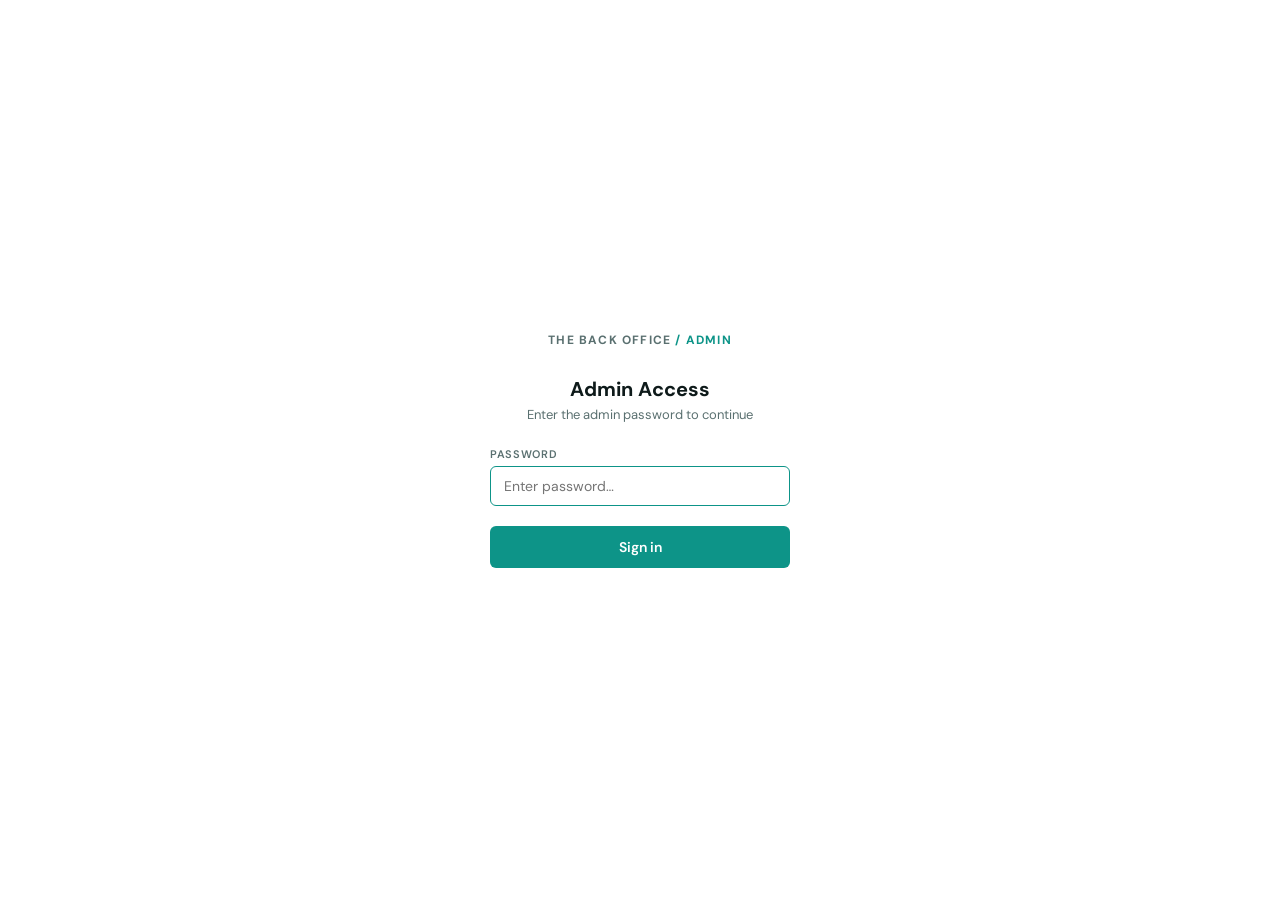
<file: admin.html>
<!DOCTYPE html>
<html lang="en" data-theme="light">
<head>
<meta charset="UTF-8">
<meta name="viewport" content="width=device-width, initial-scale=1.0">
<title>The Back Office — Admin</title>
<script>/* Prevent dark mode FOUC — runs before CSS loads */(function(){var t=localStorage.getItem('tt_theme');if(t)document.documentElement.setAttribute('data-theme',t);})();</script>
<link href="https://fonts.googleapis.com/css2?family=DM+Sans:opsz,wght@9..40,300;9..40,400;9..40,500;9..40,600;9..40,700&display=swap" rel="stylesheet">
<link rel="stylesheet" href="admin.css">
</head>
<body>

<!-- Admin Login Screen -->
<div id="admin-login-screen" class="admin-login-wrap">
  <div class="admin-login-box">
    <div class="admin-login-logo">THE BACK OFFICE <span>/ ADMIN</span></div>
    <div class="admin-login-title">Admin Access</div>
    <div class="admin-login-sub">Enter the admin password to continue</div>
    <!-- Script URL field — shown when not yet configured -->
    <div class="admin-login-field" id="login-url-field" style="display:none;">
      <label class="admin-login-lbl">Apps Script URL</label>
      <input type="text" id="login-script-url" class="admin-login-input" placeholder="https://script.google.com/macros/s/…/exec" />
      <div style="font-size:11px;color:var(--muted);margin-top:4px;">Paste your deployed Apps Script URL — find it in the Setup tab after first login, or from Google Apps Script → Deploy.</div>
    </div>
    <div class="admin-login-field">
      <label class="admin-login-lbl">Password</label>
      <input type="password" id="admin-pw-input" class="admin-login-input" placeholder="Enter password…" onkeydown="if(event.key==='Enter')doAdminLogin()" autofocus />
    </div>
    <button class="admin-login-btn" onclick="doAdminLogin()">Sign in</button>
    <div class="admin-login-err" id="admin-login-err" style="display:none;"></div>
  </div>
</div>

<div id="admin-main-wrap">
<header>
  <span class="logo">THE BACK OFFICE <span>/ ADMIN</span></span>
  <div class="header-right">
    <div class="week-nav">
      <button class="nav-btn" id="prev-week" onclick="changeWeek(-1)">‹</button>
      <span class="week-label" id="week-display">—</span>
      <button class="nav-btn" id="next-week" onclick="changeWeek(1)">›</button>
    </div>
    <button class="icon-btn" onclick="loadAll(true)">↻ Refresh</button>
    <button class="theme-btn" onclick="toggleTheme()" id="theme-btn"><svg id="theme-icon" width="14" height="14" viewBox="0 0 20 20" fill="none" stroke="currentColor" stroke-width="1.6"><path d="M17 12a7 7 0 1 1-9-9 5.5 5.5 0 0 0 9 9z" stroke-linejoin="round"/></svg> Dark</button>
  </div>
</header>

<main>
  <div class="tabs">
    <button class="tab-btn active" onclick="switchTab('overview')">Overview</button>
    <button class="tab-btn" onclick="switchTab('people')">All People</button>
    <button class="tab-btn" onclick="switchTab('upload')">Upload Reports</button>
    <button class="tab-btn" onclick="switchTab('calendar')">Calendar</button>
    <button class="tab-btn" onclick="switchTab('reviews')">Weekly Reviews</button>
    <button class="tab-btn" onclick="switchTab('notifications')">Notifications</button>
    <button class="tab-btn" onclick="switchTab('planner')">Planner Groups</button>
    <button class="tab-btn" onclick="switchTab('clients')">Clients &amp; Campaigns</button>
    <button class="tab-btn" onclick="switchTab('mgrprofiles')">Manager Profiles</button>
    <button class="tab-btn" onclick="switchTab('setup')">Setup</button>
    <button class="tab-btn" onclick="switchTab('audit')">Audit Log</button>
  </div>

  <!-- OVERVIEW -->
  <div class="tab-panel active" id="tab-overview">
    <div class="stats-bar">
      <div class="stat-card"><div class="stat-lbl">Managers submitted</div><div class="stat-val" id="s-submitted">—</div><div class="stat-sub">this week</div></div>
      <div class="stat-card"><div class="stat-lbl">Total headcount</div><div class="stat-val" id="s-headcount">—</div><div class="stat-sub">active this week</div></div>
      <div class="stat-card"><div class="stat-lbl">Ever tracked</div><div class="stat-val" id="s-ever">—</div><div class="stat-sub">unique people</div></div>
      <div class="stat-card"><div class="stat-lbl">Leavers</div><div class="stat-val" id="s-leavers">—</div><div class="stat-sub">marked this week</div></div>
    </div>
    <div class="chart-card" id="chart-card" style="display:none;">
      <div class="chart-hdr">
        <span class="chart-title">Submission rate — last 12 weeks</span>
      </div>
      <svg class="chart-svg" id="submission-chart" height="80"></svg>
    </div>
    <div class="submit-status-panel" id="submit-status-panel" style="display:none;"></div>
    <div class="sec-hdr"><span class="sec-lbl">Teams this week</span></div>
    <div class="teams-grid" id="teams-grid"><div class="loading-state"><span class="spinner"></span>Loading…</div></div>
  </div>

  <!-- ALL PEOPLE -->
  <div class="tab-panel" id="tab-people">
    <div class="sec-hdr">
      <span class="sec-lbl">All people ever tracked</span>
      <input class="search-input" id="people-search" type="text" placeholder="Search name, manager, email…" oninput="filterPeople()" />
    </div>
    <div class="table-wrap">
      <table>
        <thead><tr><th>Name</th><th>Email</th><th>Manager</th><th>Position</th><th>First seen</th><th>Status</th><th></th></tr></thead>
        <tbody id="people-tbody"><tr><td colspan="6" class="loading-state"><span class="spinner"></span>Loading…</td></tr></tbody>
      </table>
    </div>
  </div>

  <!-- UPLOAD -->
  <div class="tab-panel" id="tab-upload">
    <div class="setup-card">
      <h3>Upload a report or link</h3>
      <p>Paste a Google Sheets link, choose the type and week, then select which managers should see it. Saves to the sheet immediately.</p>
      <div style="display:grid;grid-template-columns:1fr 1fr;gap:12px;margin-top:4px;">
        <div>
          <div style="font-size:11px;font-weight:600;color:var(--muted);letter-spacing:.06em;text-transform:uppercase;margin-bottom:6px;">Type</div>
          <select id="ul-type" class="search-input" style="width:100%;" onchange="handleTypeChange()">
            <option value="Pay Report">Pay Report</option>
            <option value="Pro-log">Pro-log</option>
          </select>
        </div>
        <div>
          <div style="font-size:11px;font-weight:600;color:var(--muted);letter-spacing:.06em;text-transform:uppercase;margin-bottom:6px;">Date (of report week)</div>
          <input type="date" id="ul-week" class="search-input" style="width:100%;" />
        </div>
        <div id="ul-campaign-wrap">
          <div style="font-size:11px;font-weight:600;color:var(--muted);letter-spacing:.06em;text-transform:uppercase;margin-bottom:6px;">Campaign / Label</div>
          <input type="text" id="ul-campaign" class="search-input" style="width:100%;" placeholder="e.g. SP Venues, SP Doors…" list="campaign-suggestions" />
          <datalist id="campaign-suggestions"></datalist>
        </div>
        <div>
          <div style="font-size:11px;font-weight:600;color:var(--muted);letter-spacing:.06em;text-transform:uppercase;margin-bottom:6px;">Google Sheets URL</div>
          <input type="url" id="ul-url" class="search-input" style="width:100%;" placeholder="https://docs.google.com/spreadsheets/…" />
        </div>
      </div>
      <!-- Pay Report extra fields -->
      <div id="ul-pay-fields" style="display:none;margin-top:14px;background:var(--surface2);border:1px solid var(--accent-border);border-radius:var(--radius);padding:16px;">
        <div style="font-size:12px;font-weight:700;color:var(--accent);margin-bottom:12px;display:flex;align-items:center;gap:6px;"><svg width="13" height="13" viewBox="0 0 20 20" fill="none" stroke="currentColor" stroke-width="1.6"><path d="M13 5a4 4 0 0 0-7 2.5V11H4M4 14h12M6 11h6" stroke-linecap="round"/></svg> Pay Report Production Data</div>
        <div style="display:grid;grid-template-columns:1fr 1fr;gap:12px;">
          <div>
            <div style="font-size:11px;font-weight:600;color:var(--muted);letter-spacing:.06em;text-transform:uppercase;margin-bottom:6px;">Office Wire (Profit) £</div>
            <input type="number" id="ul-office-wire" class="search-input" style="width:100%;" placeholder="e.g. 4250.00" min="0" step="0.01" />
          </div>
          <div>
            <div style="font-size:11px;font-weight:600;color:var(--muted);letter-spacing:.06em;text-transform:uppercase;margin-bottom:6px;">Manager's Take £</div>
            <input type="number" id="ul-mgr-take" class="search-input" style="width:100%;" placeholder="e.g. 850.00" min="0" step="0.01" />
          </div>
        </div>
        <div style="font-size:11px;color:var(--muted);margin-top:8px;">These figures will appear on the manager's Pay Reports tab so they can see their production breakdown.</div>
      </div>
      <div style="margin-top:14px;">
        <div style="font-size:11px;font-weight:600;color:var(--muted);letter-spacing:.06em;text-transform:uppercase;margin-bottom:8px;">Visible to managers</div>
        <div id="ul-manager-checkboxes" style="display:flex;flex-wrap:wrap;gap:8px;"></div>
      </div>
      <button onclick="uploadReport()" style="margin-top:16px;background:var(--accent);border:none;color:#fff;font-family:var(--font);font-size:13px;font-weight:500;padding:10px 20px;border-radius:var(--radius-sm);cursor:pointer;transition:opacity .15s;" onmouseover="this.style.opacity='.85'" onmouseout="this.style.opacity='1'">Save report link</button>
      <div id="ul-status" style="font-size:12px;color:var(--muted);margin-top:8px;font-family:monospace;"></div>
    </div>
    <div class="setup-card">
      <div style="display:flex;align-items:center;justify-content:space-between;margin-bottom:6px;">
        <h3 style="margin-bottom:0;">Uploaded reports</h3>
        <button onclick="bulkDeleteOldReports(8)" style="background:none;border:1px solid var(--border2);color:var(--muted);font-family:var(--font);font-size:12px;padding:6px 12px;border-radius:var(--radius-sm);cursor:pointer;" onmouseover="this.style.color='var(--danger)';this.style.borderColor='var(--danger)'" onmouseout="this.style.color='var(--muted)';this.style.borderColor='var(--border2)'">Delete older than 8 weeks</button>
      </div>
      <p>All links you've uploaded. Click × to remove.</p>
      <div id="ul-history" style="display:flex;flex-direction:column;gap:6px;">
        <div style="color:var(--muted);font-size:13px;">Loading…</div>
      </div>
    </div>
  </div>

  <!-- CALENDAR -->
  <div class="tab-panel" id="tab-calendar">

    <div class="setup-card">
      <h3>Push a calendar event</h3>
      <p>Create an event and push it to one or more managers' calendars. Enable recurring to repeat it automatically — you can edit or remove individual occurrences any time.</p>
      <div style="display:grid;grid-template-columns:1fr 1fr;gap:12px;margin-top:4px;">
        <div style="grid-column:span 2;">
          <div class="form-lbl">Event title</div>
          <input type="text" id="cal-title" class="search-input" style="width:100%;" placeholder="e.g. Team catch-up, Deadline: SP Venues…" />
        </div>
        <div>
          <div class="form-lbl">Date</div>
          <input type="date" id="cal-date" class="search-input" style="width:100%;" />
        </div>
        <div>
          <div class="form-lbl">Time (optional)</div>
          <input type="time" id="cal-time" class="search-input" style="width:100%;" />
        </div>
        <div style="grid-column:span 2;">
          <div class="form-lbl">Notes (optional)</div>
          <input type="text" id="cal-notes" class="search-input" style="width:100%;" placeholder="Any extra detail…" />
        </div>
        <div>
          <div class="form-lbl">Colour</div>
          <div style="display:flex;gap:8px;flex-wrap:wrap;margin-top:4px;" id="cal-colour-picker">
            <div class="cal-swatch selected" data-cat="personal" style="background:#2563ff;" title="Blue" onclick="selectCalColour(this,'personal')"></div>
            <div class="cal-swatch" data-cat="work" style="background:#22c55e;" title="Green" onclick="selectCalColour(this,'work')"></div>
            <div class="cal-swatch" data-cat="team" style="background:#ec4899;" title="Pink" onclick="selectCalColour(this,'team')"></div>
            <div class="cal-swatch" data-cat="reminder" style="background:#f59e0b;" title="Yellow" onclick="selectCalColour(this,'reminder')"></div>
            <div class="cal-swatch" data-cat="admin" style="background:#7c3aed;" title="Purple" onclick="selectCalColour(this,'admin')"></div>
            <div class="cal-swatch" data-cat="orange" style="background:#f97316;" title="Orange" onclick="selectCalColour(this,'orange')"></div>
            <div class="cal-swatch" data-cat="rose" style="background:#f43f5e;" title="Rose" onclick="selectCalColour(this,'rose')"></div>
            <div class="cal-swatch" data-cat="cyan" style="background:#06b6d4;" title="Cyan" onclick="selectCalColour(this,'cyan')"></div>
          </div>
        </div>
        <div>
          <div class="form-lbl">Reminder / notification (optional)</div>
          <input type="text" id="cal-reminder" class="search-input" style="width:100%;" placeholder="e.g. Don't forget to submit your weekly update" />
        </div>
        <!-- Recurrence -->
        <div style="grid-column:span 2;background:var(--surface2);border:1px solid var(--border);border-radius:var(--radius);padding:14px;">
          <div style="display:flex;align-items:center;gap:10px;margin-bottom:10px;">
            <input type="checkbox" id="cal-recurring" onchange="toggleRecurrence()" style="cursor:pointer;accent-color:var(--accent);" />
            <label for="cal-recurring" style="font-size:13px;font-weight:500;cursor:pointer;">Recurring event</label>
          </div>
          <div id="recurrence-options" style="display:none;grid-template-columns:1fr 1fr;gap:10px;">
            <div>
              <div class="form-lbl">Repeat every</div>
              <select id="cal-recur-freq" class="form-input">
                <option value="weekly">Week</option>
                <option value="biweekly">2 Weeks</option>
                <option value="monthly">Month</option>
              </select>
            </div>
            <div>
              <div class="form-lbl">End after (occurrences)</div>
              <input type="number" id="cal-recur-count" class="form-input" value="10" min="1" max="52" />
            </div>
          </div>
        </div>
      </div>
      <div style="margin-top:14px;">
        <div class="form-lbl" style="margin-bottom:8px;">Push to managers</div>
        <div style="margin-bottom:8px;display:flex;gap:8px;">
          <button onclick="calSelectAll()" style="background:none;border:1px solid var(--border2);color:var(--muted);font-family:var(--font);font-size:11px;padding:4px 10px;border-radius:20px;cursor:pointer;">Select all</button>
          <button onclick="calSelectNone()" style="background:none;border:1px solid var(--border2);color:var(--muted);font-family:var(--font);font-size:11px;padding:4px 10px;border-radius:20px;cursor:pointer;">Clear</button>
        </div>
        <div id="cal-manager-checkboxes" style="display:flex;flex-wrap:wrap;gap:8px;"></div>
      </div>
      <div style="display:flex;align-items:center;gap:12px;margin-top:16px;">
        <button onclick="pushCalendarEvent()" style="background:var(--accent);border:none;color:#fff;font-family:var(--font);font-size:13px;font-weight:500;padding:10px 20px;border-radius:var(--radius-sm);cursor:pointer;transition:opacity .15s;" onmouseover="this.style.opacity='.85'" onmouseout="this.style.opacity='1'">Push event</button>
        <div id="cal-status" style="font-size:12px;color:var(--muted);font-family:monospace;"></div>
      </div>
    </div>

    <div class="setup-card">
      <div style="display:flex;align-items:center;justify-content:space-between;margin-bottom:6px;">
        <h3 style="margin-bottom:0;">Pushed events</h3>
        <div style="display:flex;gap:8px;">
          <button onclick="filterCalHistory('all')" id="cal-filter-all" style="background:var(--accent);border:none;color:#fff;font-family:var(--font);font-size:11px;padding:4px 12px;border-radius:20px;cursor:pointer;">All</button>
          <button onclick="filterCalHistory('recurring')" id="cal-filter-recurring" style="background:none;border:1px solid var(--border2);color:var(--muted);font-family:var(--font);font-size:11px;padding:4px 12px;border-radius:20px;cursor:pointer;">Recurring</button>
          <button onclick="filterCalHistory('once')" id="cal-filter-once" style="background:none;border:1px solid var(--border2);color:var(--muted);font-family:var(--font);font-size:11px;padding:4px 12px;border-radius:20px;cursor:pointer;">One-off</button>
        </div>
      </div>
      <p>All events pushed to managers. Click Edit to adjust details or Remove to delete.</p>
      <div id="cal-history" style="display:flex;flex-direction:column;gap:8px;">
        <div class="loading-state"><span class="spinner"></span>Loading…</div>
      </div>
    </div>
  </div>

  <!-- WEEKLY REVIEWS -->
  <div class="tab-panel" id="tab-reviews">
    <div class="setup-card" style="margin-bottom:16px;">
      <h3>Review email recipients</h3>
      <p>When a manager submits their weekly review, a PDF is emailed to these addresses. Add one per line or comma-separated.</p>
      <textarea id="review-emails" class="form-input" style="min-height:80px;resize:vertical;" placeholder="admin@company.com&#10;director@company.com"></textarea>
      <button onclick="saveReviewEmails()" style="margin-top:10px;background:var(--accent);border:none;color:#fff;font-family:var(--font);font-size:13px;font-weight:500;padding:9px 18px;border-radius:var(--radius-sm);cursor:pointer;transition:opacity .15s;" onmouseover="this.style.opacity='.85'" onmouseout="this.style.opacity='1'">Save emails</button>
      <span id="review-emails-status" style="font-size:12px;color:var(--muted);margin-left:10px;font-family:monospace;"></span>
    </div>

    <div class="setup-card">
      <div style="display:flex;align-items:center;justify-content:space-between;margin-bottom:10px;">
        <h3 style="margin-bottom:0;">Submitted reviews</h3>
        <div style="display:flex;gap:8px;align-items:center;">
          <button onclick="exportAllReviewsCSV()" style="background:none;border:1px solid var(--border2);color:var(--muted);font-family:var(--font);font-size:12px;padding:6px 12px;border-radius:var(--radius-sm);cursor:pointer;" onmouseover="this.style.color='var(--text)'" onmouseout="this.style.color='var(--muted)'">⬇ Export CSV</button>
          <select id="review-filter-manager" class="search-input" style="width:160px;" onchange="filterReviews()">
            <option value="">All managers</option>
          </select>
          <select id="review-filter-week" class="search-input" style="width:180px;" onchange="filterReviews()">
            <option value="">All weeks</option>
          </select>
        </div>
      </div>
      <p style="margin-bottom:14px;">Click a review to expand and read it.</p>
      <div id="reviews-list">
        <div style="color:var(--muted);font-size:13px;">No reviews stored yet.</div>
      </div>
    </div>
  </div>

  <!-- NOTIFICATIONS -->
  <div class="tab-panel" id="tab-notifications">

    <!-- Compose -->
    <div class="setup-card">
      <h3>Send a notification</h3>
      <p>Send a message directly to one or more managers. It appears in their Notifications tab with a red badge until read.</p>

      <!-- Template picker -->
      <div style="margin-bottom:14px;">
        <div class="form-lbl" style="margin-bottom:6px;">Load a template (optional)</div>
        <div style="display:flex;gap:8px;">
          <select id="notif-template-select" class="search-input" style="flex:1;" onchange="loadNotifTemplate()">
            <option value="">— choose template —</option>
          </select>
          <button onclick="saveNotifTemplate()" style="background:none;border:1px solid var(--border2);color:var(--muted);font-family:var(--font);font-size:12px;font-weight:500;padding:7px 14px;border-radius:var(--radius-sm);cursor:pointer;white-space:nowrap;" onmouseover="this.style.borderColor='var(--accent)';this.style.color='var(--accent)'" onmouseout="this.style.borderColor='var(--border2)';this.style.color='var(--muted)'">Save as template</button>
          <button onclick="deleteNotifTemplate()" style="background:none;border:1px solid var(--border2);color:var(--muted);font-family:var(--font);font-size:12px;padding:7px 10px;border-radius:var(--radius-sm);cursor:pointer;" title="Delete selected template" onmouseover="this.style.color='var(--danger)';this.style.borderColor='var(--danger)'" onmouseout="this.style.color='var(--muted)';this.style.borderColor='var(--border2)'">×</button>
        </div>
      </div>

      <div class="form-row">
        <label class="form-lbl">Title</label>
        <input type="text" id="notif-title" class="form-input" placeholder="e.g. Reminder: Submit your weekly update" />
      </div>
      <div class="form-row">
        <label class="form-lbl">Message</label>
        <textarea id="notif-message" class="form-input" style="min-height:80px;resize:vertical;" placeholder="Full message…"></textarea>
      </div>
      <div style="margin-top:12px;">
        <div class="form-lbl" style="margin-bottom:8px;">Send to managers</div>
        <div style="margin-bottom:8px;display:flex;gap:8px;">
          <button onclick="notifSelectAll()" style="background:none;border:1px solid var(--border2);color:var(--muted);font-family:var(--font);font-size:11px;padding:4px 10px;border-radius:20px;cursor:pointer;">Select all</button>
          <button onclick="notifSelectNone()" style="background:none;border:1px solid var(--border2);color:var(--muted);font-family:var(--font);font-size:11px;padding:4px 10px;border-radius:20px;cursor:pointer;">Clear</button>
        </div>
        <div id="notif-manager-checkboxes" style="display:flex;flex-wrap:wrap;gap:8px;"></div>
      </div>
      <div style="display:flex;align-items:center;gap:12px;margin-top:16px;">
        <button onclick="sendNotification()" style="background:var(--accent);border:none;color:#fff;font-family:var(--font);font-size:13px;font-weight:500;padding:10px 20px;border-radius:var(--radius-sm);cursor:pointer;transition:opacity .15s;" onmouseover="this.style.opacity='.85'" onmouseout="this.style.opacity='1'">Send notification</button>
        <div id="notif-status" style="font-size:12px;color:var(--muted);font-family:monospace;"></div>
      </div>
    </div>

    <!-- Live notifications -->
    <div class="setup-card">
      <div style="display:flex;align-items:center;justify-content:space-between;margin-bottom:10px;">
        <h3 style="margin-bottom:0;">Live notifications</h3>
        <div style="display:flex;gap:8px;align-items:center;">
          <button onclick="bulkClearReadNotifs()" style="background:none;border:1px solid var(--border2);color:var(--muted);font-family:var(--font);font-size:12px;padding:6px 12px;border-radius:var(--radius-sm);cursor:pointer;white-space:nowrap;" onmouseover="this.style.color='var(--text)'" onmouseout="this.style.color='var(--muted)'">Clear read</button>
          <button onclick="bulkClearMgrNotifs()" style="background:none;border:1px solid var(--border2);color:var(--muted);font-family:var(--font);font-size:12px;padding:6px 12px;border-radius:var(--radius-sm);cursor:pointer;white-space:nowrap;" onmouseover="this.style.color='var(--danger)';this.style.borderColor='var(--danger)'" onmouseout="this.style.color='var(--muted)';this.style.borderColor='var(--border2)'">Clear selected mgr</button>
          <select id="notif-filter-mgr" class="search-input" style="width:160px;" onchange="renderLiveNotifs()">
            <option value="">All managers</option>
          </select>
          <button onclick="refreshLiveNotifs()" style="background:none;border:1px solid var(--border2);color:var(--muted);font-family:var(--font);font-size:12px;padding:6px 12px;border-radius:var(--radius-sm);cursor:pointer;" onmouseover="this.style.color='var(--text)'" onmouseout="this.style.color='var(--muted)'">↻ Refresh</button>
        </div>
      </div>
      <p>All unread and recent notifications. Click × to delete one from a manager's inbox.</p>
      <div id="live-notifs-list" style="display:flex;flex-direction:column;gap:6px;">
        <div style="color:var(--muted);font-size:13px;">Loading…</div>
      </div>
    </div>

    <!-- Templates manager -->
    <div class="setup-card">
      <h3>Notification templates</h3>
      <p>Saved templates appear in the dropdown above. Add one below — title + body — and save it for reuse.</p>
      <div class="form-row">
        <label class="form-lbl">Template name</label>
        <input type="text" id="tmpl-name" class="form-input" placeholder="e.g. Weekly reminder" />
      </div>
      <div class="form-row">
        <label class="form-lbl">Title</label>
        <input type="text" id="tmpl-title" class="form-input" placeholder="Notification title" />
      </div>
      <div class="form-row">
        <label class="form-lbl">Message</label>
        <textarea id="tmpl-body" class="form-input" style="min-height:70px;resize:vertical;" placeholder="Notification message…"></textarea>
      </div>
      <button onclick="createNotifTemplate()" style="background:var(--accent);border:none;color:#fff;font-family:var(--font);font-size:13px;font-weight:500;padding:9px 18px;border-radius:var(--radius-sm);cursor:pointer;margin-top:8px;">Save template</button>
      <div id="tmpl-status" style="font-size:12px;color:var(--muted);margin-left:10px;font-family:monospace;display:inline;"></div>
    </div>

  </div>

  <!-- SETUP -->
  <div class="tab-panel" id="tab-setup">

    <div class="setup-card">
      <h3>1. Connect Google Sheets</h3>
      <p>All data saves to a Google Sheet via Apps Script. One-time setup — takes about 5 minutes.</p>
      <div class="steps">
        <div class="step"><span>Create a new <strong>Google Sheet</strong> (name it anything, e.g. "The Back Office")</span></div>
        <div class="step"><span>In the sheet go to <strong>Extensions → Apps Script</strong></span></div>
        <div class="step"><span>Delete existing code, paste in the <strong>Apps Script below</strong> (copy button top-right), and save</span></div>
        <div class="step"><span>Click <strong>Deploy → New deployment → Web app</strong> · Set "Who has access" to <strong>Anyone</strong> · Deploy · copy the URL</span></div>
        <div class="step"><span>In Apps Script go to <strong>Project Settings → Script Properties</strong> · Add property <code>TOKEN_SECRET</code> with a long random value (e.g. 40 random characters) — this secures admin tokens</span></div>
        <div class="step"><span>Paste that URL into the field below and click <strong>Save URL</strong> — <code>manager.html</code> reads it automatically from the same browser storage</span></div>
      </div>
      <div class="url-row">
        <input type="text" id="script-url-input" placeholder="https://script.google.com/macros/s/…/exec" />
        <button class="save-btn" onclick="saveScriptUrl()">Save URL</button>
      </div>
      <div id="url-status" style="font-size:12px;color:var(--muted);margin-top:8px;font-family:monospace;"></div>
    </div>

    <div class="setup-card">
      <h3>2. Connect Pay Reports</h3>
      <p>The Rep Pay tab in <code>manager.html</code> reads pay data from your Google Sheet's <strong>Week Index</strong> tab. Paste the CSV URL for that tab below — managers will see their team's pay reports automatically once this is saved.</p>
      <div class="steps">
        <div class="step"><span>In your pay reports Sheet, open the <strong>Week Index</strong> tab</span></div>
        <div class="step"><span>Copy the sheet ID from the URL bar — it's the long string between <code>/d/</code> and <code>/edit</code></span></div>
        <div class="step"><span>Build the URL: <code>https://docs.google.com/spreadsheets/d/<strong>SHEET_ID</strong>/gviz/tq?tqx=out:csv&sheet=Week%20Index</code></span></div>
        <div class="step"><span>Paste it below and click <strong>Save URL</strong></span></div>
      </div>
      <div class="url-row">
        <input type="text" id="pay-index-url-input" placeholder="https://docs.google.com/spreadsheets/d/…/gviz/tq?tqx=out:csv&sheet=Week%20Index" />
        <button class="save-btn" onclick="savePayIndexUrl()">Save URL</button>
      </div>
      <div id="pay-index-url-status" style="font-size:12px;color:var(--muted);margin-top:8px;font-family:monospace;"></div>
    </div>

    <div class="setup-card">
      <h3>Apps Script code</h3>
      <p>Copy this and paste into the Apps Script editor. <span id="apps-script-version-lbl" style="color:var(--accent);font-weight:600;"></span></p>
      <div style="position:relative;">
        <pre id="apps-script-pre"></pre>
        <button class="copy-btn" style="position:absolute;top:10px;right:10px;" onclick="copyScript(this)">Copy</button>
      </div>
    </div>

    <div class="setup-card">
      <h3>Submission deadline reminder</h3>
      <p>Automatically send a notification to managers who haven't submitted their weekly update by a set day/time. Clicking <strong>Save &amp; activate</strong> installs a server-side Apps Script trigger that runs daily at 8am — this is the reliable mechanism and works even when nobody has the admin panel open. The admin page also runs a fallback check on load as a backup.</p>
      <div style="display:grid;grid-template-columns:1fr 1fr;gap:12px;margin-top:4px;">
        <div>
          <div style="font-size:11px;font-weight:600;color:var(--muted);letter-spacing:.06em;text-transform:uppercase;margin-bottom:6px;">Deadline day</div>
          <select id="deadline-day" class="search-input" style="width:100%;">
            <option value="">— disabled —</option>
            <option value="1">Monday</option>
            <option value="2">Tuesday</option>
            <option value="3">Wednesday</option>
            <option value="4">Thursday</option>
            <option value="5">Friday</option>
            <option value="6">Saturday</option>
            <option value="0">Sunday</option>
          </select>
        </div>
        <div>
          <div style="font-size:11px;font-weight:600;color:var(--muted);letter-spacing:.06em;text-transform:uppercase;margin-bottom:6px;">Deadline time</div>
          <input type="time" id="deadline-time" class="search-input" style="width:100%;" value="17:00" />
        </div>
        <div style="grid-column:span 2;">
          <div style="font-size:11px;font-weight:600;color:var(--muted);letter-spacing:.06em;text-transform:uppercase;margin-bottom:6px;">Reminder message</div>
          <input type="text" id="deadline-msg" class="search-input" style="width:100%;" placeholder="e.g. Reminder: Please submit your weekly update — deadline has passed." value="⏰ Reminder: Your weekly update is overdue. Please submit it now." />
        </div>
      </div>
      <div style="display:flex;gap:8px;margin-top:14px;align-items:center;">
        <button onclick="saveDeadlineSettings()" style="background:var(--accent);border:none;color:#fff;font-family:var(--font);font-size:13px;font-weight:500;padding:9px 18px;border-radius:var(--radius-sm);cursor:pointer;">Save & activate</button>
        <button onclick="runDeadlineCheckNow()" style="background:none;border:1px solid var(--border2);color:var(--muted);font-family:var(--font);font-size:13px;padding:9px 18px;border-radius:var(--radius-sm);cursor:pointer;" onmouseover="this.style.color='var(--text)'" onmouseout="this.style.color='var(--muted)'">Run check now</button>
        <span id="deadline-status" style="font-size:12px;color:var(--muted);font-family:monospace;"></span>
      </div>
      <div id="deadline-last-run" style="font-size:11px;color:var(--muted);margin-top:8px;"></div>
    </div>

    <div class="setup-card">
      <h3>Team announcement</h3>
      <p>Post a message that appears as a banner on every manager's home screen. Clear it when done.</p>
      <div style="display:flex;flex-direction:column;gap:8px;">
        <input type="text" id="ann-title" class="search-input" style="width:100%;" placeholder="Title (e.g. Important update)" />
        <textarea id="ann-message" style="background:var(--surface2);border:1px solid var(--border);color:var(--text);font-family:var(--font);font-size:13px;padding:9px 13px;border-radius:8px;outline:none;width:100%;min-height:70px;resize:vertical;" placeholder="Message…"></textarea>
        <div style="display:flex;gap:8px;">
          <button onclick="postAnnouncement()" style="background:var(--accent);border:none;color:#fff;font-family:var(--font);font-size:13px;font-weight:500;padding:9px 18px;border-radius:8px;cursor:pointer;">Post announcement</button>
          <button onclick="clearAnnouncement()" style="background:none;border:1px solid var(--border2);color:var(--muted);font-family:var(--font);font-size:13px;padding:9px 18px;border-radius:8px;cursor:pointer;">Clear announcement</button>
        </div>
      </div>
    </div>

    <div class="setup-card">
      <h3>2. Manager links & settings</h3>
      <p>Add a manager's first name to generate their unique link. You can also set passwords and upload profile pictures here.</p>
      <div class="link-list" id="link-list"><div style="color:var(--muted);font-size:13px;">No managers added yet.</div></div>
      <div class="add-row">
        <input class="add-input" id="new-mgr" type="text" placeholder="First name (e.g. sarah)" onkeydown="if(event.key==='Enter')addManager()" />
        <button class="add-btn" onclick="addManager()">Add manager</button>
      </div>
    </div>

  </div>

  <div class="tab-panel" id="tab-planner">
    <div class="setup-card">
      <h3>Planner Groups</h3>
      <p>Assign managers into groups. Every manager in the same group edits a single shared daily planner together — changes are synced live. Managers not in any group get their own private planner.</p>
      <div id="pg-groups-list" style="display:flex;flex-direction:column;gap:12px;margin-bottom:16px;"></div>
      <button onclick="pgAddGroup()" style="background:var(--accent);border:none;color:#fff;font-family:var(--font);font-size:13px;font-weight:600;padding:9px 18px;border-radius:var(--radius-sm);cursor:pointer;">+ New group</button>
    </div>
    <div class="setup-card" style="margin-top:16px;">
      <div style="display:flex;align-items:center;justify-content:space-between;margin-bottom:12px;">
        <h3 style="margin:0;">Unassigned managers</h3>
        <span style="font-size:12px;color:var(--muted);">These managers have their own private planner</span>
      </div>
      <div id="pg-unassigned" style="display:flex;flex-wrap:wrap;gap:8px;"></div>
    </div>
  </div>

  <div class="tab-panel" id="tab-audit">
    <div class="setup-card">
      <div style="display:flex;align-items:center;justify-content:space-between;margin-bottom:10px;">
        <h3 style="margin-bottom:0;">Audit log</h3>
        <button onclick="loadAuditLog()" style="background:none;border:1px solid var(--border2);color:var(--muted);font-family:var(--font);font-size:12px;padding:6px 12px;border-radius:var(--radius-sm);cursor:pointer;" onmouseover="this.style.color='var(--text)'" onmouseout="this.style.color='var(--muted)'">↻ Refresh</button>
      </div>
      <p>Last 200 admin actions — manager additions, deletions, password resets, notifications sent, reports uploaded/deleted.</p>
      <div id="audit-log-list" style="margin-top:12px;display:flex;flex-direction:column;gap:4px;">
        <div style="color:var(--muted);font-size:13px;">Click Refresh to load.</div>
      </div>
    </div>
  </div>

  <!-- CLIENTS & CAMPAIGNS -->
  <div class="tab-panel" id="tab-clients">

    <div class="setup-card">
      <h3>Register a new client</h3>
      <p>Add a client with a campaign type (Doors or Venues). The combined name (e.g. <strong>Scottish Power Doors</strong>) is used when assigning to managers.</p>
      <div style="display:grid;grid-template-columns:1fr 1fr;gap:12px;margin-top:4px;">
        <div>
          <div class="form-lbl" style="margin-bottom:5px;">Client name</div>
          <input type="text" id="cl-client-name" class="form-input" placeholder="e.g. Scottish Power" />
        </div>
        <div>
          <div class="form-lbl" style="margin-bottom:5px;">Campaign type</div>
          <select id="cl-campaign-type" class="form-input">
            <option value="Doors">Doors</option>
            <option value="Venues">Venues</option>
          </select>
        </div>
        <div style="grid-column:span 2;">
          <div class="form-lbl" style="margin-bottom:5px;">Logo</div>
          <div style="display:flex;align-items:center;gap:12px;">
            <div id="cl-logo-preview" style="width:56px;height:56px;border-radius:8px;background:var(--surface2);border:1px dashed var(--border2);display:flex;align-items:center;justify-content:center;flex-shrink:0;color:var(--muted);"><svg width="24" height="24" viewBox="0 0 24 24" fill="none" stroke="currentColor" stroke-width="1.4"><rect x="4" y="2" width="16" height="20" rx="1"/><path d="M9 7h2M13 7h2M9 11h2M13 11h2M9 15h6" stroke-linecap="round"/></svg></div>
            <label style="cursor:pointer;background:var(--surface);border:1px dashed var(--border2);color:var(--muted);font-size:12px;font-weight:500;padding:7px 14px;border-radius:var(--radius-sm);transition:all .15s;display:inline-flex;align-items:center;gap:6px;" onmouseover="this.style.borderColor='var(--accent)';this.style.color='var(--accent)'" onmouseout="this.style.borderColor='var(--border2)';this.style.color='var(--muted)'">
              <svg width="13" height="13" viewBox="0 0 20 20" fill="none" stroke="currentColor" stroke-width="1.6"><rect x="2" y="4" width="16" height="13" rx="2"/><circle cx="7" cy="9" r="1.5"/><path d="M2 14l4-4 3 3 2-2 5 5" stroke-linecap="round" stroke-linejoin="round"/></svg> Upload logo
              <input type="file" accept="image/*" onchange="clPreviewLogo(this)" style="display:none;" id="cl-logo-input" />
            </label>
            <span id="cl-logo-name" style="font-size:11px;color:var(--muted);"></span>
          </div>
        </div>
      </div>
      <div style="display:flex;align-items:center;gap:12px;margin-top:14px;">
        <button onclick="clSaveClient()" style="background:var(--accent);border:none;color:#fff;font-family:var(--font);font-size:13px;font-weight:500;padding:9px 20px;border-radius:var(--radius-sm);cursor:pointer;transition:opacity .15s;" onmouseover="this.style.opacity='.85'" onmouseout="this.style.opacity='1'">Save client</button>
        <span id="cl-save-status" style="font-size:12px;color:var(--muted);font-family:monospace;"></span>
      </div>
    </div>

    <div class="setup-card">
      <div style="display:flex;align-items:center;justify-content:space-between;margin-bottom:10px;">
        <h3 style="margin-bottom:0;">Registered clients</h3>
        <button onclick="clLoadClients()" style="background:none;border:1px solid var(--border2);color:var(--muted);font-family:var(--font);font-size:12px;padding:6px 12px;border-radius:var(--radius-sm);cursor:pointer;" onmouseover="this.style.color='var(--text)'" onmouseout="this.style.color='var(--muted)'">↻ Refresh</button>
      </div>
      <p>All registered clients. Click × to remove (does not unassign from managers).</p>
      <div id="cl-client-list" style="display:flex;flex-direction:column;gap:8px;margin-top:8px;">
        <div style="color:var(--muted);font-size:13px;">Loading…</div>
      </div>
    </div>

  </div>

  <!-- MANAGER PROFILES -->
  <div class="tab-panel" id="tab-mgrprofiles">

    <div class="setup-card">
      <h3>Manager profiles</h3>
      <p>Set city location, campaign assignments, phone number, start date, weekly target, and a bio for each manager. Managers can also view and edit this from their own dashboard.</p>
      <div id="mgr-profiles-list" style="display:flex;flex-direction:column;gap:16px;margin-top:8px;">
        <div style="color:var(--muted);font-size:13px;"><span class="spinner"></span> Loading…</div>
      </div>
    </div>

  </div>

</main>

</div><!-- /admin-main-wrap -->

<div class="toast" id="toast"></div>

<!-- Edit person modal -->
<div class="modal-overlay" id="edit-person-modal">
  <div class="modal">
    <h3>Edit person</h3>
    <div class="form-row">
      <label class="form-lbl">Name</label>
      <input type="text" id="ep-name" class="form-input" />
    </div>
    <div class="form-row">
      <label class="form-lbl">Email</label>
      <input type="text" id="ep-email" class="form-input" />
    </div>
    <div style="display:grid;grid-template-columns:1fr 1fr;gap:12px;">
      <div class="form-row">
        <label class="form-lbl">Manager</label>
        <select id="ep-manager" class="form-input"></select>
      </div>
      <div class="form-row">
        <label class="form-lbl">Position</label>
        <select id="ep-position" class="form-input">
          <option value="">—</option>
          <option value="Trainee">Trainee</option>
          <option value="Junior">Junior</option>
          <option value="Solo">Solo</option>
          <option value="Leader">Leader</option>
          <option value="Core">Core</option>
        </select>
      </div>
    </div>
    <div class="form-row" style="display:flex;align-items:center;gap:8px;margin-top:4px;">
      <input type="checkbox" id="ep-leaver" style="cursor:pointer;accent-color:var(--accent);" />
      <label for="ep-leaver" style="font-size:13px;cursor:pointer;">Mark as leaver</label>
    </div>
    <div class="modal-btns">
      <button class="modal-cancel" onclick="closePersonEdit()">Cancel</button>
      <button class="modal-save" onclick="savePersonEdit()">Save changes</button>
    </div>
  </div>
</div>

<!-- Edit event modal -->
<div class="modal-overlay" id="edit-event-modal">
  <div class="modal">
    <h3>Edit event</h3>
    <input type="hidden" id="edit-event-id" />
    <div class="form-row">
      <label class="form-lbl">Title</label>
      <input type="text" id="edit-event-title" class="form-input" />
    </div>
    <div style="display:grid;grid-template-columns:1fr 1fr;gap:12px;">
      <div class="form-row">
        <label class="form-lbl">Date</label>
        <input type="date" id="edit-event-date" class="form-input" />
      </div>
      <div class="form-row">
        <label class="form-lbl">Time</label>
        <input type="time" id="edit-event-time" class="form-input" />
      </div>
    </div>
    <div class="form-row">
      <label class="form-lbl">Notes</label>
      <input type="text" id="edit-event-notes" class="form-input" />
    </div>
    <!-- Shown only for recurring events -->
    <div id="edit-scope-wrap" style="display:none;background:var(--surface2);border:1px solid var(--border);border-radius:6px;padding:10px 14px;margin-bottom:4px;">
      <div style="font-size:11px;font-weight:600;color:var(--muted);letter-spacing:.06em;text-transform:uppercase;margin-bottom:8px;">This is a recurring event</div>
      <label style="display:flex;align-items:center;gap:8px;font-size:13px;cursor:pointer;margin-bottom:6px;">
        <input type="radio" name="edit-scope" value="one" checked style="accent-color:var(--accent);cursor:pointer;" /> Edit only this occurrence
      </label>
      <label style="display:flex;align-items:center;gap:8px;font-size:13px;cursor:pointer;">
        <input type="radio" name="edit-scope" value="series" style="accent-color:var(--accent);cursor:pointer;" /> Edit all occurrences in this series
      </label>
    </div>
    <div class="modal-btns">
      <button class="modal-cancel" onclick="closeEditModal()">Cancel</button>
      <button class="modal-save" onclick="saveEditedEvent()">Save changes</button>
    </div>
  </div>
</div>

<script src="admin.js"></script>
</body>
</html>
</file>
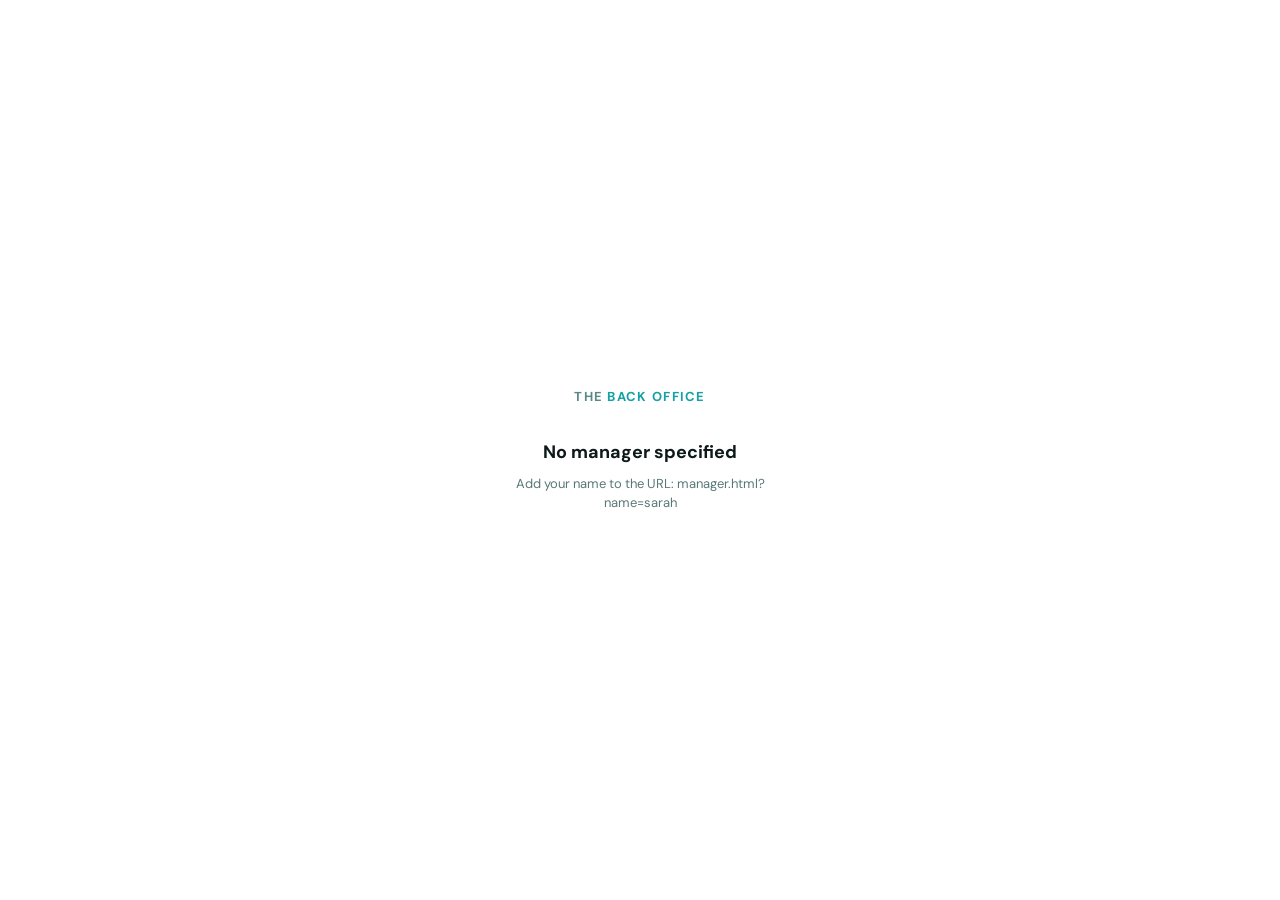
<file: manager.html>
<!DOCTYPE html>
<html lang="en" data-theme="light">
<head>
<meta charset="UTF-8">
<meta name="viewport" content="width=device-width, initial-scale=1.0">
<title>The Back Office</title>
<script>/* Prevent dark mode FOUC */(function(){var t=localStorage.getItem('tt_theme');if(t)document.documentElement.setAttribute('data-theme',t);})();</script>
<link href="https://fonts.googleapis.com/css2?family=DM+Sans:opsz,wght@9..40,300;9..40,400;9..40,500;9..40,600;9..40,700&family=DM+Mono:wght@400;500&display=swap" rel="stylesheet">
<!-- html2pdf loaded on demand when manager first clicks PDF export -->
<link rel="stylesheet" href="manager.css">

</head>
<body>


<!-- LOGIN -->
<div id="login-screen" class="login-wrap">
  <div class="login-box">
    <div class="login-logo">The <span>Back Office</span></div>
    <div class="login-title">Welcome back</div>
    <div class="login-sub" id="login-sub">Sign in to your dashboard</div>
    <div class="login-field">
      <label class="login-label">Password</label>
      <input class="login-input" id="login-pw" type="password" placeholder="Enter your password" />
    </div>
    <button class="login-btn" id="login-btn">Sign in</button>
    <div class="login-err" id="login-err">Incorrect password. Please try again.</div>
  </div>
</div>

<!-- MOBILE SIDEBAR OVERLAY -->
<div class="mob-sidebar-overlay" id="mob-sidebar-overlay" onclick="closeMobileSidebar()"></div>

<!-- APP -->
<div id="app-shell" class="app-shell" style="display:none;">
  <!-- Sidebar -->
  <nav class="sidebar">
    <div class="sidebar-header"><span class="sidebar-logo">The <span>Back Office</span></span></div>
    <!-- Hidden avatar input — keeps JS profile-pic upload working -->
    <input type="file" id="profile-pic-input" accept="image/*" style="display:none;" onchange="handleProfilePic(this)"/>
    <div class="sidebar-nav">

      <!-- Home -->
      <button class="nav-item active" onclick="switchTab('home')" id="nav-home"><span class="nav-icon"><svg width="15" height="15" viewBox="0 0 20 20" fill="none" stroke="currentColor" stroke-width="1.6"><path d="M3 9.5L10 3l7 6.5V18a1 1 0 0 1-1 1H4a1 1 0 0 1-1-1z" stroke-linejoin="round"/><path d="M7 19V12h6v7" stroke-linejoin="round"/></svg></span>Home</button>

      <div class="nav-group-label"></div>
      <button class="nav-item" onclick="switchTab('reps')" id="nav-reps"><span class="nav-icon"><svg width="15" height="15" viewBox="0 0 20 20" fill="none" stroke="currentColor" stroke-width="1.6"><path d="M13 7a3 3 0 1 1-6 0 3 3 0 0 1 6 0"/><path d="M4 17a7 7 0 0 1 12 0" stroke-linecap="round"/></svg></span>My Reps</button>
      <button class="nav-item" onclick="switchTab('payrep')" id="nav-payrep"><span class="nav-icon"><svg width="15" height="15" viewBox="0 0 20 20" fill="none" stroke="currentColor" stroke-width="1.6"><rect x="2" y="5" width="16" height="12" rx="2"/><path d="M14 11a2 2 0 1 1-4 0 2 2 0 0 1 4 0zM2 9h16" stroke-linecap="round"/></svg></span>Rep Pay</button>
      <button class="nav-item" onclick="switchTab('leaderboard')" id="nav-leaderboard"><span class="nav-icon"><svg width="15" height="15" viewBox="0 0 20 20" fill="none" stroke="currentColor" stroke-width="1.6"><path d="M7 3h6M10 15v3M7 18h6"/><path d="M5 3v5a5 5 0 0 0 10 0V3"/><path d="M5 6H3a2 2 0 1 0 0 4h2M15 6h2a2 2 0 1 0 0 4h-2" stroke-linecap="round"/></svg></span>Leaderboard</button>
      <button class="nav-item" onclick="switchTab('map')" id="nav-map"><span class="nav-icon"><svg width="15" height="15" viewBox="0 0 20 20" fill="none" stroke="currentColor" stroke-width="1.6"><path d="M1 4l6 2 6-2 6 2v13l-6-2-6 2-6-2z" stroke-linejoin="round"/><path d="M7 6v13M13 4v13" stroke-linecap="round"/></svg></span>Team Map</button>

      <div class="nav-group-label"></div>
      <button class="nav-item" onclick="switchTab('weekly')" id="nav-weekly"><span class="nav-icon"><svg width="15" height="15" viewBox="0 0 20 20" fill="none" stroke="currentColor" stroke-width="1.6"><rect x="4" y="3" width="12" height="15" rx="2"/><path d="M8 7h4M8 10h4M8 13h2" stroke-linecap="round"/></svg></span>Weekly Update<span id="weekly-badge" class="nav-badge" style="display:none;">!</span></button>
      <button class="nav-item" onclick="switchTab('review')" id="nav-review"><span class="nav-icon"><svg width="15" height="15" viewBox="0 0 20 20" fill="none" stroke="currentColor" stroke-width="1.6"><path d="M14 3H6a1 1 0 0 0-1 1v13l5-3 5 3V4a1 1 0 0 0-1-1z" stroke-linejoin="round"/></svg></span>Weekly Review</button>
      <button class="nav-item" onclick="switchTab('events')" id="nav-events"><span class="nav-icon"><svg width="15" height="15" viewBox="0 0 20 20" fill="none" stroke="currentColor" stroke-width="1.6"><circle cx="10" cy="10" r="7"/><path d="M10 7v3l2 2" stroke-linecap="round" stroke-linejoin="round"/></svg></span>Event Planner</button>
      <button class="nav-item" onclick="switchTab('planner')" id="nav-planner"><span class="nav-icon"><svg width="15" height="15" viewBox="0 0 20 20" fill="none" stroke="currentColor" stroke-width="1.6"><rect x="3" y="3" width="14" height="14" rx="2"/><path d="M3 8h14M8 8v9" stroke-linecap="round"/></svg></span>Daily Planner</button>

      <div class="nav-group-label"></div>
      <button class="nav-item" onclick="switchTab('calendar')" id="nav-calendar"><span class="nav-icon"><svg width="15" height="15" viewBox="0 0 20 20" fill="none" stroke="currentColor" stroke-width="1.6"><rect x="3" y="5" width="14" height="13" rx="2"/><path d="M3 9h14M7 3v4M13 3v4" stroke-linecap="round"/></svg></span>Calendar</button>
      <button class="nav-item" onclick="switchTab('notes')" id="nav-notes"><span class="nav-icon"><svg width="15" height="15" viewBox="0 0 20 20" fill="none" stroke="currentColor" stroke-width="1.6"><path d="M5 3h10a1 1 0 0 1 1 1v10l-4 4H5a1 1 0 0 1-1-1V4a1 1 0 0 1 1-1z" stroke-linejoin="round"/><path d="M7 8h6M7 11h4" stroke-linecap="round"/></svg></span>Notes</button>

      <div class="nav-group-label"></div>
      <button class="nav-item" onclick="switchTab('reports')" id="nav-reports"><span class="nav-icon"><svg width="15" height="15" viewBox="0 0 20 20" fill="none" stroke="currentColor" stroke-width="1.6"><rect x="3" y="11" width="3" height="6" rx="1"/><rect x="8.5" y="7" width="3" height="10" rx="1"/><rect x="14" y="3" width="3" height="14" rx="1"/></svg></span>Reports</button>
      <span id="notif-badge" style="display:none;"></span><!-- badge kept for JS compat, badge now shown on topbar bell -->
      <button class="nav-item" onclick="switchTab('profile')" id="nav-profile"><span class="nav-icon"><svg width="15" height="15" viewBox="0 0 20 20" fill="none" stroke="currentColor" stroke-width="1.6"><circle cx="10" cy="7" r="3"/><path d="M4 17a7 7 0 0 1 12 0" stroke-linecap="round"/></svg></span>My Profile</button>
    </div>
    <div class="sidebar-footer">
      <button class="theme-toggle" onclick="toggleTheme()"><svg width="14" height="14" viewBox="0 0 20 20" fill="none" stroke="currentColor" stroke-width="1.6"><path d="M17 13A7 7 0 1 1 7 3a5 5 0 0 0 10 10z" stroke-linejoin="round"/></svg><span id="theme-lbl">Dark mode</span></button>
    </div>
  </nav>

  <!-- Content -->
  <div class="content-area">

    <!-- HOME -->
    <div class="tab-content active" id="ptab-home">
      <!-- Mobile-only top bar: just the hamburger button -->
      <div class="topbar home-mob-bar">
        <button class="mob-menu-btn" onclick="openMobileSidebar()" aria-label="Menu"><svg width="16" height="16" viewBox="0 0 20 20" fill="none" stroke="currentColor" stroke-width="1.8"><path d="M3 5h14M3 10h14M3 15h14" stroke-linecap="round"/></svg></button>
        <span class="week-pill" id="week-pill-mob">—</span>
      </div>
      <div class="home-scroll">
        <!-- Page header — sits on the grey background, no white bar -->
        <div class="home-page-hdr">
          <div class="home-page-hdr-left">
            <div class="home-page-title">Dashboard</div>
            <div class="home-page-date" id="topbar-date">—</div>
          </div>
          <div class="home-page-hdr-right">
            <span class="week-pill" id="week-pill">—</span>
            <button class="tb-icon-btn" id="tb-notif-btn" onclick="toggleNotifDropdown()" title="Notifications" aria-label="Notifications">
              <svg width="18" height="18" viewBox="0 0 20 20" fill="none" stroke="currentColor" stroke-width="1.6"><path d="M10 2a6 6 0 0 1 6 6c0 3.5 1.5 5 1.5 5h-15S4 11.5 4 8a6 6 0 0 1 6-6z" stroke-linejoin="round"/><path d="M8.5 17a1.5 1.5 0 0 0 3 0" stroke-linecap="round"/></svg>
              <span id="tb-notif-badge" class="tb-badge" style="display:none;">0</span>
            </button>
            <div class="tb-profile-wrap" onclick="switchTab('profile')">
              <div class="sidebar-avatar tb-avatar" id="sb-avatar">?</div>
              <div class="tb-profile-info">
                <div class="tb-profile-name" id="tb-name">—</div>
                <div class="tb-profile-role" id="tb-role">Manager</div>
              </div>
            </div>
          </div>
        </div>
        <div id="announcement-slot"></div>
        <div id="home-grid"></div>
      </div>
    </div>

    <!-- MY REPS -->
    <div class="tab-content" id="ptab-reps">
      <div class="topbar"><button class="mob-menu-btn" onclick="openMobileSidebar()" aria-label="Menu"><svg width="16" height="16" viewBox="0 0 20 20" fill="none" stroke="currentColor" stroke-width="1.8"><path d="M3 5h14M3 10h14M3 15h14" stroke-linecap="round"/></svg></button><span class="topbar-title">My Reps</span></div>
      <div class="page-scroll"><div class="page-wrap">
        <div style="background:var(--surface);border:1px solid var(--border);border-radius:var(--r);padding:14px 16px;margin-bottom:20px;box-shadow:var(--niond-shadow);">
          <div class="sec-lbl" style="margin-bottom:12px;">Add new rep</div>
          <div class="rep-fields" style="margin-bottom:12px;">
            <div class="field-group"><label class="field-lbl">Full name <span style="color:var(--danger)">*</span></label><input class="field-input" id="add-rep-name" type="text" placeholder="Full name…" onkeydown="if(event.key==='Enter')addRep()"/></div>
            <div class="field-group"><label class="field-lbl">Email</label><input class="field-input" id="add-rep-email" type="email" placeholder="email@example.com"/></div>
            <div class="field-group"><label class="field-lbl">Position</label>
              <select class="field-input" id="add-rep-position">
                <option value="">Select position…</option>
              </select>
            </div>
            <div class="field-group"><label class="field-lbl">Reports to</label>
              <select class="field-input" id="add-rep-leader">
                <option value="">Not assigned</option>
              </select>
            </div>
          </div>
          <button class="add-btn" style="width:100%;padding:10px;" onclick="addRep()">Add rep</button>
        </div>
        <div style="position:relative;margin-bottom:14px;">
          <svg style="position:absolute;left:11px;top:50%;transform:translateY(-50%);color:var(--subtle);pointer-events:none;" width="14" height="14" viewBox="0 0 16 16" fill="none"><circle cx="6" cy="6" r="4.5" stroke="currentColor" stroke-width="1.5"/><path d="M9.5 9.5L12 12" stroke="currentColor" stroke-width="1.5" stroke-linecap="round"/></svg>
          <input id="rep-search" type="text" placeholder="Search by name or position…" oninput="filterReps()" style="width:100%;background:var(--surface);border:1px solid var(--border);color:var(--text);font-family:var(--font);font-size:13px;padding:9px 12px 9px 34px;border-radius:var(--r);outline:none;transition:border-color .15s;" onfocus="this.style.borderColor='var(--accent)'" onblur="this.style.borderColor='var(--border)'"/>
        </div>
        <div class="rep-filter-pills" id="rep-filter-pills"></div>
        <div class="sec-lbl" style="margin-bottom:10px;">Team roster</div>
        <div class="rep-list" id="rep-list"><div class="empty-state"><strong>No reps yet</strong>Add your first rep above.</div></div>
      </div></div>
    </div>

    <!-- WEEKLY UPDATE -->
    <div class="tab-content" id="ptab-weekly">
      <div class="topbar"><button class="mob-menu-btn" onclick="openMobileSidebar()" aria-label="Menu"><svg width="16" height="16" viewBox="0 0 20 20" fill="none" stroke="currentColor" stroke-width="1.8"><path d="M3 5h14M3 10h14M3 15h14" stroke-linecap="round"/></svg></button><span class="topbar-title">Weekly Update</span><div class="topbar-right"><span class="week-pill" id="week-pill2">—</span></div></div>
      <div class="page-scroll"><div class="page-wrap">
        <div id="banner-done" class="banner-ok" style="display:none;"><strong>✓ Submitted this week</strong>You can update and resubmit any time.</div>
        <div class="weekly-update-desc">
          <div class="wud-icon"><svg width="22" height="22" viewBox="0 0 20 20" fill="none" stroke="currentColor" stroke-width="1.6"><circle cx="6" cy="7" r="3"/><circle cx="14" cy="7" r="3"/><path d="M1 17a6 6 0 0 1 10 0M9 17a6 6 0 0 1 10 0" stroke-linecap="round"/></svg></div>
          <div class="wud-body">
            <div class="wud-title">Review your team for this week</div>
            <div class="wud-text">Check everyone below is correct. Mark leavers, flag any promotions, then submit.</div>
          </div>
        </div>
        <div id="wk-headcount-bar" class="wk-headcount-bar" style="display:none;"></div>
        <div class="sec-lbl">Your team this week</div>
        <div class="week-list" id="week-list"><div class="empty-state"><strong>No reps yet</strong>Add reps on My Reps first.</div></div>
        <div class="submit-wrap"><button class="submit-btn" id="submit-btn" onclick="submitWeek()">Submit team for this week</button></div>
      </div></div>
    </div>

    <!-- REPORTS -->
    <div class="tab-content" id="ptab-reports">
      <div class="topbar"><button class="mob-menu-btn" onclick="openMobileSidebar()" aria-label="Menu"><svg width="16" height="16" viewBox="0 0 20 20" fill="none" stroke="currentColor" stroke-width="1.8"><path d="M3 5h14M3 10h14M3 15h14" stroke-linecap="round"/></svg></button>
        <span class="topbar-title">Reports</span>
        <div class="topbar-right">
          <div class="rpt-search-wrap">
            <svg class="rpt-search-icon" width="13" height="13" viewBox="0 0 16 16" fill="none"><circle cx="6" cy="6" r="4.5" stroke="currentColor" stroke-width="1.5"/><path d="M9.5 9.5L12 12" stroke="currentColor" stroke-width="1.5" stroke-linecap="round"/></svg>
            <input id="rpt-search" class="rpt-search-input" type="text" placeholder="Search by month or date…" oninput="filterReports()"/>
          </div>
        </div>
      </div>
      <div class="page-scroll"><div class="page-wrap">

        <!-- Pay trend chart — always visible at top of reports -->
        <div class="ptc-card" style="margin-bottom:20px;">
          <div class="ptc-card-hdr">
            <div>
              <div class="ptc-card-title">Pay Trend</div>
              <div class="ptc-card-sub" id="rpt-ptc-sub">Office Wire vs Manager's Take</div>
            </div>
            <div style="display:flex;align-items:center;gap:14px;flex-wrap:wrap;">
              <div class="ptc-legend">
                <div class="ptc-leg"><div class="ptc-leg-dot" style="background:#5C9DFF;"></div>Wire</div>
                <div class="ptc-leg"><div class="ptc-leg-dot" style="background:#26C6B0;"></div>Take</div>
              </div>
              <div class="ptc-range-pills" id="rpt-ptc-pills">
                <button class="ptc-rpill active" onclick="rptPtcSetRange(this,6)">6w</button>
                <button class="ptc-rpill" onclick="rptPtcSetRange(this,12)">12w</button>
                <button class="ptc-rpill" onclick="rptPtcSetRange(this,0)">All</button>
              </div>
            </div>
          </div>
          <div class="ptc-chart-wrap" style="height:280px;">
            <canvas id="rpt-ptc-canvas" class="ptc-canvas" style="height:100%;"></canvas>
          </div>

        </div>

        <div class="report-tabs">
          <button class="rtab-btn active" onclick="switchReportTab('pay')"><svg width="13" height="13" viewBox="0 0 20 20" fill="none" stroke="currentColor" stroke-width="1.6" style="vertical-align:middle;margin-right:5px;"><path d="M13 5a4 4 0 0 0-7 2.5V11H4M4 14h12M6 11h6" stroke-linecap="round"/></svg>Pay Reports</button>
          <button class="rtab-btn" onclick="switchReportTab('prolog')"><svg width="13" height="13" viewBox="0 0 20 20" fill="none" stroke="currentColor" stroke-width="1.6" style="vertical-align:middle;margin-right:5px;"><path d="M5 3h7l4 4v11a1 1 0 0 1-1 1H5a1 1 0 0 1-1-1V4a1 1 0 0 1 1-1z"/><path d="M12 3v5h5M7 10h6M7 13h4" stroke-linecap="round"/></svg>Pro-logs</button>
        </div>
        <div class="rtab-panel active" id="rtab-pay">
          <div id="pay-summary-strip"></div>
          <div id="pay-reports-list"></div>
        </div>
        <div class="rtab-panel" id="rtab-prolog">
          <div id="prolog-summary-strip"></div>
          <div id="prolog-reports-list"></div>
        </div>
      </div></div>
    </div>

    <!-- WEEKLY REVIEW -->
    <div class="tab-content" id="ptab-review">
      <div class="topbar"><button class="mob-menu-btn" onclick="openMobileSidebar()" aria-label="Menu"><svg width="16" height="16" viewBox="0 0 20 20" fill="none" stroke="currentColor" stroke-width="1.8"><path d="M3 5h14M3 10h14M3 15h14" stroke-linecap="round"/></svg></button>
        <span class="topbar-title">Weekly Review</span>
        <div class="topbar-right">
          <button onclick="showReviewForm()" style="background:var(--accent);border:none;color:#fff;font-family:var(--font);font-size:12px;font-weight:600;padding:7px 14px;border-radius:var(--rsm);cursor:pointer;" id="new-review-btn">+ New Review</button>
          <button onclick="showPastReviews()" style="background:none;border:1px solid var(--border2);color:var(--muted);font-family:var(--font);font-size:12px;font-weight:500;padding:7px 14px;border-radius:var(--rsm);cursor:pointer;" id="past-reviews-btn">Past Reviews</button>
        </div>
      </div>
      <!-- Past reviews list -->
      <div id="review-past-view" style="display:none;" class="page-scroll"><div class="page-wrap">
        <div class="sec-lbl" style="margin-bottom:14px;">Saved reviews</div>
        <div id="past-reviews-list"></div>
      </div></div>
      <!-- Review form -->
      <div id="review-form-view" class="page-scroll"><div class="page-wrap" id="review-form-wrap">
        <!-- dynamically rendered -->
      </div></div>
    </div>

    <!-- CALENDAR -->
    <div class="tab-content" id="ptab-calendar">
      <div class="topbar"><button class="mob-menu-btn" onclick="openMobileSidebar()" aria-label="Menu"><svg width="16" height="16" viewBox="0 0 20 20" fill="none" stroke="currentColor" stroke-width="1.8"><path d="M3 5h14M3 10h14M3 15h14" stroke-linecap="round"/></svg></button>
        <div class="topbar-title-block">
          <span class="topbar-title">Calendar</span>
          <span class="topbar-sub" id="cal-topbar-sub">—</span>
        </div>
        <div class="topbar-right">
          <button onclick="calToday()" class="pill-btn soft">Today</button>
        </div>
      </div>
      <div class="cal-layout">

        <!-- LEFT SIDEBAR -->
        <div class="cal-sidebar">

          <!-- Mini calendar -->
          <div class="mini-cal-card">
            <div class="mini-cal-hdr">
              <span class="mini-cal-month-lbl" id="mini-cal-lbl">—</span>
              <div class="mini-cal-nav">
                <button class="mini-cal-nav-btn" onclick="calPrev()">‹</button>
                <button class="mini-cal-nav-btn" onclick="calNext()">›</button>
              </div>
            </div>
            <div class="mini-grid" id="mini-cal-grid"></div>
          </div>

          <!-- Today's / selected day events -->
          <div class="events-card">
            <div class="events-card-title" id="events-card-title">Today's Events</div>
            <div class="events-card-date" id="events-card-date">—</div>
            <div class="events-list" id="events-list">
              <div class="event-list-empty">No events</div>
            </div>
            <button onclick="openNewEvent(selectedDay||fmtDate(new Date()))" style="margin-top:12px;width:100%;background:#0f766e;border:none;color:#fff;font-family:var(--font);font-size:12px;font-weight:700;padding:9px;border-radius:8px;cursor:pointer;transition:opacity .15s;letter-spacing:.03em;" onmouseover="this.style.opacity='.82'" onmouseout="this.style.opacity='1'">+ Add Event</button>
          </div>

        </div>

        <!-- MAIN CALENDAR CARD -->
        <div class="cal-main">
          <div class="cal-main-hdr">
            <div class="cal-main-month" id="cal-month-lbl">—</div>
            <div class="cal-main-nav">
              <button class="cal-nav-btn" onclick="calPrev()">‹</button>
              <button class="cal-nav-btn" onclick="calNext()">›</button>
            </div>
          </div>
          <div class="cal-grid-wrap">
            <div class="cal-grid" id="cal-grid"></div>
          </div>
        </div>

      </div>
    </div>

    <!-- LEADERBOARD -->
    <div class="tab-content" id="ptab-leaderboard">
      <div class="topbar"><button class="mob-menu-btn" onclick="openMobileSidebar()" aria-label="Menu"><svg width="16" height="16" viewBox="0 0 20 20" fill="none" stroke="currentColor" stroke-width="1.8"><path d="M3 5h14M3 10h14M3 15h14" stroke-linecap="round"/></svg></button><span class="topbar-title">Leaderboard</span><div class="topbar-right"><span class="week-pill" id="lb-week-pill">—</span></div></div>
      <div class="lb2-scroll">

        <!-- Controls: view switcher + search + campaign pills -->
        <div class="lb2-controls">
          <div class="lb2-view-group">
            <button class="lb-view-btn active" data-view="Week Total" onclick="lbSetView(this,'Week Total')">Week</button>
            <button class="lb-view-btn" data-view="Mon" onclick="lbSetView(this,'Mon')">Mon</button>
            <button class="lb-view-btn" data-view="Tue" onclick="lbSetView(this,'Tue')">Tue</button>
            <button class="lb-view-btn" data-view="Wed" onclick="lbSetView(this,'Wed')">Wed</button>
            <button class="lb-view-btn" data-view="Thu" onclick="lbSetView(this,'Thu')">Thu</button>
            <button class="lb-view-btn" data-view="Fri" onclick="lbSetView(this,'Fri')">Fri</button>
            <button class="lb-view-btn" data-view="Sat" onclick="lbSetView(this,'Sat')">Sat</button>
          </div>
          <div class="lb2-search-wrap">
            <svg class="lb2-search-ico" width="14" height="14" viewBox="0 0 16 16" fill="none"><circle cx="6" cy="6" r="4.5" stroke="currentColor" stroke-width="1.5"/><path d="M9.5 9.5L12 12" stroke="currentColor" stroke-width="1.5" stroke-linecap="round"/></svg>
            <input id="lb-search" class="lb2-search" type="text" placeholder="Search agent or campaign…" oninput="lbRender()" />
          </div>
          <div class="lb2-camp-pills" id="lb-campaign-pills"></div>
        </div>


        <!-- Podium -->
        <div id="lb-podium-wrap"></div>

        <!-- Full list -->
        <div id="lb-list"></div>

      </div>
    </div>

    <!-- MAP -->
    <div class="tab-content" id="ptab-map">
      <div class="topbar"><button class="mob-menu-btn" onclick="openMobileSidebar()" aria-label="Menu"><svg width="16" height="16" viewBox="0 0 20 20" fill="none" stroke="currentColor" stroke-width="1.8"><path d="M3 5h14M3 10h14M3 15h14" stroke-linecap="round"/></svg></button><span class="topbar-title">Team Map</span></div>
      <div class="map-wrap">
        <div class="map-toolbar">
          <button class="tb-btn" onclick="rebuildMap()">↺ Rebuild</button>
          <button class="tb-btn red" onclick="clearMap()">Clear</button>
          <button class="tb-btn" onclick="resetZoom()">Reset view</button>
          <span id="map-autosave-ind" style="font-size:11px;color:var(--muted);font-family:var(--font);opacity:0;transition:opacity .3s;align-self:center;"></span>
          <div id="spider-legend" style="display:flex;gap:6px;flex-wrap:wrap;margin-left:4px;"></div>
        </div>
        <div class="map-stage-wrap" id="map-stage-wrap">
          <div class="map-stage" id="map-stage">
            <svg id="spider-svg" style="position:absolute;top:0;left:0;overflow:visible;pointer-events:none;"></svg>
            <div id="spider-nodes" style="position:absolute;top:0;left:0;"></div>
          </div>
        </div>
        <div id="spider-add-panel">
          <div style="font-size:10px;font-weight:700;color:var(--muted);text-transform:uppercase;letter-spacing:.07em;margin-bottom:8px;" id="spider-panel-label">Add report to…</div>
          <div id="spider-panel-list" style="display:flex;flex-direction:column;gap:5px;max-height:220px;overflow-y:auto;"></div>
          <button onclick="closeAddPanel()" style="margin-top:10px;width:100%;background:none;border:1px solid var(--border2);color:var(--muted);font-family:var(--font);font-size:12px;padding:6px;border-radius:4px;cursor:pointer;">Cancel</button>
        </div>
        <p style="font-size:11px;color:var(--subtle);margin-top:8px;text-align:center;">Drag background to pan · Scroll to zoom · Drag nodes to move · + add · × remove</p>
      </div>
    </div>

    <!-- NOTIFICATIONS -->
    <div class="tab-content" id="ptab-notifications">
      <div class="topbar"><button class="mob-menu-btn" onclick="openMobileSidebar()" aria-label="Menu"><svg width="16" height="16" viewBox="0 0 20 20" fill="none" stroke="currentColor" stroke-width="1.8"><path d="M3 5h14M3 10h14M3 15h14" stroke-linecap="round"/></svg></button><span class="topbar-title">Notifications</span><button onclick="markAllNotifsRead()" style="background:none;border:1px solid var(--border2);color:var(--muted);font-family:var(--font);font-size:12px;font-weight:500;padding:5px 12px;border-radius:20px;cursor:pointer;margin-left:auto;" onmouseover="this.style.borderColor='var(--accent)';this.style.color='var(--accent)'" onmouseout="this.style.borderColor='var(--border2)';this.style.color='var(--muted)'">Mark all read</button></div>
      <div style="padding:20px 24px;max-width:680px;">
        <div id="notif-list-mgr" style="display:flex;flex-direction:column;gap:10px;">
          <div style="color:var(--muted);font-size:13px;text-align:center;padding:40px;">Loading notifications…</div>
        </div>
      </div>
    </div>

    <!-- MY PROFILE -->
    <div class="tab-content" id="ptab-profile">
      <div class="topbar"><button class="mob-menu-btn" onclick="openMobileSidebar()" aria-label="Menu"><svg width="16" height="16" viewBox="0 0 20 20" fill="none" stroke="currentColor" stroke-width="1.8"><path d="M3 5h14M3 10h14M3 15h14" stroke-linecap="round"/></svg></button>
        <span class="topbar-title">My Profile</span>
        <div class="topbar-right">
          <button onclick="profileSave()" style="background:var(--accent);border:none;color:#fff;font-family:var(--font);font-size:12px;font-weight:600;padding:7px 16px;border-radius:20px;cursor:pointer;transition:opacity .15s;" onmouseover="this.style.opacity='.85'" onmouseout="this.style.opacity='1'">Save changes</button>
          <span id="profile-save-status" style="font-size:11px;color:var(--muted);margin-left:4px;"></span>
        </div>
      </div>
      <div class="page-scroll"><div class="page-wrap" style="max-width:720px;">

        <!-- Profile header card -->
        <div style="background:var(--surface);border:1px solid var(--border);border-radius:var(--rlg);padding:24px;box-shadow:var(--niond-shadow);margin-bottom:16px;display:flex;align-items:flex-start;gap:20px;">
          <div style="position:relative;flex-shrink:0;">
            <div class="sidebar-avatar" id="profile-big-avatar" style="width:72px;height:72px;border-radius:16px;font-size:26px;font-weight:800;"></div>
            <label style="position:absolute;bottom:-6px;right:-6px;width:24px;height:24px;border-radius:50%;background:var(--accent);border:2px solid var(--surface);display:flex;align-items:center;justify-content:center;cursor:pointer;" title="Change photo" for="profile-pic-input2"><svg width="10" height="10" viewBox="0 0 20 20" fill="none" stroke="#fff" stroke-width="1.8"><path d="M14 2l4 4-10 10H4v-4L14 2z" stroke-linejoin="round"/></svg></label>
            <input type="file" id="profile-pic-input2" accept="image/*" style="display:none;" onchange="handleProfilePic(this)" />
          </div>
          <div style="flex:1;min-width:0;">
            <div style="font-size:20px;font-weight:700;text-transform:capitalize;margin-bottom:4px;" id="profile-name-display">—</div>
            <div id="profile-tenure-badge" style="font-size:12px;color:var(--muted);margin-bottom:8px;"></div>
            <div id="profile-campaigns-display" style="display:flex;flex-wrap:wrap;gap:6px;"></div>
          </div>
        </div>

        <!-- Info fields -->
        <div style="background:var(--surface);border:1px solid var(--border);border-radius:var(--rlg);padding:20px;box-shadow:var(--niond-shadow);margin-bottom:16px;">
          <div style="font-size:10px;font-weight:800;color:var(--muted);letter-spacing:.1em;text-transform:uppercase;margin-bottom:14px;">Profile details</div>
          <div style="display:grid;grid-template-columns:1fr 1fr;gap:12px;">
            <div>
              <label style="font-size:11px;font-weight:600;color:var(--muted);letter-spacing:.06em;text-transform:uppercase;display:block;margin-bottom:5px;">City</label>
              <input type="text" id="profile-city" class="field-input" placeholder="e.g. Glasgow" oninput="profileDirty()" />
            </div>
            <div>
              <label style="font-size:11px;font-weight:600;color:var(--muted);letter-spacing:.06em;text-transform:uppercase;display:block;margin-bottom:5px;">Phone</label>
              <input type="text" id="profile-phone" class="field-input" placeholder="e.g. 07700 900000" oninput="profileDirty()" />
            </div>
            <div>
              <label style="font-size:11px;font-weight:600;color:var(--muted);letter-spacing:.06em;text-transform:uppercase;display:block;margin-bottom:5px;">Start date</label>
              <input type="date" id="profile-start-date" class="field-input" oninput="profileDirty()" />
            </div>
            <div>
              <label style="font-size:11px;font-weight:600;color:var(--muted);letter-spacing:.06em;text-transform:uppercase;display:block;margin-bottom:5px;">Weekly target (£)</label>
              <input type="number" id="profile-weekly-target" class="field-input" placeholder="e.g. 5000" min="0" step="100" oninput="profileDirty()" />
            </div>
            <div style="grid-column:span 2;">
              <label style="font-size:11px;font-weight:600;color:var(--muted);letter-spacing:.06em;text-transform:uppercase;display:block;margin-bottom:5px;">Bio / team motto</label>
              <input type="text" id="profile-bio" class="field-input" placeholder="e.g. Work hard, stay humble." oninput="profileDirty()" />
            </div>
          </div>
        </div>

        <!-- Campaigns card (read-only assigned by admin, view only) -->
        <div style="background:var(--surface);border:1px solid var(--border);border-radius:var(--rlg);padding:20px;box-shadow:var(--niond-shadow);margin-bottom:16px;">
          <div style="font-size:10px;font-weight:800;color:var(--muted);letter-spacing:.1em;text-transform:uppercase;margin-bottom:12px;">Assigned campaigns</div>
          <div id="profile-campaigns-list" style="display:flex;flex-wrap:wrap;gap:8px;">
            <div style="font-size:12px;color:var(--muted);">Loading…</div>
          </div>
          <div style="font-size:11px;color:var(--muted);margin-top:10px;">Campaigns are assigned by your admin. Contact them to update.</div>
        </div>

        <!-- Stats card (computed) -->
        <div style="background:var(--surface);border:1px solid var(--border);border-radius:var(--rlg);padding:20px;box-shadow:var(--niond-shadow);margin-bottom:16px;">
          <div style="font-size:10px;font-weight:800;color:var(--muted);letter-spacing:.1em;text-transform:uppercase;margin-bottom:12px;">Quick stats</div>
          <div style="display:grid;grid-template-columns:repeat(3,1fr);gap:10px;" id="profile-stats-grid">
            <div style="background:var(--surface2);border:1px solid var(--border);border-radius:10px;padding:14px 16px;text-align:center;">
              <div style="font-size:22px;font-weight:800;letter-spacing:-.03em;" id="pstat-reps">—</div>
              <div style="font-size:11px;color:var(--muted);margin-top:3px;">Active reps</div>
            </div>
            <div style="background:var(--surface2);border:1px solid var(--border);border-radius:10px;padding:14px 16px;text-align:center;">
              <div style="font-size:22px;font-weight:800;letter-spacing:-.03em;" id="pstat-tenure">—</div>
              <div style="font-size:11px;color:var(--muted);margin-top:3px;">Months tenure</div>
            </div>
            <div style="background:var(--surface2);border:1px solid var(--border);border-radius:10px;padding:14px 16px;text-align:center;">
              <div style="font-size:22px;font-weight:800;letter-spacing:-.03em;" id="pstat-target">—</div>
              <div style="font-size:11px;color:var(--muted);margin-top:3px;">Weekly target</div>
            </div>
          </div>
        </div>

      </div></div>
    </div>

    <!-- PAY TREND -->
    <!-- NOTES -->
    <div class="tab-content" id="ptab-notes">
      <div class="topbar"><button class="mob-menu-btn" onclick="openMobileSidebar()" aria-label="Menu"><svg width="16" height="16" viewBox="0 0 20 20" fill="none" stroke="currentColor" stroke-width="1.8"><path d="M3 5h14M3 10h14M3 15h14" stroke-linecap="round"/></svg></button>
        <span class="topbar-title">Notes</span>
        <div class="topbar-right" id="notes-topbar-right"></div>
      </div>
      <div class="notes-shell">
        <!-- Folder sidebar -->
        <div class="notes-sb">
          <div class="notes-sb-top">
            <div class="notes-sb-title">Folders</div>
            <button class="notes-new-btn" onclick="notesNewNote()">+ New note</button>
          </div>
          <div class="notes-folder-scroll" id="nf-list"></div>
          <div style="padding:8px 10px;border-top:1px solid var(--border);flex-shrink:0;">
            <button class="nf-add-btn" onclick="notesShowFolderModal()">
              <svg width="13" height="13" viewBox="0 0 16 16" fill="none" stroke="currentColor" stroke-width="1.6"><path d="M8 3v10M3 8h10" stroke-linecap="round"/></svg>
              New folder
            </button>
          </div>
        </div>
        <!-- Notes list + editor -->
        <div class="notes-main">
          <div class="notes-list-col">
            <div class="notes-list-toolbar">
              <div class="notes-list-search-wrap">
                <svg class="nls-ico" width="13" height="13" viewBox="0 0 16 16" fill="none"><circle cx="6" cy="6" r="4.5" stroke="currentColor" stroke-width="1.5"/><path d="M9.5 9.5L12 12" stroke="currentColor" stroke-width="1.5" stroke-linecap="round"/></svg>
                <input class="notes-list-search" id="notes-search" type="text" placeholder="Search notes…" oninput="notesFilter()"/>
              </div>
              <button class="notes-sort-btn" id="notes-sort-btn" onclick="notesCycleSort()" title="Change sort order">↕</button>
            </div>
            <div class="notes-list-items" id="notes-list-items"></div>
          </div>
          <div class="notes-editor-col" id="notes-editor-col">
            <div class="notes-blank" id="notes-blank">
              <div class="notes-blank-ico"><svg width="32" height="32" viewBox="0 0 24 24" fill="none" stroke="currentColor" stroke-width="1.4"><rect x="4" y="3" width="16" height="18" rx="2"/><path d="M8 9h8M8 13h5" stroke-linecap="round"/></svg></div>
              <div style="font-weight:600;color:var(--text);">No note selected</div>
              <div style="font-size:12px;">Create a note or pick one from the list</div>
            </div>
            <div id="notes-editor-wrap" style="display:none;flex:1;flex-direction:column;overflow:hidden;">
              <!-- Title row -->
              <div class="notes-editor-hdr">
                <input class="n-title-input" id="n-title" placeholder="Untitled note" oninput="notesMarkDirty()"/>
                <div class="n-ed-actions">
                  <button class="n-ed-btn" id="n-pin-btn" onclick="notesTogglePin()"><svg width="11" height="11" viewBox="0 0 20 20" fill="none" stroke="currentColor" stroke-width="1.7" style="vertical-align:middle;margin-right:3px;"><path d="M14 2l-8 8 1 4-4 4 4-4 4 1 8-8-5-5z" stroke-linecap="round" stroke-linejoin="round"/></svg>Pin</button>
                  <button class="n-ed-btn del" onclick="notesDeleteCurrent()">Delete</button>
                </div>
              </div>
              <!-- Template bar -->
              <div class="notes-tmpl-bar">
                <span class="notes-tmpl-lbl">Template:</span>
                <select class="notes-tmpl-sel" id="n-tmpl-sel" onchange="notesApplyTemplate()">
                  <option value="">— none —</option>
                  <option value="1on1">1-to-1</option>
                  <option value="perf">Performance review</option>
                  <option value="action">Action items</option>
                  <option value="onboard">Onboarding checklist</option>
                  <option value="meeting">Meeting notes</option>
                </select>
                <button class="notes-tmpl-save-btn" onclick="notesSaveAsTemplate()">Save as template</button>
                <select class="notes-tmpl-sel" id="n-saved-tmpl-sel" onchange="notesApplySavedTemplate()" style="margin-left:4px;">
                  <option value="">— saved templates —</option>
                </select>
              </div>
              <!-- Formatting toolbar -->
              <div class="notes-toolbar" id="notes-toolbar">
                <button class="nt-btn" data-cmd="bold" title="Bold (Ctrl+B)"><b>B</b></button>
                <button class="nt-btn" data-cmd="italic" title="Italic (Ctrl+I)"><i>I</i></button>
                <button class="nt-btn" data-cmd="strikeThrough" title="Strikethrough"><s>S</s></button>
                <div class="nt-sep"></div>
                <button class="nt-btn" data-cmd="h1" title="Heading 1">H1</button>
                <button class="nt-btn" data-cmd="h2" title="Heading 2">H2</button>
                <button class="nt-btn" data-cmd="h3" title="Heading 3">H3</button>
                <div class="nt-sep"></div>
                <button class="nt-btn" data-cmd="insertUnorderedList" title="Bullet list">• List</button>
                <button class="nt-btn" data-cmd="insertOrderedList" title="Numbered list">1. List</button>
                <button class="nt-btn" data-cmd="checklist" title="Checklist"><svg width="11" height="11" viewBox="0 0 20 20" fill="none" stroke="currentColor" stroke-width="1.8" style="vertical-align:middle;margin-right:3px;"><rect x="3" y="3" width="14" height="14" rx="2"/><path d="M7 10l2 2 4-4" stroke-linecap="round" stroke-linejoin="round"/></svg>Tasks</button>
                <div class="nt-sep"></div>
                <button class="nt-btn" data-cmd="blockquote" title="Quote"><svg width="11" height="11" viewBox="0 0 20 20" fill="currentColor" style="vertical-align:middle;"><path d="M4 8c0-2.2 1.8-4 4-4v2a2 2 0 0 0-2 2v1h2v5H4V8zm8 0c0-2.2 1.8-4 4-4v2a2 2 0 0 0-2 2v1h2v5h-4V8z"/></svg></button>
                <button class="nt-btn" data-cmd="code" title="Code block">&lt;/&gt;</button>
                <button class="nt-btn" data-cmd="insertHorizontalRule" title="Divider">—</button>
                <div class="nt-sep"></div>
                <button class="nt-btn" onclick="document.execCommand('undo')" title="Undo">↩</button>
                <button class="nt-btn" onclick="document.execCommand('redo')" title="Redo">↪</button>
              </div>
              <!-- Tags row -->
              <div class="n-tags-row" id="n-tags-row">
                <span style="font-size:11px;color:var(--muted);font-weight:500;flex-shrink:0;">Tags:</span>
                <div id="n-tags-list"></div>
                <button class="n-add-tag-btn" onclick="notesShowTagInput(event)">+ tag</button>
              </div>
              <!-- Rich editor body -->
              <div class="notes-editor-body">
                <div class="n-rich-editor" id="n-body" contenteditable="true" data-placeholder="Start writing…" oninput="notesMarkDirty()"></div>
              </div>
              <!-- Footer: folder + save status + history -->
              <div class="n-ed-footer">
                <span class="n-ed-folder-lbl">Folder:</span>
                <select class="n-ed-folder-sel" id="n-folder-sel" onchange="notesMarkDirty()"></select>
                <span class="n-ed-save-pill" id="n-saved-lbl"></span>
                <button class="n-history-btn" onclick="notesShowHistory()">⏱ History</button>
              </div>
            </div>
          </div>
        </div>
      </div>
    </div>

    <!-- REP PAY REPORTS -->
    <div class="tab-content" id="ptab-payrep">
      <div class="topbar"><button class="mob-menu-btn" onclick="openMobileSidebar()" aria-label="Menu"><svg width="16" height="16" viewBox="0 0 20 20" fill="none" stroke="currentColor" stroke-width="1.8"><path d="M3 5h14M3 10h14M3 15h14" stroke-linecap="round"/></svg></button>
        <span class="topbar-title">Rep Pay Reports</span>
        <div class="topbar-right" id="rp-week-selector-wrap"></div>
      </div>
      <div class="page-scroll" id="rp-scroll">
        <div id="rp-root" style="padding:20px 24px;"></div>
      </div>
    </div>

    <!-- DAILY PLANNER -->
    <div class="tab-content" id="ptab-planner">
      <div class="topbar"><button class="mob-menu-btn" onclick="openMobileSidebar()" aria-label="Menu"><svg width="16" height="16" viewBox="0 0 20 20" fill="none" stroke="currentColor" stroke-width="1.8"><path d="M3 5h14M3 10h14M3 15h14" stroke-linecap="round"/></svg></button>
        <span class="topbar-title">Daily Planner</span>
        <div class="topbar-right">
          <span class="week-pill" id="dp-week-pill">—</span>
          <span class="dp-shared-badge" id="dp-shared-badge" style="display:none;">Shared</span>
        </div>
      </div>
      <div class="dp-shell">
        <!-- Day tabs -->
        <div class="dp-day-tabs" id="dp-day-tabs"></div>
        <!-- Pages content -->
        <div class="dp-pages-wrap" id="dp-pages-wrap">
          <div style="text-align:center;padding:60px 0;color:var(--muted);font-size:13px;">Loading planner…</div>
        </div>
        <!-- Save bar -->
        <div class="dp-save-bar">
          <span class="dp-save-status" id="dp-save-status"></span>
          <div style="margin-left:auto;display:flex;align-items:center;gap:8px;">
            <button class="dp-pdf-btn" id="dp-share-btn" onclick="dpShareLink()" title="Copy shareable planner link" style="display:none;">🔗 Share</button>
            <button class="dp-pdf-btn" onclick="dpDownloadPDF()" title="Download today as PDF">⬇ PDF</button>
          </div>
        </div>
      </div>
    </div>

    <!-- EVENT PLANNER -->
    <div class="tab-content" id="ptab-events">
      <div class="topbar"><button class="mob-menu-btn" onclick="openMobileSidebar()" aria-label="Menu"><svg width="16" height="16" viewBox="0 0 20 20" fill="none" stroke="currentColor" stroke-width="1.8"><path d="M3 5h14M3 10h14M3 15h14" stroke-linecap="round"/></svg></button><span class="topbar-title">Event Planner</span><div class="topbar-right"><span class="week-pill" id="ep-week-pill">—</span></div></div>
      <div class="page-scroll"><div class="page-wrap">

        <!-- Avg wire card -->
        <div style="background:var(--surface);border:1px solid var(--border);border-radius:var(--r);padding:16px 18px;margin-bottom:20px;box-shadow:var(--niond-shadow);">
          <div style="font-size:13px;font-weight:700;color:var(--text);margin-bottom:4px;">Average wire per sale</div>
          <div style="font-size:12px;color:var(--muted);margin-bottom:12px;">Used to calculate breakeven across all your events. Update it any time — saved to your account.</div>
          <div style="display:flex;align-items:center;gap:10px;">
            <div style="position:relative;display:flex;align-items:center;">
              <span style="position:absolute;left:10px;font-size:14px;font-weight:600;color:var(--muted);">£</span>
              <input id="ep-avg-wire" type="number" min="0" step="0.01" placeholder="e.g. 85"
                style="padding:9px 12px 9px 26px;border:1px solid var(--border2);border-radius:var(--rsm);background:var(--surface2);color:var(--text);font-family:var(--font);font-size:14px;font-weight:600;width:130px;outline:none;"
                oninput="epSaveWire();epRecalc()"/>
            </div>
            <span id="ep-wire-saved" style="font-size:12px;color:#16a34a;display:none;">✓ Saved</span>
          </div>
        </div>

        <!-- Events list -->
        <div style="display:flex;align-items:center;justify-content:space-between;margin-bottom:12px;">
          <div class="sec-lbl" style="margin-bottom:0;">This week's events</div>
          <button onclick="epAddRow()" style="background:var(--accent);border:none;color:#fff;font-family:var(--font);font-size:12px;font-weight:600;padding:6px 14px;border-radius:20px;cursor:pointer;transition:opacity .15s;" onmouseover="this.style.opacity='.85'" onmouseout="this.style.opacity='1'">+ Add event</button>
        </div>

        <div id="ep-events-list" style="display:flex;flex-direction:column;gap:8px;margin-bottom:16px;"></div>

        <!-- Breakeven summary -->
        <div id="ep-breakeven" style="display:none;margin-bottom:16px;"></div>

        <!-- Save button -->
        <div style="padding-top:16px;border-top:1px solid var(--border);">
          <button onclick="epSave()" id="ep-save-btn" style="background:var(--accent);border:none;color:#fff;font-family:var(--font);font-size:14px;font-weight:500;padding:12px;border-radius:var(--r);cursor:pointer;width:100%;transition:opacity .15s;" onmouseover="this.style.opacity='.88'" onmouseout="this.style.opacity='1'">Save event plan for this week</button>
          <div id="ep-save-status" style="font-size:12px;color:var(--muted);text-align:center;margin-top:8px;min-height:18px;"></div>
        </div>

      </div></div>
    </div>

  </div><!-- /content-area -->
</div><!-- /app-shell -->

<!-- SCORECARD MODAL -->
<div id="promo-backdrop" class="promo-backdrop" onclick="if(event.target===this)closePromo()">
  <div class="promo-modal">
    <div class="promo-title" id="promo-title">Log promotion</div>
    <div class="promo-sub" id="promo-sub"></div>
    <div class="promo-label">New position</div>
    <select class="promo-sel" id="promo-pos-sel"></select>
    <div class="promo-btns">
      <button class="promo-cancel" onclick="closePromo()">Cancel</button>
      <button class="promo-confirm" onclick="confirmPromo()">Log promotion</button>
    </div>
  </div>
</div>

<div id="scorecard-backdrop" class="scorecard-backdrop" style="display:none;" onclick="if(event.target===this)closeScorecard()">
  <div class="scorecard-modal">
    <div class="sc-hdr">
      <div class="sc-av" id="sc-av"></div>
      <div class="sc-hdr-info">
        <div class="sc-hdr-name" id="sc-name"></div>
        <div class="sc-hdr-pos" id="sc-pos"></div>
      </div>
      <button class="sc-close" onclick="closeScorecard()">✕</button>
    </div>
    <div class="sc-body" id="sc-body"></div>
  </div>
</div>

<!-- FOLDER CREATE MODAL -->
<div id="nf-modal-backdrop" class="nf-modal-backdrop" style="display:none;" onclick="if(event.target===this)notesCloseFolderModal()">
  <div class="nf-modal">
    <div class="nf-modal-title">New folder</div>
    <div class="field-group" style="margin-bottom:0;">
      <label class="field-lbl">Folder name</label>
      <input class="field-input" id="nf-name-input" type="text" placeholder="e.g. 1-to-1s" style="margin-bottom:0;" onkeydown="if(event.key==='Enter')notesSaveFolder()"/>
    </div>
    <div class="nf-colour-row" id="nf-colour-row"></div>
    <div class="nf-modal-actions">
      <button class="modal-btn secondary" onclick="notesCloseFolderModal()">Cancel</button>
      <button class="modal-btn primary" onclick="notesSaveFolder()">Create</button>
    </div>
  </div>
</div>

<!-- NOTE HISTORY MODAL -->
<div id="n-hist-backdrop" class="n-hist-backdrop" style="display:none;" onclick="if(event.target===this)notesCloseHistory()">
  <div class="n-hist-modal">
    <div class="n-hist-title">Version history <span style="font-size:11px;font-weight:400;color:var(--muted);">— click a version to restore it</span></div>
    <div class="n-hist-list" id="n-hist-list"></div>
    <div style="display:flex;justify-content:flex-end;margin-top:14px;flex-shrink:0;">
      <button class="modal-btn secondary" onclick="notesCloseHistory()">Close</button>
    </div>
  </div>
</div>

<!-- TAG POPOVER (injected dynamically) -->


<!-- Event modal -->
<div id="event-modal" class="modal-backdrop" style="display:none;" onclick="if(event.target===this)closeEventModal()">
  <div class="modal">
    <div class="modal-title" id="event-modal-title">Add event</div>
    <div class="modal-field"><label class="modal-label">Title</label><input class="modal-input" id="ev-title" type="text" placeholder="Event name…"/></div>
    <div class="modal-field"><label class="modal-label">Category</label>
      <div class="colour-picker" id="ev-colour-picker" style="gap:10px;">
        <div class="colour-swatch selected" data-cat="personal" style="background:#2563ff;" title="Personal" onclick="selectCat(this,'personal')"></div>
        <div class="colour-swatch" data-cat="work" style="background:#22c55e;" title="Work" onclick="selectCat(this,'work')"></div>
        <div class="colour-swatch" data-cat="team" style="background:#ec4899;" title="Pink" onclick="selectCat(this,'team')"></div>
        <div class="colour-swatch" data-cat="reminder" style="background:#f59e0b;" title="Yellow" onclick="selectCat(this,'reminder')"></div>
        <div class="colour-swatch" data-cat="admin" style="background:#7c3aed;" title="Purple" onclick="selectCat(this,'admin')"></div>
        <div class="colour-swatch" data-cat="orange" style="background:#f97316;" title="Orange" onclick="selectCat(this,'orange')"></div>
        <div class="colour-swatch" data-cat="rose" style="background:#f43f5e;" title="Rose" onclick="selectCat(this,'rose')"></div>
        <div class="colour-swatch" data-cat="cyan" style="background:#06b6d4;" title="Cyan" onclick="selectCat(this,'cyan')"></div>
      </div>
      <div style="font-size:11px;color:var(--muted);margin-top:4px;" id="ev-cat-lbl">Personal</div>
    </div>
    <div class="modal-actions">
      <button class="modal-btn del" id="ev-delete-btn" onclick="deleteEvent()" style="display:none;margin-right:auto;">Delete</button>
      <button class="modal-btn secondary" onclick="closeEventModal()">Cancel</button>
      <button class="modal-btn primary" onclick="saveEvent()">Save</button>
    </div>
  </div>
</div>

<div class="toast" id="toast"></div>




<!-- MOBILE BOTTOM NAV -->
<nav class="mob-bottom-nav" id="mob-bottom-nav">
  <button class="mob-nav-item active" id="mob-nav-home" onclick="switchTab('home');mobNavActive('home')">
    <svg width="20" height="20" viewBox="0 0 20 20" fill="none" stroke="currentColor" stroke-width="1.6"><path d="M3 9.5L10 3l7 6.5V18a1 1 0 0 1-1 1H4a1 1 0 0 1-1-1z" stroke-linejoin="round"/><path d="M7 19V12h6v7" stroke-linejoin="round"/></svg>
    Home
  </button>
  <button class="mob-nav-item" id="mob-nav-reps" onclick="switchTab('reps');mobNavActive('reps')">
    <svg width="20" height="20" viewBox="0 0 20 20" fill="none" stroke="currentColor" stroke-width="1.6"><path d="M13 7a3 3 0 1 1-6 0 3 3 0 0 1 6 0"/><path d="M4 17a7 7 0 0 1 12 0" stroke-linecap="round"/></svg>
    Reps
  </button>
  <button class="mob-nav-item" id="mob-nav-weekly" onclick="switchTab('weekly');mobNavActive('weekly')">
    <span id="mob-weekly-dot" style="display:none;position:absolute;top:6px;right:10px;width:7px;height:7px;background:#ef4444;border-radius:50%;"></span>
    <svg width="20" height="20" viewBox="0 0 20 20" fill="none" stroke="currentColor" stroke-width="1.6"><rect x="4" y="3" width="12" height="15" rx="2"/><path d="M8 7h4M8 10h4M8 13h2" stroke-linecap="round"/></svg>
    Update
  </button>
  <button class="mob-nav-item" id="mob-nav-leaderboard" onclick="switchTab('leaderboard');mobNavActive('leaderboard')">
    <svg width="20" height="20" viewBox="0 0 20 20" fill="none" stroke="currentColor" stroke-width="1.6"><path d="M7 3h6M10 15v3M7 18h6"/><path d="M5 3v5a5 5 0 0 0 10 0V3"/><path d="M5 6H3a2 2 0 1 0 0 4h2M15 6h2a2 2 0 1 0 0 4h-2" stroke-linecap="round"/></svg>
    Board
  </button>
  <button class="mob-nav-item" id="mob-nav-more" onclick="openMobileSidebar()">
    <svg width="20" height="20" viewBox="0 0 20 20" fill="none" stroke="currentColor" stroke-width="1.6"><path d="M3 5h14M3 10h14M3 15h14" stroke-linecap="round"/></svg>
    More
  </button>
</nav>


<!-- Notification dropdown (anchored by JS to bell button position) -->
<div id="notif-dropdown" class="notif-dropdown" style="display:none;">
  <div class="notif-dd-hdr">
    <span class="notif-dd-title">Notifications</span>
    <button class="notif-dd-mark-read" onclick="markAllNotifsRead();renderNotifDropdown()">Mark all read</button>
  </div>
  <div id="notif-dd-list" class="notif-dd-list"></div>
  <div class="notif-dd-footer">
    <button onclick="closeNotifDropdown();switchTab('notifications')" class="notif-dd-see-all">See all notifications</button>
  </div>
</div>
<script src="manager.js?v=3"></script>
</body>
</html>
</file>
<file: admin.css>
*, *::before, *::after { box-sizing: border-box; margin: 0; padding: 0; }

:root {
  --bg: #f5f7f7;
  /* Position colour system — keep in sync with manager.html */
  --pos-trainee-bg: #a7ffdb; --pos-trainee-color: #007a4d; --pos-trainee-border: #00c97a;
  --pos-solo-bg: #ffe0a0; --pos-solo-color: #b85c00; --pos-solo-border: #f08000;
  --pos-leader-bg: #b3d4ff; --pos-leader-color: #1140cc; --pos-leader-border: #1d50ff;
  --pos-core-bg: #d4b8ff; --pos-core-color: #5b1fd6; --pos-core-border: #6e2ff0;
  --pos-junior-bg: #ffb8cc; --pos-junior-color: #c4002e; --pos-junior-border: #f0004d;
  --surface: #ffffff;
  --surface2: #eef2f2;
  --border: #dde5e5;
  --border2: #c8d5d5;
  --text: #0e1a1a;
  --muted: #5a7070;
  --accent: #0d9488;
  --accent-dark: #0f766e;
  --accent-soft: rgba(13,148,136,0.08);
  --accent-border: rgba(13,148,136,0.25);
  --danger: #dc2626;
  --danger-soft: rgba(220,38,38,0.08);
  --success: #059669;
  --success-soft: rgba(5,150,105,0.08);
  --warning: #d97706;
  --warning-soft: rgba(217,119,6,0.08);
  --shadow: 0 1px 3px rgba(0,0,0,0.03), 0 1px 2px rgba(0,0,0,0.02);
  --shadow-md: 0 4px 12px rgba(0,0,0,0.05);
  --font: 'DM Sans', sans-serif;
  --radius: 10px;
  --radius-sm: 6px;
}

[data-theme="dark"] {
  --bg: #0a1212;
  --surface: #111c1c;
  --surface2: #172222;
  --border: #1e2e2e;
  --border2: #2a3e3e;
  --text: #e8f0f0;
  --muted: #6b9090;
  --accent: #14b8a6;
  --accent-dark: #0d9488;
  --accent-soft: rgba(20,184,166,0.1);
  --accent-border: rgba(20,184,166,0.3);
  --danger: #f87171;
  --danger-soft: rgba(248,113,113,0.1);
  --success: #34d399;
  --success-soft: rgba(52,211,153,0.1);
  --warning: #fbbf24;
  --warning-soft: rgba(251,191,36,0.1);
  --shadow: 0 1px 3px rgba(0,0,0,0.35);
  --shadow-md: 0 4px 16px rgba(0,0,0,0.45);
}

body { background: var(--bg); color: var(--text); font-family: var(--font); min-height: 100vh; font-size: 14px; transition: background 0.2s, color 0.2s; }

header { border-bottom: 1px solid var(--border); padding: 0 28px; display: flex; align-items: center; justify-content: space-between; background: var(--surface); height: 56px; box-shadow: var(--shadow); position: sticky; top: 0; z-index: 100; }
.logo { font-size: 13px; font-weight: 700; color: var(--muted); letter-spacing: 0.06em; text-transform: uppercase; }
.logo span { color: var(--accent); }
.header-right { display: flex; align-items: center; gap: 10px; }
.week-nav { display: flex; align-items: center; background: var(--surface2); border: 1px solid var(--border); border-radius: 8px; overflow: hidden; }
.nav-btn { background: none; border: none; color: var(--muted); cursor: pointer; padding: 6px 12px; font-size: 16px; line-height: 1; transition: all 0.15s; }
.nav-btn:hover:not(:disabled) { color: var(--text); background: var(--border); }
.nav-btn:disabled { opacity: 0.25; cursor: default; }
.week-label { font-size: 12px; font-weight: 500; color: var(--text); padding: 0 10px; min-width: 210px; text-align: center; }
.icon-btn { background: none; border: 1px solid var(--border2); color: var(--muted); font-family: var(--font); font-size: 12px; font-weight: 500; padding: 6px 12px; border-radius: var(--radius-sm); cursor: pointer; transition: all 0.15s; }
.icon-btn:hover { color: var(--text); border-color: var(--border2); background: var(--surface2); }
.theme-btn { background: none; border: 1px solid var(--border2); color: var(--muted); cursor: pointer; padding: 5px 10px; border-radius: var(--radius-sm); font-size: 13px; transition: all 0.15s; }
.theme-btn:hover { border-color: var(--accent); color: var(--accent); }

main { padding: 24px 28px; }

.tabs { display: flex; border-bottom: 1px solid var(--border); margin-bottom: 24px; gap: 2px; }
.tab-btn { background: none; border: none; border-bottom: 2px solid transparent; color: var(--muted); font-family: var(--font); font-size: 13px; font-weight: 500; padding: 10px 16px; cursor: pointer; margin-bottom: -1px; transition: color 0.15s; }
.tab-btn.active { color: var(--accent); border-bottom-color: var(--accent); }
.tab-btn:hover:not(.active) { color: var(--text); }
.tab-panel { display: none; }
.tab-panel.active { display: block; }

.stats-bar { display: grid; grid-template-columns: repeat(4,1fr); gap: 12px; margin-bottom: 24px; }
.stat-card { background: var(--surface); border: 1px solid var(--border); border-radius: var(--radius); padding: 16px 18px; box-shadow: var(--shadow); }
.stat-lbl { font-size: 11px; font-weight: 600; color: var(--muted); letter-spacing: 0.06em; text-transform: uppercase; margin-bottom: 6px; }
.stat-val { font-size: 24px; font-weight: 600; color: var(--text); letter-spacing: -0.02em; }
.stat-sub { font-size: 12px; color: var(--muted); margin-top: 2px; }

.sec-hdr { display: flex; align-items: center; justify-content: space-between; margin-bottom: 14px; }
.sec-lbl { font-size: 11px; font-weight: 600; color: var(--muted); letter-spacing: 0.08em; text-transform: uppercase; }

.teams-grid { display: grid; grid-template-columns: repeat(auto-fill, minmax(290px,1fr)); gap: 14px; }
.team-card { background: var(--surface); border: 1px solid var(--border); border-radius: var(--radius); box-shadow: var(--shadow); overflow: hidden; transition: border-color 0.15s, box-shadow 0.15s; }
.team-card:hover { border-color: var(--border2); box-shadow: var(--shadow-md); }
.team-card.no-sub { opacity: 0.55; }
.card-head { padding: 14px 16px 12px; border-bottom: 1px solid var(--border); display: flex; align-items: center; justify-content: space-between; gap: 10px; }
.card-head-left { display: flex; align-items: center; gap: 10px; }
.mgr-avatar { width: 36px; height: 36px; border-radius: 8px; object-fit: cover; flex-shrink: 0; }
.mgr-avatar-init { width: 36px; height: 36px; border-radius: 8px; background: linear-gradient(135deg, var(--accent-dark), var(--accent)); display: flex; align-items: center; justify-content: center; font-size: 14px; font-weight: 700; color: #fff; flex-shrink: 0; }
.mgr-name { font-weight: 600; font-size: 14px; text-transform: capitalize; }
.mgr-meta { font-size: 12px; color: var(--muted); margin-top: 2px; }
.open-link { font-size: 11px; font-weight: 500; color: var(--accent); background: var(--accent-soft); border: 1px solid var(--accent-border); padding: 4px 10px; border-radius: 20px; text-decoration: none; transition: opacity 0.15s; white-space: nowrap; flex-shrink: 0; }
.open-link:hover { opacity: 0.7; }
.card-members { padding: 8px 16px; }
.mem-row { display: flex; align-items: center; justify-content: space-between; padding: 6px 0; border-bottom: 1px solid var(--border); gap: 8px; }
.mem-row:last-child { border-bottom: none; }
.mem-left { display: flex; flex-direction: column; min-width: 0; }
.mem-name { font-size: 13px; font-weight: 500; white-space: nowrap; overflow: hidden; text-overflow: ellipsis; }
.mem-email { font-size: 11px; color: var(--muted); white-space: nowrap; overflow: hidden; text-overflow: ellipsis; }
.mem-right { display: flex; align-items: center; gap: 6px; flex-shrink: 0; }
.pos-tag { font-size: 11px; font-weight: 500; padding: 2px 8px; border-radius: 20px; white-space: nowrap; }
/* Position colours — shared with manager.html via CSS variables */
.pos-Trainee { color: var(--pos-trainee-color, #007a4d); background: var(--pos-trainee-bg, #a7ffdb); border: 1px solid var(--pos-trainee-border, #00c97a); }
.pos-Solo { color: var(--pos-solo-color, #b85c00); background: var(--pos-solo-bg, #ffe0a0); border: 1px solid var(--pos-solo-border, #f08000); }
.pos-Leader { color: var(--pos-leader-color, #1140cc); background: var(--pos-leader-bg, #b3d4ff); border: 1px solid var(--pos-leader-border, #1d50ff); }
.pos-Core { color: var(--pos-core-color, #5b1fd6); background: var(--pos-core-bg, #d4b8ff); border: 1px solid var(--pos-core-border, #6e2ff0); }
.pos-Junior { color: var(--pos-junior-color, #c4002e); background: var(--pos-junior-bg, #ffb8cc); border: 1px solid var(--pos-junior-border, #f0004d); }
.leaver-tag { font-size: 10px; font-weight: 600; color: var(--warning); background: var(--warning-soft); border: 1px solid rgba(217,119,6,0.2); padding: 2px 6px; border-radius: 20px; }
.no-data { background: var(--surface); border: 1px dashed var(--border2); border-radius: var(--radius); padding: 48px; text-align: center; color: var(--muted); font-size: 14px; line-height: 1.7; }
.no-data strong { color: var(--text); display: block; font-size: 16px; margin-bottom: 6px; font-weight: 500; }

.table-wrap { background: var(--surface); border: 1px solid var(--border); border-radius: var(--radius); overflow: hidden; box-shadow: var(--shadow); }
table { width: 100%; border-collapse: collapse; font-size: 13px; }
thead { background: var(--surface2); border-bottom: 1px solid var(--border); }
th { font-size: 11px; font-weight: 600; color: var(--muted); letter-spacing: 0.06em; text-transform: uppercase; padding: 10px 18px; text-align: left; }
td { padding: 10px 18px; border-bottom: 1px solid var(--border); color: var(--text); }
tr:last-child td { border-bottom: none; }
tbody tr:hover td { background: var(--surface2); }
.badge { font-size: 11px; font-weight: 500; padding: 3px 8px; border-radius: 20px; }
.badge-active { color: var(--success); background: var(--success-soft); border: 1px solid rgba(5,150,105,0.2); }
.badge-leaver { color: var(--warning); background: var(--warning-soft); border: 1px solid rgba(217,119,6,0.2); }

.search-input { background: var(--surface); border: 1px solid var(--border); color: var(--text); font-family: var(--font); font-size: 13px; padding: 7px 12px; border-radius: var(--radius-sm); width: 220px; outline: none; transition: border-color 0.15s; }
.search-input:focus { border-color: var(--accent); }
.search-input::placeholder { color: var(--muted); }

.setup-card { background: var(--surface); border: 1px solid var(--border); border-radius: var(--radius); padding: 22px 24px; margin-bottom: 16px; box-shadow: var(--shadow); }
.setup-card h3 { font-size: 15px; font-weight: 600; margin-bottom: 6px; }
.setup-card p { font-size: 13px; color: var(--muted); margin-bottom: 14px; line-height: 1.6; }
.setup-card code { font-family: monospace; font-size: 12px; background: var(--surface2); padding: 2px 6px; border-radius: 4px; color: var(--accent); }
.steps { display: flex; flex-direction: column; gap: 8px; counter-reset: steps; margin: 10px 0 16px; }
.step { display: flex; gap: 12px; align-items: flex-start; font-size: 13px; color: var(--muted); line-height: 1.5; }
.step::before { counter-increment: steps; content: counter(steps); min-width: 22px; height: 22px; background: var(--accent-soft); color: var(--accent); border-radius: 50%; display: flex; align-items: center; justify-content: center; font-size: 11px; font-weight: 600; flex-shrink: 0; margin-top: 1px; }
.step strong { color: var(--text); }
.url-row { display: flex; gap: 8px; }
.url-row input { flex: 1; background: var(--surface2); border: 1px solid var(--border); color: var(--text); font-family: monospace; font-size: 12px; padding: 9px 13px; border-radius: var(--radius-sm); outline: none; transition: border-color 0.15s; }
.url-row input:focus { border-color: var(--accent); }
.url-row input::placeholder { color: var(--muted); }
.save-btn { background: var(--accent); border: none; color: #fff; font-family: var(--font); font-size: 13px; font-weight: 500; padding: 9px 18px; border-radius: var(--radius-sm); cursor: pointer; transition: opacity 0.15s; white-space: nowrap; }
.save-btn:hover { opacity: 0.85; }
.copy-btn { font-family: var(--font); font-size: 12px; font-weight: 500; padding: 7px 12px; border-radius: var(--radius-sm); cursor: pointer; border: 1px solid var(--border2); background: none; color: var(--muted); transition: all 0.15s; white-space: nowrap; }
.copy-btn:hover { color: var(--text); background: var(--surface2); }
pre { background: var(--surface2); border: 1px solid var(--border); border-radius: var(--radius-sm); padding: 14px 16px; font-family: monospace; font-size: 11px; color: var(--muted); overflow-x: auto; line-height: 1.6; white-space: pre; }
.link-list { display: flex; flex-direction: column; gap: 8px; }
.open-btn { font-size: 12px; font-weight: 500; padding: 7px 11px; border-radius: var(--radius-sm); cursor: pointer; background: var(--accent-soft); color: var(--accent); border: 1px solid var(--accent-border); text-decoration: none; transition: opacity 0.15s; white-space: nowrap; }
.open-btn:hover { opacity: 0.75; }
.del-btn { background: none; border: 1px solid var(--border2); color: var(--muted); font-size: 13px; padding: 6px 10px; border-radius: var(--radius-sm); cursor: pointer; transition: all 0.15s; }
.del-btn:hover { color: var(--danger); border-color: var(--danger); background: var(--danger-soft); }
.add-row { display: flex; gap: 8px; margin-top: 12px; }
.add-input { flex: 1; background: var(--surface2); border: 1px solid var(--border); color: var(--text); font-family: var(--font); font-size: 13px; padding: 9px 13px; border-radius: var(--radius-sm); outline: none; transition: border-color 0.15s; }
.add-input:focus { border-color: var(--accent); }
.add-input::placeholder { color: var(--muted); }
.add-btn { background: var(--accent); border: none; color: #fff; font-family: var(--font); font-size: 13px; font-weight: 500; padding: 9px 18px; border-radius: var(--radius-sm); cursor: pointer; transition: opacity 0.15s; white-space: nowrap; }
.add-btn:hover { opacity: 0.85; }

.spinner { display: inline-block; width: 12px; height: 12px; border: 2px solid var(--accent-soft); border-top-color: var(--accent); border-radius: 50%; animation: spin 0.7s linear infinite; vertical-align: middle; margin-right: 6px; }
.cal-swatch{width:26px;height:26px;border-radius:50%;cursor:pointer;border:3px solid transparent;transition:all .15s;flex-shrink:0;}
.cal-swatch.selected{border-color:var(--text);transform:scale(1.12);}
@keyframes spin { to { transform: rotate(360deg); } }
.loading-state { text-align: center; padding: 48px; color: var(--muted); font-size: 13px; }

.now-badge { font-size: 10px; font-weight: 600; background: var(--warning-soft); color: var(--warning); border: 1px solid rgba(217,119,6,0.2); padding: 2px 6px; border-radius: 20px; margin-left: 6px; vertical-align: middle; }

/* ── Submission history chart ── */
.chart-card { background:var(--surface); border:1px solid var(--border); border-radius:var(--radius); padding:16px 18px; box-shadow:var(--shadow); margin-bottom:16px; }
.chart-hdr { display:flex; align-items:center; justify-content:space-between; margin-bottom:12px; }
.chart-title { font-size:11px; font-weight:600; color:var(--muted); letter-spacing:.07em; text-transform:uppercase; }
.chart-svg { width:100%; overflow:visible; }

/* ── Submission status panel ── */
.submit-status-panel { display:flex; gap:8px; flex-wrap:wrap; margin-bottom:18px; align-items:center; }
.submit-pill { display:inline-flex; align-items:center; gap:6px; font-size:12px; font-weight:500; padding:5px 11px; border-radius:20px; border:1px solid transparent; }
.submit-pill-done { color:var(--success); background:var(--success-soft); border-color:rgba(22,163,74,.2); }
.submit-pill-missing { color:var(--danger); background:var(--danger-soft); border-color:rgba(220,38,38,.2); }
.submit-status-lbl { font-size:11px; font-weight:600; color:var(--muted); letter-spacing:.07em; text-transform:uppercase; margin-right:4px; }

/* ── Dynamic render utility classes ── */
.dyn-row { background: var(--surface2); border: 1px solid var(--border); border-radius: 8px; padding: 10px 14px; display: flex; align-items: center; gap: 10px; }
.dyn-row-col { flex-direction: column; align-items: flex-start; }
.dyn-title { font-size: 13px; font-weight: 500; }
.dyn-meta { font-size: 11px; color: var(--muted); }
.dyn-badge { font-size: 11px; font-weight: 600; color: var(--accent); background: var(--accent-soft); border: 1px solid var(--accent-border); padding: 3px 8px; border-radius: 20px; white-space: nowrap; }
.dyn-muted-btn { background: none; border: none; color: var(--muted); cursor: pointer; font-size: 18px; padding: 0 4px; line-height: 1; flex-shrink: 0; transition: color 0.15s; }
.dyn-muted-btn:hover { color: var(--danger); }
.dyn-unread-dot { font-size: 11px; font-weight: 600; color: var(--warning); }
.dyn-read-dot { font-size: 11px; font-weight: 600; color: var(--success); }
.dyn-mgr-label { font-size: 12px; font-weight: 700; color: var(--accent); text-transform: capitalize; }

/* ── Admin Login ── */
.admin-login-wrap { position:fixed; inset:0; background:var(--surface); display:flex; align-items:center; justify-content:center; z-index:2000; }
.admin-login-box { background:transparent; padding:36px 40px; width:100%; max-width:380px; }
.admin-login-logo { font-size:12px; font-weight:700; color:var(--muted); letter-spacing:.1em; text-transform:uppercase; margin-bottom:28px; text-align:center; }
.admin-login-logo span { color:var(--accent); }
.admin-login-title { font-size:20px; font-weight:700; color:var(--text); margin-bottom:4px; text-align:center; }
.admin-login-sub { font-size:13px; color:var(--muted); margin-bottom:24px; text-align:center; }
.admin-login-field { display:flex; flex-direction:column; gap:5px; margin-bottom:14px; }
.admin-login-lbl { font-size:11px; font-weight:600; color:var(--muted); letter-spacing:.06em; text-transform:uppercase; }
.admin-login-input { border:1px solid var(--border); background:var(--surface); color:var(--text); font-family:var(--font); font-size:14px; padding:10px 13px; border-radius:var(--radius-sm); outline:none; width:100%; transition:border-color .15s; }
.admin-login-input:focus { border-color:var(--accent); }
.admin-login-btn { width:100%; background:var(--accent); border:none; color:#fff; font-family:var(--font); font-size:14px; font-weight:600; padding:12px; border-radius:var(--radius-sm); cursor:pointer; transition:opacity .15s; margin-top:6px; }
.admin-login-btn:hover { opacity:.88; }
.admin-login-err { font-size:12px; color:var(--danger); background:var(--danger-soft); border:1px solid rgba(220,38,38,.2); padding:8px 12px; border-radius:var(--radius-sm); margin-top:10px; display:none; text-align:center; }
.admin-login-err.show { display:block; }
#admin-main-wrap { display:none; }

.toast { position: fixed; bottom: 28px; left: 50%; transform: translateX(-50%) translateY(12px); font-size: 13px; font-weight: 500; padding: 10px 22px; border-radius: 24px; opacity: 0; transition: all 0.25s; pointer-events: none; white-space: nowrap; z-index: 999; }
.toast.success { background: var(--success); color: #fff; }
.toast.error { background: var(--danger); color: #fff; }
.toast.show { opacity: 1; transform: translateX(-50%) translateY(0); }

/* Recurrence badge */
.recur-tag { font-size: 10px; font-weight: 600; color: var(--accent); background: var(--accent-soft); border: 1px solid var(--accent-border); padding: 2px 7px; border-radius: 20px; margin-left: 6px; }

/* Profile pic uploader */
.pic-upload-zone { border: 2px dashed var(--border2); border-radius: var(--radius); padding: 20px; text-align: center; cursor: pointer; transition: border-color 0.15s, background 0.15s; }
.pic-upload-zone:hover { border-color: var(--accent); background: var(--accent-soft); }
.pic-preview { width: 64px; height: 64px; border-radius: 12px; object-fit: cover; border: 2px solid var(--border); }

/* Event list edit */
.event-item { background: var(--surface2); border: 1px solid var(--border); border-radius: 8px; padding: 12px 14px; display: flex; align-items: flex-start; gap: 10px; }
.event-item-body { flex: 1; min-width: 0; }
.event-item-title { font-size: 13px; font-weight: 600; }
.event-item-meta { font-size: 11px; color: var(--muted); margin-top: 3px; }
.event-item-actions { display: flex; gap: 6px; flex-shrink: 0; }
.edit-btn { background: none; border: 1px solid var(--border2); color: var(--muted); font-size: 11px; font-weight: 500; padding: 4px 10px; border-radius: var(--radius-sm); cursor: pointer; transition: all 0.15s; font-family: var(--font); }
.edit-btn:hover { color: var(--accent); border-color: var(--accent); background: var(--accent-soft); }

/* Review viewer */
.review-card { background: var(--surface); border: 1px solid var(--border); border-radius: var(--radius); padding: 16px 18px; margin-bottom: 10px; box-shadow: var(--shadow); cursor: pointer; transition: border-color 0.15s; }
.review-card:hover { border-color: var(--accent-border); }
.review-card-head { display: flex; align-items: center; justify-content: space-between; }
.review-card-title { font-size: 13px; font-weight: 600; }
.review-card-meta { font-size: 11px; color: var(--muted); margin-top: 3px; }
.review-body { margin-top: 14px; border-top: 1px solid var(--border); padding-top: 14px; display: none; font-size: 13px; line-height: 1.7; }
.review-body.open { display: block; }
.review-section { margin-bottom: 14px; }
.review-section-lbl { font-size: 11px; font-weight: 600; color: var(--muted); letter-spacing: 0.06em; text-transform: uppercase; margin-bottom: 4px; }

/* Modal overlay */
.modal-overlay { position: fixed; inset: 0; background: rgba(0,0,0,0.5); z-index: 500; display: flex; align-items: center; justify-content: center; padding: 20px; opacity: 0; pointer-events: none; transition: opacity 0.2s; }
.modal-overlay.open { opacity: 1; pointer-events: all; }
.modal { background: var(--surface); border: 1px solid var(--border); border-radius: 14px; padding: 24px; width: 100%; max-width: 520px; box-shadow: 0 20px 60px rgba(0,0,0,0.2); }
.modal h3 { font-size: 16px; font-weight: 600; margin-bottom: 16px; }
.modal-btns { display: flex; gap: 8px; justify-content: flex-end; margin-top: 18px; }
.modal-cancel { background: none; border: 1px solid var(--border2); color: var(--muted); font-family: var(--font); font-size: 13px; padding: 8px 16px; border-radius: var(--radius-sm); cursor: pointer; }
.modal-save { background: var(--accent); border: none; color: #fff; font-family: var(--font); font-size: 13px; font-weight: 500; padding: 8px 16px; border-radius: var(--radius-sm); cursor: pointer; }

.form-row { margin-bottom: 12px; }
.form-lbl { font-size: 11px; font-weight: 600; color: var(--muted); letter-spacing: 0.06em; text-transform: uppercase; margin-bottom: 5px; display: block; }
.form-input { background: var(--surface2); border: 1px solid var(--border); color: var(--text); font-family: var(--font); font-size: 13px; padding: 8px 12px; border-radius: var(--radius-sm); width: 100%; outline: none; transition: border-color 0.15s; }
.form-input:focus { border-color: var(--accent); }
.form-input::placeholder { color: var(--muted); }
select.form-input { cursor: pointer; }

/* Dark mode: CSS variables handle this automatically via :root overrides in manager.html */
/* No separate dark overrides needed — variables cascade correctly */
</file>
<file: manager.css>
*,*::before,*::after{box-sizing:border-box;margin:0;padding:0;}
:root{
  /* ── Core tokens ── */
  --bg:#f0f3f6;--surface:#ffffff;--surface2:#f0f5f5;--border:#dce8e8;--border2:#c4d8d8;
  --text:#0e1a1a;--muted:#5a7878;--subtle:#90acac;
  --accent:#0f766e;--accent-soft:rgba(15,118,110,0.08);--accent-border:rgba(15,118,110,0.2);
  --accent2:#14b8a6;--accent2-soft:rgba(20,184,166,0.1);
  --danger:#dc2626;--danger-soft:rgba(220,38,38,0.08);
  --success:#16a34a;--success-soft:rgba(22,163,74,0.08);
  --warning:#d97706;--warning-soft:rgba(217,119,6,0.09);
  --sidebar:#ffffff;--sidebar-active:#0f766e;--sidebar-text:#4a5568;--sidebar-hover:rgba(0,0,0,0.04);
  --font:'DM Sans',sans-serif;

  /* ── Shadows ── */
  --s1:0 1px 3px rgba(0,0,0,0.05),0 1px 2px rgba(0,0,0,0.03);
  --s2:0 4px 12px rgba(0,0,0,0.07),0 1px 3px rgba(0,0,0,0.04);
  --s3:0 8px 24px rgba(0,0,0,0.10),0 2px 6px rgba(0,0,0,0.05);
  --niond-shadow:0 1px 3px rgba(100,120,120,0.06),0 1px 2px rgba(100,120,120,0.04);
  --niond-shadow-md:0 4px 12px rgba(100,120,120,0.08),0 1px 3px rgba(100,120,120,0.05);

  /* ── Radius ── */
  --r:10px;--rsm:6px;--rlg:12px;
  --niond-r:10px;--niond-rsm:6px;

  /* ── Niond design tokens ── */
  --niond-bg:#f0f3f6;--niond-surface:#ffffff;--niond-border:#e8ecee;
  --niond-text:#0f1923;--niond-muted:#6b7d8a;--niond-subtle:#a0b0ba;
  --niond-teal:#0f766e;--niond-teal-primary:#0f766e;--niond-teal-primary-soft:rgba(15,118,110,0.09);
  --niond-teal-soft:rgba(15,118,110,0.08);--niond-teal2:#14b8a6;
  --niond-amber:#f59e0b;

  /* ── Position palette ── */
  --pos-trainee-bg:#a7ffdb;--pos-trainee-color:#007a4d;--pos-trainee-border:#00c97a;
  --pos-solo-bg:#ffe0a0;--pos-solo-color:#b85c00;--pos-solo-border:#f08000;
  --pos-leader-bg:#b3d4ff;--pos-leader-color:#1140cc;--pos-leader-border:#1d50ff;
  --pos-core-bg:#d4b8ff;--pos-core-color:#5b1fd6;--pos-core-border:#6e2ff0;
  --pos-junior-bg:#ffb8cc;--pos-junior-color:#c4002e;--pos-junior-border:#f0004d;
}
[data-theme="dark"]{
  --bg:#0d1117;--surface:#161b22;--surface2:#1c2128;--border:#2a3441;--border2:#384350;
  --text:#e6edf3;--muted:#7d8ea0;--subtle:#3d4f62;
  --accent:#14b8a6;--accent-soft:rgba(20,184,166,0.12);--accent-border:rgba(20,184,166,0.28);
  --accent2:#2dd4bf;--accent2-soft:rgba(45,212,191,0.1);
  --danger:#f87171;--danger-soft:rgba(248,113,113,0.1);
  --success:#4ade80;--success-soft:rgba(74,222,128,0.1);
  --warning:#fbbf24;--warning-soft:rgba(251,191,36,0.1);
  --sidebar:#0d1117;--s1:0 1px 3px rgba(0,0,0,0.35);--s2:0 4px 14px rgba(0,0,0,0.45);--s3:0 8px 28px rgba(0,0,0,0.60);
  --niond-shadow:0 1px 3px rgba(100,120,120,0.10),0 1px 2px rgba(100,120,120,0.07);
  --niond-shadow-md:0 4px 12px rgba(100,120,120,0.13),0 1px 3px rgba(100,120,120,0.08);
}
html,body{height:100%;overflow:hidden;}
body{background:var(--bg);color:var(--text);font-family:var(--font);font-size:14px;line-height:1.5;transition:background .2s,color .2s;display:flex;flex-direction:column;}

/* ── LOGIN ── */
.login-wrap{position:fixed;inset:0;background:#ffffff;display:flex;align-items:center;justify-content:center;z-index:1000;flex-direction:column;gap:0;}
.login-box{background:transparent;padding:40px 44px;width:100%;max-width:400px;}
[data-theme="dark"] .login-wrap{background:#0d1117;}
[data-theme="dark"] .login-box{background:transparent;}
.login-logo{font-size:13px;font-weight:700;color:#5a8888;letter-spacing:.1em;text-transform:uppercase;margin-bottom:32px;text-align:center;}
.login-logo span{color:#14a0a5;}
.login-title{font-size:22px;font-weight:700;color:var(--text);margin-bottom:4px;text-align:center;}
[data-theme="dark"] .login-title{color:#e8f4f4;}
.login-sub{font-size:13px;color:var(--muted);margin-bottom:28px;text-align:center;}
.login-field{display:flex;flex-direction:column;gap:6px;margin-bottom:16px;}
.login-label{font-size:11px;font-weight:700;color:var(--subtle);letter-spacing:.07em;text-transform:uppercase;}
.login-input{border:1px solid var(--border);background:#ffffff;color:var(--text);font-family:var(--font);font-size:14px;padding:11px 14px;border-radius:var(--r);outline:none;width:100%;transition:border-color .15s;}
[data-theme="dark"] .login-input{background:var(--surface2);border-color:var(--border2);}
.login-input:focus{border-color:var(--accent);}
.login-btn{width:100%;background:var(--accent);border:none;color:#fff;font-family:var(--font);font-size:14px;font-weight:600;padding:13px;border-radius:var(--r);cursor:pointer;transition:opacity .15s;margin-top:8px;}
.login-btn:hover{opacity:.88;}
.login-err{font-size:12px;color:var(--danger);background:var(--danger-soft);border:1px solid rgba(220,38,38,.2);padding:8px 12px;border-radius:var(--rsm);margin-top:8px;display:none;}
.login-err.show{display:block;}

/* ── SHELL ── */
.app-shell{display:flex;height:100%;overflow:hidden;}

/* ── SIDEBAR ── */
.sidebar{width:224px;flex-shrink:0;background:var(--sidebar);border-right:1px solid #e8edf0;display:flex;flex-direction:column;padding:0;overflow:hidden;}
.sidebar-header{padding:20px 16px 10px;display:flex;align-items:center;gap:10px;}
.sidebar-logo{font-size:12px;font-weight:700;color:#1a1f2e;letter-spacing:.06em;text-transform:uppercase;}
.sidebar-logo span{color:#0f766e;}
.sidebar-mgr{padding:10px 16px 14px;border-bottom:1px solid #e8edf0;}
.sidebar-avatar{width:36px;height:36px;border-radius:50%;background:linear-gradient(135deg,#8533F5,#D4B0FC);display:flex;align-items:center;justify-content:center;font-size:14px;font-weight:700;color:#fff;margin-bottom:8px;overflow:hidden;}
.sidebar-avatar img{width:100%;height:100%;object-fit:cover;}
.sidebar-name{font-size:13px;font-weight:600;color:#1a1f2e;white-space:nowrap;overflow:hidden;text-overflow:ellipsis;}
.sidebar-week{font-size:11px;color:#8a95a3;margin-top:1px;}
.sidebar-nav{flex:1;padding:10px 10px;overflow-y:auto;display:flex;flex-direction:column;gap:1px;}
.nav-item{display:flex;align-items:center;gap:10px;padding:10px 14px;border-radius:4px;color:var(--sidebar-text);font-size:13px;font-weight:500;cursor:pointer;border:none;background:none;width:100%;text-align:left;transition:all .15s;font-family:var(--font);position:relative;}
.nav-item:hover{background:rgba(15,118,110,0.07);color:#0f766e;}
.nav-item.active{background:#0f766e;color:#fff;box-shadow:0 2px 8px rgba(15,118,110,.28);font-weight:600;}
.nav-icon{font-size:15px;width:20px;text-align:center;flex-shrink:0;opacity:.55;display:flex;align-items:center;justify-content:center;}
.nav-item.active .nav-icon,.nav-item:hover .nav-icon{opacity:1;}
.nav-badge{margin-left:auto;background:#ef4444;color:#fff;font-size:10px;font-weight:700;padding:2px 7px;border-radius:20px;}
.nav-group-label{height:1px;background:var(--border);margin:8px 18px;opacity:0.4;}
.sidebar-footer{padding:10px 10px 14px;}
.theme-toggle{display:flex;align-items:center;gap:8px;padding:8px 12px;border-radius:4px;color:#6b7280;font-size:12px;cursor:pointer;border:none;background:none;width:100%;font-family:var(--font);transition:all .15s;}
.theme-toggle:hover{background:rgba(0,0,0,.04);color:#1a1f2e;}

/* ── CONTENT ── */
.content-area{flex:1;overflow-y:auto;min-width:0;display:flex;flex-direction:column;}
.tab-content{display:none;flex:1;flex-direction:column;}
.tab-content.active{display:flex;}

/* ── SIDEBAR: remove profile section spacing ── */
.sidebar-mgr{display:none;}

/* ── TOPBAR ── */
.topbar{height:54px;border-bottom:1px solid var(--border);background:var(--surface);padding:0 24px;display:flex;align-items:center;justify-content:space-between;flex-shrink:0;}
/* Home mobile-only bar: hidden on desktop */
.home-mob-bar{display:none;}
.topbar-title{font-size:16px;font-weight:600;letter-spacing:-.01em;color:var(--text);}
.topbar-title-group{display:flex;flex-direction:column;gap:1px;}
.topbar-date{font-size:12px;color:var(--muted);font-weight:400;}
.topbar-right{display:flex;align-items:center;gap:10px;}
.week-pill{font-size:11px;font-weight:600;background:#f0fdfa;color:#0f766e;border:1px solid #99f6e4;padding:4px 11px;border-radius:20px;}

/* ── HOME PAGE HEADER (lives on the grey page, no white bar) ── */
.home-page-hdr{
  display:flex;align-items:center;justify-content:space-between;
  padding:28px 28px 20px;
}
.home-page-hdr-left{display:flex;flex-direction:column;gap:3px;}
.home-page-title{font-size:24px;font-weight:800;letter-spacing:-.03em;color:var(--text);}
.home-page-date{font-size:13px;color:var(--muted);font-weight:400;}
.home-page-hdr-right{display:flex;align-items:center;gap:10px;}

/* Notification bell button */
.tb-icon-btn{
  position:relative;width:36px;height:36px;border-radius:8px;
  background:var(--surface2);border:1px solid var(--border);
  color:var(--text);cursor:pointer;
  display:flex;align-items:center;justify-content:center;
  transition:background .15s,border-color .15s;
  flex-shrink:0;
}
.tb-icon-btn:hover{background:var(--accent-soft);border-color:var(--accent-border);color:var(--accent);}
.tb-badge{
  position:absolute;top:-5px;right:-5px;
  background:#ef4444;color:#fff;
  font-size:9px;font-weight:700;
  min-width:16px;height:16px;
  border-radius:20px;padding:0 4px;
  display:flex;align-items:center;justify-content:center;
  border:2px solid var(--surface);
}

/* Profile section in topbar */
.tb-profile-wrap{
  display:flex;align-items:center;gap:10px;
  padding:6px 10px 6px 6px;
  border-radius:10px;
  cursor:pointer;
  transition:background .15s;
  border:1px solid transparent;
}
.tb-profile-wrap:hover{background:var(--surface2);border-color:var(--border);}
.tb-avatar{width:34px;height:34px;border-radius:50%;flex-shrink:0;margin-bottom:0;}
.tb-profile-info{display:flex;flex-direction:column;gap:1px;}
.tb-profile-name{font-size:13px;font-weight:600;color:var(--text);white-space:nowrap;}
.tb-profile-role{font-size:11px;color:var(--muted);white-space:nowrap;}

/* ── NOTIFICATION DROPDOWN ── */
.notif-dropdown{
  position:fixed;top:70px;right:20px;z-index:500;
  width:340px;
  background:var(--surface);
  border:1px solid var(--border);
  border-radius:12px;
  box-shadow:0 8px 32px rgba(0,0,0,.12),0 2px 8px rgba(0,0,0,.06);
  overflow:hidden;
}
[data-theme="dark"] .notif-dropdown{box-shadow:0 8px 32px rgba(0,0,0,.4);}
.notif-dd-hdr{display:flex;align-items:center;justify-content:space-between;padding:14px 16px 10px;border-bottom:1px solid var(--border);}
.notif-dd-title{font-size:14px;font-weight:700;color:var(--text);}
.notif-dd-mark-read{background:none;border:none;font-family:var(--font);font-size:11px;color:var(--muted);cursor:pointer;padding:0;transition:color .12s;}
.notif-dd-mark-read:hover{color:var(--accent);}
.notif-dd-list{max-height:320px;overflow-y:auto;padding:8px;}
.notif-dd-item{padding:10px 12px;border-radius:8px;margin-bottom:4px;cursor:default;position:relative;transition:background .12s;}
.notif-dd-item:hover{background:var(--surface2);}
.notif-dd-item.unread{background:var(--accent-soft);}
.notif-dd-dot{position:absolute;top:12px;right:12px;width:7px;height:7px;background:#ef4444;border-radius:50%;}
.notif-dd-item-title{font-size:13px;font-weight:600;color:var(--text);margin-bottom:2px;padding-right:16px;}
.notif-dd-item-msg{font-size:12px;color:var(--muted);line-height:1.5;margin-bottom:4px;}
.notif-dd-item-time{font-size:10px;color:var(--subtle);}
.notif-dd-empty{text-align:center;padding:32px 16px;color:var(--muted);font-size:13px;}
.notif-dd-footer{padding:10px 16px;border-top:1px solid var(--border);}
.notif-dd-see-all{width:100%;background:var(--surface2);border:1px solid var(--border);color:var(--text);font-family:var(--font);font-size:12px;font-weight:600;padding:8px;border-radius:8px;cursor:pointer;transition:all .15s;}
.notif-dd-see-all:hover{background:var(--accent-soft);border-color:var(--accent-border);color:var(--accent);}

/* ── HOME ── */
.home-scroll{flex:1;overflow-y:auto;padding:24px;}

/* ── ANNOUNCEMENT ── */
.announcement-banner{background:linear-gradient(135deg,#0d7377,#1ac8ce);border-radius:var(--rlg);padding:16px 20px;color:#fff;display:flex;align-items:center;gap:14px;box-shadow:var(--niond-shadow-md);}
.ann-icon{font-size:22px;flex-shrink:0;}
.ann-body{flex:1;min-width:0;}
.ann-title{font-size:13px;font-weight:700;margin-bottom:2px;}
.ann-text{font-size:13px;opacity:.9;line-height:1.4;}
.ann-dismiss{background:rgba(255,255,255,.2);border:none;color:#fff;font-size:18px;cursor:pointer;padding:4px 8px;border-radius:4px;transition:background .15s;flex-shrink:0;}
.ann-dismiss:hover{background:rgba(255,255,255,.3);}

/* ── CARD ── */
.card{background:var(--surface);border:1px solid var(--border);border-radius:var(--rlg);box-shadow:var(--niond-shadow);overflow:hidden;}
.card-hd{padding:16px 18px 12px;display:flex;align-items:center;justify-content:space-between;border-bottom:1px solid var(--border);}
.card-title{font-size:11px;font-weight:700;color:var(--muted);letter-spacing:.07em;text-transform:uppercase;}
.card-action{font-size:12px;font-weight:600;color:var(--accent);cursor:pointer;background:none;border:none;font-family:var(--font);}
.card-bd{padding:16px 18px;}

/* ── STAT CARDS ── */
.stat-card{background:var(--surface);border:1px solid var(--border);border-radius:var(--rlg);padding:18px 20px;box-shadow:var(--niond-shadow);display:flex;align-items:flex-start;gap:14px;}
.stat-icon{width:40px;height:40px;border-radius:4px;display:flex;align-items:center;justify-content:center;font-size:18px;flex-shrink:0;}
.stat-val{font-size:26px;font-weight:700;letter-spacing:-.02em;line-height:1;}
.stat-lbl{font-size:12px;color:var(--muted);margin-top:2px;}
.stat-delta{font-size:11px;font-weight:600;margin-top:4px;}
.delta-up{color:var(--success);}
.delta-dn{color:var(--danger);}
.delta-same{color:var(--muted);}

/* ── REPORT CARDS ── */
.report-card{background:var(--surface);border:1px solid var(--border);border-radius:var(--rlg);padding:16px 18px;box-shadow:var(--niond-shadow);transition:border-color .15s,box-shadow .15s;display:flex;flex-direction:column;gap:12px;}
.report-card:hover{border-color:var(--border2);box-shadow:var(--niond-shadow-md);}
.rc-row{display:flex;align-items:center;gap:10px;}
.rc-icon{width:36px;height:36px;border-radius:4px;display:flex;align-items:center;justify-content:center;font-size:17px;flex-shrink:0;}
.rc-info{flex:1;min-width:0;}
.rc-title{font-weight:600;font-size:13px;}
.rc-sub{font-size:12px;color:var(--muted);}
.friday-warn{background:var(--warning-soft);border:1px solid rgba(217,119,6,.2);border-radius:var(--rsm);padding:8px 11px;font-size:12px;color:var(--warning);line-height:1.45;}
.ack-btn{display:flex;align-items:center;gap:6px;background:var(--success-soft);border:1px solid rgba(22,163,74,.2);color:var(--success);font-family:var(--font);font-size:12px;font-weight:600;padding:6px 12px;border-radius:20px;cursor:pointer;transition:all .15s;width:fit-content;}
.ack-btn:hover{background:rgba(22,163,74,.15);}
.ack-btn.done{background:var(--success);color:#fff;border-color:var(--success);}
.view-btn{display:inline-flex;align-items:center;gap:5px;background:var(--accent);color:#fff;font-family:var(--font);font-size:12px;font-weight:600;padding:7px 13px;border-radius:var(--rsm);text-decoration:none;transition:opacity .15s;border:none;cursor:pointer;white-space:nowrap;flex-shrink:0;}
.view-btn:hover{opacity:.85;}
.view-btn.ghost{background:none;color:var(--accent);border:1px solid var(--accent-border);}
.view-btn.ghost:hover{background:var(--accent-soft);}
.empty-rc{font-size:13px;color:var(--subtle);display:flex;align-items:center;gap:8px;}

/* ── ROSTER ── */
.roster-item{display:flex;align-items:center;gap:10px;padding:8px 10px;border-radius:var(--rsm);transition:background .12s;cursor:default;}
.roster-item:hover{background:var(--surface2);}
.av{border-radius:50%;display:flex;align-items:center;justify-content:center;font-weight:700;flex-shrink:0;}
.av28{width:28px;height:28px;font-size:10px;}
.av34{width:34px;height:34px;font-size:12px;}
.ri-info{flex:1;min-width:0;}
.ri-name{font-size:13px;font-weight:500;white-space:nowrap;overflow:hidden;text-overflow:ellipsis;}
.ri-sub{font-size:11px;color:var(--muted);}
.flag-dot{width:8px;height:8px;border-radius:50%;flex-shrink:0;}

/* ── NOTES ── */
.notes-area{width:100%;min-height:120px;background:var(--surface2);border:1px solid var(--border);color:var(--text);font-family:var(--font);font-size:13px;padding:12px 14px;border-radius:var(--rsm);outline:none;resize:vertical;line-height:1.6;transition:border-color .15s;}
.notes-area:focus{border-color:var(--accent);}

/* ── STATS INLINE ── */
.stat-row{display:flex;align-items:center;justify-content:space-between;padding:9px 0;border-bottom:1px solid var(--border);}
.stat-row:last-child{border-bottom:none;}
.sr-lbl{font-size:12px;color:var(--muted);}
.sr-val{font-size:13px;font-weight:600;}

/* ── PAGE CONTENT ── */
.page-scroll{flex:1;overflow-y:auto;padding:24px;}
.page-wrap{max-width:760px;margin:0 auto;}
.sec-lbl{font-size:11px;font-weight:700;color:var(--muted);letter-spacing:.07em;text-transform:uppercase;margin-bottom:10px;}
.divider{height:1px;background:var(--border);margin:20px 0;}

/* ── REP CARDS ── */
.rep-list{display:flex;flex-direction:column;gap:8px;margin-bottom:14px;}
.rep-card{background:var(--surface);border:1px solid var(--border);border-radius:var(--r);box-shadow:var(--niond-shadow);transition:border-color .15s;}
.rep-card.is-leaver{border-left:3px solid var(--warning);opacity:.65;}
.rep-card-head{display:flex;align-items:center;padding:11px 14px;gap:10px;cursor:pointer;user-select:none;}
.rep-info{flex:1;min-width:0;}
.rep-name{font-weight:500;font-size:13px;white-space:nowrap;overflow:hidden;text-overflow:ellipsis;}
.rep-meta{font-size:11px;color:var(--muted);display:flex;gap:6px;flex-wrap:wrap;align-items:center;margin-top:2px;}
.expand-btn{background:none;border:none;color:var(--subtle);cursor:pointer;padding:4px;font-size:15px;line-height:1;font-family:var(--font);}
.rep-card-body{padding:0 14px 14px;display:none;border-top:1px solid var(--border);}
.rep-card-body.open{display:block;}

/* ── Position filter pills ── */
.rep-filter-pills{display:flex;flex-wrap:wrap;gap:6px;margin-bottom:14px;}
.rep-fpill{background:none;border:1px solid var(--border2);color:var(--muted);font-family:var(--font);font-size:11px;font-weight:600;padding:4px 11px;border-radius:20px;cursor:pointer;transition:all .15s;}
.rep-fpill:hover{border-color:var(--accent);color:var(--accent);}
.rep-fpill.active{background:var(--accent);border-color:var(--accent);color:#fff;}

/* ── Group section headers ── */
.rep-group-hdr{font-size:10px;font-weight:700;text-transform:uppercase;letter-spacing:.12em;color:var(--subtle);padding:4px 2px 6px;margin-top:10px;}
.rep-group-hdr:first-child{margin-top:0;}

/* ── Flag quick-dot on card head ── */
.rep-flag-dot{width:10px;height:10px;border-radius:50%;flex-shrink:0;cursor:pointer;border:1.5px solid transparent;transition:transform .15s;position:relative;}
.rep-flag-dot:hover{transform:scale(1.3);}
.rep-flag-dot.no-flag{background:var(--border2);border-color:var(--border2);}

/* ── Promotion modal ── */
.promo-backdrop{position:fixed;inset:0;background:rgba(0,0,0,.45);display:none;align-items:center;justify-content:center;z-index:9999;}
.promo-modal{background:var(--surface);border:1px solid var(--border);border-radius:14px;padding:24px;width:min(340px,92vw);box-shadow:0 16px 48px rgba(0,0,0,.18);}
[data-theme="dark"] .promo-modal{box-shadow:0 16px 48px rgba(0,0,0,.5);}
.promo-title{font-size:15px;font-weight:700;color:var(--text);margin-bottom:4px;}
.promo-sub{font-size:12px;color:var(--muted);margin-bottom:18px;}
.promo-from-to{display:flex;align-items:center;gap:8px;margin-bottom:18px;}
.promo-label{font-size:11px;font-weight:600;color:var(--subtle);text-transform:uppercase;letter-spacing:.08em;margin-bottom:6px;}
.promo-sel{width:100%;background:var(--surface2);border:1px solid var(--border);color:var(--text);font-family:var(--font);font-size:13px;padding:9px 10px;border-radius:var(--rsm);margin-bottom:16px;outline:none;}
.promo-btns{display:flex;gap:8px;justify-content:flex-end;}
.promo-cancel{background:none;border:1px solid var(--border2);color:var(--muted);font-family:var(--font);font-size:12px;padding:7px 14px;border-radius:var(--rsm);cursor:pointer;}
.promo-confirm{background:var(--accent);border:none;color:#fff;font-family:var(--font);font-size:12px;font-weight:600;padding:7px 16px;border-radius:var(--rsm);cursor:pointer;}
.promo-confirm:hover{opacity:.88;}
.rep-fields{display:grid;grid-template-columns:1fr 1fr;gap:10px;margin-top:12px;}
.field-group{display:flex;flex-direction:column;gap:4px;}
.field-group.full{grid-column:1/-1;}
.field-lbl{font-size:10px;font-weight:700;color:var(--subtle);letter-spacing:.07em;text-transform:uppercase;}
.field-input{background:var(--surface2);border:1px solid var(--border);color:var(--text);font-family:var(--font);font-size:13px;padding:8px 10px;border-radius:var(--rsm);outline:none;width:100%;transition:border-color .15s;}
.field-input:focus{border-color:var(--accent);}
.field-input::placeholder{color:var(--subtle);}
select.field-input{cursor:pointer;appearance:none;}
.rep-foot{display:flex;align-items:center;gap:8px;margin-top:12px;flex-wrap:wrap;}
.tag-btn{background:none;border:1px solid var(--border2);color:var(--muted);font-family:var(--font);font-size:11px;font-weight:500;padding:4px 10px;border-radius:20px;cursor:pointer;transition:all .15s;}
.tag-btn.warn{border-color:var(--warning);color:var(--warning);background:var(--warning-soft);}
.tag-btn.danger-tag{border-color:var(--danger);color:var(--danger);background:var(--danger-soft);}
.save-btn-sm{margin-left:auto;background:var(--accent);border:none;color:#fff;font-family:var(--font);font-size:12px;font-weight:500;padding:6px 14px;border-radius:var(--rsm);cursor:pointer;transition:opacity .15s;}
.save-btn-sm:hover{opacity:.85;}
.add-row{display:flex;gap:8px;}
.add-input{flex:1;background:var(--surface);border:1px solid var(--border);color:var(--text);font-family:var(--font);font-size:13px;padding:9px 12px;border-radius:var(--rsm);outline:none;transition:border-color .15s;}
.add-input:focus{border-color:var(--accent);}
.add-input::placeholder{color:var(--subtle);}
.add-btn{background:var(--accent);border:none;color:#fff;font-family:var(--font);font-size:13px;font-weight:500;padding:9px 16px;border-radius:var(--rsm);cursor:pointer;transition:opacity .15s;white-space:nowrap;}

/* ── POS TAGS ── */
.pos-tag{font-size:11px;font-weight:600;padding:2px 8px;border-radius:20px;white-space:nowrap;border:1px solid transparent;}
.pos-Trainee{color:var(--pos-trainee-color);background:var(--pos-trainee-bg);border-color:var(--pos-trainee-border);}
.pos-Solo{color:var(--pos-solo-color);background:var(--pos-solo-bg);border-color:var(--pos-solo-border);}
.pos-Leader{color:var(--pos-leader-color);background:var(--pos-leader-bg);border-color:var(--pos-leader-border);}
.pos-Core{color:var(--pos-core-color);background:var(--pos-core-bg);border-color:var(--pos-core-border);}
.pos-Junior,.pos-JuniorPartner{color:var(--pos-junior-color);background:var(--pos-junior-bg);border-color:var(--pos-junior-border);}
[data-theme="dark"] .pos-Trainee{color:var(--pos-trainee-color);background:var(--pos-trainee-bg);border-color:var(--pos-trainee-border);}
[data-theme="dark"] .pos-Solo{color:var(--pos-solo-color);background:var(--pos-solo-bg);border-color:var(--pos-solo-border);}
[data-theme="dark"] .pos-Leader{color:var(--pos-leader-color);background:var(--pos-leader-bg);border-color:var(--pos-leader-border);}
[data-theme="dark"] .pos-Core{color:var(--pos-core-color);background:var(--pos-core-bg);border-color:var(--pos-core-border);}
[data-theme="dark"] .pos-Junior,[data-theme="dark"] .pos-JuniorPartner{color:var(--pos-junior-color);background:var(--pos-junior-bg);border-color:var(--pos-junior-border);}
.leaver-tag{font-size:11px;font-weight:600;color:var(--warning);background:var(--warning-soft);border:1px solid rgba(217,119,6,.2);padding:2px 7px;border-radius:20px;}

/* ── FLAG ── */
.flag-Conversation{color:#f97316;background:rgba(249,115,22,.1);border-color:rgba(249,115,22,.2);}
.flag-AtRisk{color:#dc2626;background:rgba(220,38,38,.09);border-color:rgba(220,38,38,.18);}
.flag-DoingWell{color:#16a34a;background:rgba(22,163,74,.09);border-color:rgba(22,163,74,.18);}
.flag-Watch{color:#0d6b61;background:rgba(124,58,237,.09);border-color:rgba(124,58,237,.18);}

/* ── WEEKLY UPDATE ── */
.week-list{display:flex;flex-direction:column;gap:6px;margin-bottom:14px;}
.week-row{background:var(--surface);border:1px solid var(--border);border-radius:var(--r);padding:10px 14px;display:flex;align-items:center;gap:10px;box-shadow:var(--niond-shadow);}
.week-row.is-leaver{opacity:.5;border-style:dashed;}
.week-row-info{flex:1;min-width:0;}
.week-row-name{font-weight:500;font-size:13px;}
.week-row-sub{font-size:11px;color:var(--muted);}
.leaver-toggle{background:none;border:1px solid var(--border2);color:var(--muted);font-family:var(--font);font-size:11px;font-weight:500;padding:3px 9px;border-radius:20px;cursor:pointer;white-space:nowrap;transition:all .15s;}
.leaver-toggle:hover,.week-row.is-leaver .leaver-toggle{border-color:var(--warning);color:var(--warning);background:var(--warning-soft);}
.promoted-toggle{background:none;border:1px solid var(--border2);color:var(--muted);font-family:var(--font);font-size:11px;font-weight:500;padding:3px 9px;border-radius:20px;cursor:pointer;white-space:nowrap;transition:all .15s;}
.promoted-toggle:hover,.week-row.is-promoted .promoted-toggle{border-color:#7c3aed;color:#7c3aed;background:rgba(124,58,237,.08);}
.week-row.is-promoted{border-color:rgba(124,58,237,.25);background:rgba(124,58,237,.03);}
.promoted-tag{font-size:11px;font-weight:600;color:#7c3aed;background:rgba(124,58,237,.09);border:1px solid rgba(124,58,237,.2);padding:2px 7px;border-radius:20px;}
.wk-headcount-bar{display:flex;align-items:center;gap:8px;font-size:12px;color:var(--muted);margin-bottom:14px;padding:8px 12px;background:var(--surface);border:1px solid var(--border);border-radius:var(--r);}
.wk-headcount-bar strong{color:var(--text);}
.wk-hc-delta{font-size:11px;font-weight:600;padding:1px 6px;border-radius:10px;}
.wk-hc-up{color:#16a34a;background:rgba(22,163,74,.1);}
.wk-hc-down{color:var(--warning);background:var(--warning-soft);}
.wk-hc-same{color:var(--muted);background:var(--surface2);}
.banner-ok{background:var(--success-soft);border:1px solid rgba(22,163,74,.2);border-left:3px solid var(--success);border-radius:var(--r);padding:10px 14px;margin-bottom:16px;font-size:13px;color:var(--muted);}
.banner-ok strong{color:var(--success);display:block;font-weight:600;margin-bottom:1px;}
.submit-wrap{margin-top:20px;border-top:1px solid var(--border);padding-top:18px;}
.submit-btn{background:var(--accent);border:none;color:#fff;font-family:var(--font);font-size:14px;font-weight:500;padding:12px;border-radius:var(--r);cursor:pointer;width:100%;transition:opacity .15s;}
.submit-btn:hover{opacity:.88;}.submit-btn:disabled{opacity:.4;cursor:not-allowed;}

/* ── WEEKLY UPDATE DESCRIPTION ── */
.weekly-update-desc{display:flex;align-items:flex-start;gap:12px;background:var(--surface);border:1px solid var(--border);border-radius:var(--r);padding:14px 16px;margin-bottom:18px;box-shadow:var(--niond-shadow);}
.wud-icon{font-size:20px;flex-shrink:0;margin-top:1px;}
.wud-body{flex:1;min-width:0;}
.wud-title{font-size:13px;font-weight:700;color:var(--text);margin-bottom:3px;}
.wud-text{font-size:12px;color:var(--muted);line-height:1.5;}

/* ── REPORTS TABS ── */
.report-tabs{display:flex;gap:0;border-bottom:1px solid var(--border);margin-bottom:20px;}
.rtab-btn{background:none;border:none;border-bottom:2px solid transparent;color:var(--muted);font-family:var(--font);font-size:13px;font-weight:500;padding:10px 18px;cursor:pointer;margin-bottom:-1px;transition:color .15s;}
.rtab-btn.active{color:var(--accent);border-bottom-color:var(--accent);}
.rtab-btn:hover:not(.active){color:var(--text);}
.rtab-panel{display:none;}
.rtab-panel.active{display:block;}
.wk-hdr{font-size:11px;font-weight:700;color:var(--muted);letter-spacing:.07em;text-transform:uppercase;margin:16px 0 8px;display:flex;align-items:center;gap:8px;}
.now-badge{font-size:10px;font-weight:700;background:var(--warning-soft);color:var(--warning);border:1px solid rgba(217,119,6,.2);padding:2px 7px;border-radius:20px;}
.rtype-badge{font-size:11px;font-weight:600;padding:3px 8px;border-radius:20px;white-space:nowrap;flex-shrink:0;}
.rt-pay{color:#0d7377;background:rgba(13,115,119,.09);border:1px solid rgba(13,115,119,.18);}
.rt-prolog{color:#166534;background:rgba(22,101,52,.09);border:1px solid rgba(22,101,52,.18);}
.rt-planner{color:#b45309;background:rgba(180,83,9,.09);border:1px solid rgba(180,83,9,.18);}
[data-theme="dark"] .rt-pay{color:#1ac8ce;background:rgba(26,200,206,.1);}
[data-theme="dark"] .rt-prolog{color:#4ade80;background:rgba(74,222,128,.1);}
[data-theme="dark"] .rt-planner{color:#fbbf24;background:rgba(251,191,36,.1);}

/* rh-row — matches dashboard link-card rows */
.rh-row{background:#fff;border-radius:10px;padding:13px 16px;display:flex;align-items:center;gap:12px;margin-bottom:8px;box-shadow:var(--niond-shadow);transition:box-shadow .15s;}
.rh-row:hover{box-shadow:var(--niond-shadow-md);}
[data-theme="dark"] .rh-row{background:var(--surface);box-shadow:var(--niond-shadow);}
[data-theme="dark"] .rh-row:hover{box-shadow:var(--niond-shadow-md);}

/* ── REPORTS SEARCH ── */
.rpt-search-wrap{position:relative;display:flex;align-items:center;}
.rpt-search-icon{position:absolute;left:10px;color:var(--subtle);pointer-events:none;}
.rpt-search-input{background:var(--surface2);border:1px solid var(--border);color:var(--text);font-family:var(--font);font-size:12px;padding:6px 12px 6px 30px;border-radius:20px;outline:none;width:200px;transition:border-color .15s,width .2s;}
.rpt-search-input:focus{border-color:var(--accent);width:240px;}
.rpt-search-input::placeholder{color:var(--subtle);}

/* ── REPORTS SUMMARY STRIP — clean stat tiles matching dashboard ── */
.rpt-summary{display:grid;gap:10px;margin-bottom:22px;}
.rpt-summary.pay-grid{grid-template-columns:repeat(4,1fr);}
.rpt-summary.basic-grid{grid-template-columns:repeat(3,1fr);}
.rpt-stat{background:var(--surface);border:1px solid var(--border);border-radius:var(--niond-r);padding:16px 18px;box-shadow:var(--niond-shadow);transition:box-shadow .15s;}
.rpt-stat:hover{box-shadow:var(--niond-shadow-md);}
.rpt-stat-val{font-size:22px;font-weight:800;letter-spacing:-.03em;color:var(--niond-text);line-height:1.1;}
.rpt-stat-lbl{font-size:11px;color:var(--niond-muted);margin-top:5px;font-weight:500;}
.rpt-stat.teal-stat .rpt-stat-val{color:var(--accent);}
[data-theme="dark"] .rpt-stat{background:var(--surface);border:1px solid var(--border);}
[data-theme="dark"] .rpt-stat .rpt-stat-val{color:var(--text);}
[data-theme="dark"] .rpt-stat .rpt-stat-lbl{color:var(--muted);}
[data-theme="dark"] .rpt-stat.teal-stat .rpt-stat-val{color:var(--accent);}

/* ── MONTH ACCORDION — white cards matching dashboard ── */
.month-accordion{margin-bottom:10px;border-radius:10px;overflow:hidden;background:#fff;box-shadow:var(--niond-shadow);}
[data-theme="dark"] .month-accordion{background:var(--surface);box-shadow:var(--niond-shadow);}
.month-accordion.is-current{box-shadow:var(--niond-shadow),0 0 0 1.5px rgba(15,118,110,.35);}
[data-theme="dark"] .month-accordion.is-current{box-shadow:var(--s1),0 0 0 1.5px var(--accent-border);}
.month-acc-hdr{display:flex;align-items:center;gap:10px;padding:14px 18px;cursor:pointer;user-select:none;transition:background .12s;}
.month-acc-hdr:hover{background:rgba(0,0,0,.025);}
[data-theme="dark"] .month-acc-hdr:hover{background:var(--surface2);}
.month-acc-chevron{font-size:14px;color:var(--subtle);transition:transform .2s;flex-shrink:0;line-height:1;font-weight:700;}
.month-acc-hdr.open .month-acc-chevron{transform:rotate(90deg);}
.month-acc-title{font-size:15px;font-weight:800;color:var(--text);letter-spacing:-.02em;flex:1;}
.month-acc-meta{font-size:11px;color:var(--muted);font-weight:500;}
.month-acc-body{border-top:1px solid var(--border);padding:12px 14px;background:var(--bg);display:none;}
[data-theme="dark"] .month-acc-body{background:var(--bg);}
.month-acc-body.open{display:block;}
.rpt-no-results{font-size:13px;color:var(--muted);text-align:center;padding:32px 0;}

/* ── WEEKLY REVIEW ── */
.wr-section{background:#fff;border-radius:10px;box-shadow:var(--niond-shadow);margin-bottom:14px;overflow:hidden;}
[data-theme="dark"] .wr-section{background:var(--surface);box-shadow:var(--niond-shadow);}
.wr-section-hdr{padding:14px 18px;border-bottom:1px solid var(--border);display:flex;align-items:center;gap:10px;}
.wr-section-hdr .wr-num{width:26px;height:26px;border-radius:50%;background:#0f766e;color:#fff;font-size:11px;font-weight:800;display:flex;align-items:center;justify-content:center;flex-shrink:0;}
.wr-section-hdr span{font-size:15px;font-weight:800;color:var(--text);letter-spacing:-.02em;}
.wr-section-body{padding:16px 18px;}
.wr-label{font-size:11px;font-weight:700;color:var(--muted);letter-spacing:.07em;text-transform:uppercase;margin-bottom:8px;margin-top:16px;}
.wr-label:first-child{margin-top:0;}
.wr-input{background:var(--surface2);border:1px solid var(--border);color:var(--text);font-family:var(--font);font-size:13px;padding:9px 12px;border-radius:var(--rsm);outline:none;width:100%;transition:border-color .15s;}
.wr-input:focus{border-color:var(--accent);}
.wr-input::placeholder{color:var(--subtle);}
textarea.wr-input{resize:vertical;min-height:80px;line-height:1.6;}
select.wr-input{cursor:pointer;appearance:none;}
.wr-grid{display:grid;grid-template-columns:1fr 1fr;gap:10px;}
.wr-grid3{display:grid;grid-template-columns:1fr 1fr 1fr;gap:10px;}

/* Rep focus grid */
.wr-rep-grid{display:grid;grid-template-columns:repeat(auto-fill,minmax(140px,1fr));gap:8px;margin-top:8px;}
.wr-rep-card{background:var(--surface2);border:2px solid var(--border);border-radius:10px;padding:12px 10px;cursor:pointer;transition:all .15s;display:flex;flex-direction:column;align-items:center;gap:6px;user-select:none;text-align:center;}
.wr-rep-card:hover{border-color:var(--accent-border);background:var(--surface2);}
.wr-rep-card.selected{border-color:#0f766e;background:var(--surface2);box-shadow:0 0 0 2px #0f766e;}
.wr-rep-card[data-pos]{background:var(--surface2) !important;color:var(--text) !important;border-color:var(--border) !important;}
.wr-rep-card[data-pos]:hover{border-color:var(--accent-border) !important;}
.wr-rep-card.selected[data-pos]{border-color:#0f766e !important;box-shadow:0 0 0 2px #0f766e !important;}
.wr-rep-card-name{font-size:12px;font-weight:600;color:var(--text);line-height:1.2;}
.wr-rep-card-pos{font-size:10px;font-weight:600;margin-top:1px;}
.wr-rep-card .pos-tag{font-size:10px;font-weight:700;padding:2px 8px;border-radius:20px;margin-top:2px;}
.wr-selected-list{margin-top:12px;display:flex;flex-direction:column;gap:6px;}
.wr-selected-row{background:var(--surface2);border:1px solid var(--border);border-radius:8px;padding:9px 12px;display:flex;align-items:center;gap:10px;}


.wr-conv-row{background:var(--surface2);border:1px solid var(--border);border-radius:var(--r);padding:12px 14px;margin-bottom:8px;display:grid;grid-template-columns:1fr 2fr;gap:8px;align-items:center;}
.wr-focus-person{background:var(--surface2);border:1px solid var(--border);border-radius:var(--r);padding:10px 12px;font-size:13px;display:flex;align-items:center;justify-content:space-between;}
.wr-network-row{display:grid;grid-template-columns:1fr 80px 1fr 28px;gap:8px;align-items:center;margin-bottom:8px;}
.wr-goal-row{display:grid;grid-template-columns:1fr 80px 1fr;gap:8px;align-items:center;margin-bottom:8px;}
.wr-stat-row{display:grid;grid-template-columns:1fr 120px 120px 80px;gap:8px;align-items:center;margin-bottom:6px;}
.wr-stat-lbl{font-size:12px;font-weight:500;color:var(--text);}
.wr-stat-input{text-align:center;}
.wr-stat-pct{font-size:12px;font-weight:600;color:var(--accent);text-align:center;padding:6px;background:var(--accent-soft);border-radius:var(--rsm);}
.wr-expense-row{display:grid;grid-template-columns:1fr 1fr 28px;gap:8px;align-items:center;margin-bottom:8px;}
.wr-remove-btn{background:none;border:1px solid var(--border2);color:var(--muted);border-radius:var(--rsm);cursor:pointer;font-size:14px;width:28px;height:28px;display:flex;align-items:center;justify-content:center;transition:all .15s;flex-shrink:0;}
.wr-remove-btn:hover{border-color:var(--danger);color:var(--danger);background:var(--danger-soft);}
.wr-add-link{background:none;border:1px dashed var(--border2);color:var(--muted);font-family:var(--font);font-size:12px;padding:7px 14px;border-radius:var(--rsm);cursor:pointer;transition:all .15s;width:100%;text-align:center;margin-top:4px;}
.wr-add-link:hover{border-color:var(--accent);color:var(--accent);}
.wr-submit-btn{background:#0f766e;border:none;color:#fff;font-family:var(--font);font-size:14px;font-weight:700;padding:14px 32px;border-radius:20px;cursor:pointer;transition:opacity .15s;width:100%;letter-spacing:.02em;}
.wr-submit-btn:hover{opacity:.88;}
.wr-submit-btn:disabled{opacity:.4;cursor:not-allowed;}
.wr-toggle-group{display:flex;gap:8px;}
.wr-toggle{background:var(--surface2);border:1px solid var(--border2);color:var(--muted);font-family:var(--font);font-size:12px;font-weight:500;padding:7px 14px;border-radius:20px;cursor:pointer;transition:all .15s;}
.wr-toggle.active{background:#0f766e;border-color:#0f766e;color:#fff;}
.wr-past-card{background:#fff;border-radius:10px;padding:14px 18px;margin-bottom:8px;box-shadow:var(--niond-shadow);cursor:pointer;transition:box-shadow .15s;}
[data-theme="dark"] .wr-past-card{background:var(--surface);box-shadow:var(--niond-shadow);}
.wr-past-card:hover{box-shadow:var(--niond-shadow-md);}
.wr-past-title{font-size:14px;font-weight:700;color:var(--text);margin-bottom:3px;letter-spacing:-.01em;}
.wr-past-sub{font-size:11px;color:var(--muted);}
.wr-map-preview{border-radius:8px;border:1px solid var(--border);width:100%;max-height:180px;object-fit:contain;background:var(--bg);margin-top:8px;display:block;}

/* ── CALENDAR ── */
.cal-layout{display:flex;gap:16px;padding:20px;flex:1;overflow:hidden;min-height:0;background:var(--bg);}
.cal-sidebar{width:240px;flex-shrink:0;display:flex;flex-direction:column;gap:14px;overflow-y:auto;}
.cal-main{flex:1;background:#fff;border-radius:var(--rlg);box-shadow:var(--niond-shadow);overflow:hidden;display:flex;flex-direction:column;min-width:0;border:1px solid var(--border);}
[data-theme="dark"] .cal-main{background:var(--surface);box-shadow:var(--niond-shadow-md);}
.cal-main-hdr{padding:18px 22px 14px;display:flex;align-items:center;justify-content:space-between;border-bottom:1px solid var(--border);flex-shrink:0;}
.cal-main-month{font-size:20px;font-weight:800;color:var(--text);letter-spacing:-.02em;}
.cal-main-nav{display:flex;align-items:center;gap:6px;}
.cal-nav-btn{background:none;border:1px solid var(--border2);color:var(--muted);cursor:pointer;width:28px;height:28px;border-radius:50%;font-size:15px;display:flex;align-items:center;justify-content:center;transition:all .15s;line-height:1;}
.cal-nav-btn:hover{border-color:#0f766e;color:#0f766e;background:rgba(15,118,110,.06);}
.cal-grid-wrap{flex:1;overflow-y:auto;}
.cal-grid{display:grid;grid-template-columns:repeat(7,1fr);border-left:1px solid var(--border);border-top:1px solid var(--border);}
.cal-day-hdr{font-size:11px;font-weight:700;color:var(--subtle);letter-spacing:.05em;text-align:center;padding:10px 0;border-right:1px solid var(--border);border-bottom:1px solid var(--border);background:var(--surface2);}
.cal-cell{min-height:96px;border-right:1px solid var(--border);border-bottom:1px solid var(--border);padding:6px 7px;cursor:pointer;transition:background .1s;position:relative;display:flex;flex-direction:column;gap:2px;}
.cal-cell:hover{background:#f8fffe;}
[data-theme="dark"] .cal-cell:hover{background:var(--surface2);}
.cal-cell.other-month .cal-date{color:var(--subtle);}
.cal-cell.other-month .cal-event{opacity:.4;}
.cal-cell.today .cal-date{background:#0f766e;color:#fff;border-radius:50%;}
.cal-cell.selected-day{background:rgba(15,118,110,.04);}
.cal-date{font-size:12px;font-weight:600;width:24px;height:24px;display:flex;align-items:center;justify-content:center;border-radius:50%;margin-bottom:2px;flex-shrink:0;color:var(--text);}
.cal-event{font-size:10px;font-weight:600;padding:2px 7px;border-radius:5px;white-space:nowrap;overflow:hidden;text-overflow:ellipsis;cursor:pointer;margin-bottom:1px;}
.cal-add-btn{position:absolute;top:5px;right:5px;background:none;border:none;color:var(--subtle);font-size:14px;cursor:pointer;opacity:0;width:18px;height:18px;display:flex;align-items:center;justify-content:center;border-radius:50%;transition:all .15s;}
.cal-cell:hover .cal-add-btn{opacity:1;}
.cal-add-btn:hover{background:rgba(15,118,110,.1);color:#0f766e;}
.cal-more{font-size:10px;font-weight:500;color:var(--muted);cursor:pointer;padding:1px 6px;}

/* Sidebar mini cal */
.mini-cal-card{background:#fff;border-radius:var(--rlg);box-shadow:var(--niond-shadow);border:1px solid var(--border);padding:16px 18px;}
[data-theme="dark"] .mini-cal-card{background:var(--surface);box-shadow:var(--niond-shadow);}
.mini-cal-hdr{display:flex;align-items:center;justify-content:space-between;margin-bottom:12px;}
.mini-cal-month-lbl{font-size:14px;font-weight:700;color:var(--text);}
.mini-cal-nav{display:flex;gap:4px;}
.mini-cal-nav-btn{background:none;border:none;color:var(--muted);cursor:pointer;font-size:14px;width:22px;height:22px;border-radius:50%;display:flex;align-items:center;justify-content:center;transition:all .15s;line-height:1;}
.mini-cal-nav-btn:hover{background:rgba(15,118,110,.08);color:#0f766e;}
.mini-grid{display:grid;grid-template-columns:repeat(7,1fr);gap:1px;}
.mini-day-hdr{font-size:9px;font-weight:700;color:var(--subtle);text-align:center;padding:3px 0;letter-spacing:.04em;}
.mini-cell{text-align:center;padding:4px 2px;border-radius:50%;cursor:pointer;font-size:11px;font-weight:500;color:var(--muted);transition:background .12s;position:relative;}
.mini-cell.this-month{color:var(--text);}
.mini-cell.other-month{color:var(--subtle);opacity:.5;}
.mini-cell:hover.this-month{background:rgba(15,118,110,.08);color:#0f766e;}
.mini-cell.today{background:#0f766e;color:#fff;font-weight:700;}
.mini-cell.today:hover{background:#0a5a52;}
.mini-cell.has-dot::after{content:'';position:absolute;bottom:2px;left:50%;transform:translateX(-50%);width:3px;height:3px;background:#0f766e;border-radius:50%;}
.mini-cell.today.has-dot::after{background:rgba(255,255,255,.8);}
.mini-cell.selected{background:rgba(15,118,110,.12);color:#0f766e;font-weight:700;}
.mini-cell.today.selected{background:#0f766e;color:#fff;}

/* Sidebar events card */
.events-card{background:#fff;border-radius:var(--rlg);box-shadow:var(--niond-shadow);border:1px solid var(--border);padding:16px 18px;flex:1;overflow:hidden;display:flex;flex-direction:column;}
[data-theme="dark"] .events-card{background:var(--surface);box-shadow:var(--niond-shadow);}
.events-card-title{font-size:13px;font-weight:700;color:var(--text);margin-bottom:2px;}
.events-card-date{font-size:11px;color:var(--muted);margin-bottom:12px;}
.events-list{display:flex;flex-direction:column;gap:6px;overflow-y:auto;flex:1;}
.event-list-row{display:flex;align-items:flex-start;gap:8px;padding:8px 10px;border-radius:8px;background:var(--surface2);border:1px solid var(--border);cursor:pointer;transition:all .15s;}
.event-list-row:hover{border-color:var(--border2);box-shadow:var(--niond-shadow-md);}
.event-list-dot{width:8px;height:8px;border-radius:50%;flex-shrink:0;margin-top:3px;}
.event-list-title{font-size:12px;font-weight:600;color:var(--text);line-height:1.3;}
.event-list-time{font-size:10px;color:var(--muted);margin-top:1px;}
.event-list-empty{font-size:12px;color:var(--muted);text-align:center;padding:20px 0;}

/* Mini calendar on home */
.mini-cal{font-size:12px;}
.mini-cal-grid{display:grid;grid-template-columns:repeat(7,1fr);gap:1px;margin-top:8px;}
.mini-cal-cell{text-align:center;padding:4px 2px;border-radius:4px;cursor:default;font-size:11px;color:var(--muted);}
.mini-cal-cell.this-month{color:var(--text);}
.mini-cal-cell.today{background:var(--accent);color:#fff;font-weight:700;border-radius:50%;}
.mini-cal-cell.has-events{position:relative;}
.mini-cal-cell.has-events::after{content:'';position:absolute;bottom:1px;left:50%;transform:translateX(-50%);width:4px;height:4px;background:var(--accent);border-radius:50%;}
.mini-cal-cell.today.has-events::after{background:#fff;}
.home-events-list{display:flex;flex-direction:column;gap:4px;margin-top:10px;}
.home-event-row{display:flex;align-items:center;gap:8px;padding:7px 10px;border-radius:var(--rsm);background:var(--surface2);border:1px solid var(--border);font-size:12px;}
.home-event-dot{width:8px;height:8px;border-radius:50%;flex-shrink:0;}

/* Event colours */
.ev-personal{background:#dbeafe;color:#1d4ed8;border-left:3px solid #2563ff;}
.ev-work{background:#dcfce7;color:#15803d;border-left:3px solid #22c55e;}
.ev-team{background:#fce7f3;color:#be185d;border-left:3px solid #ec4899;}
.ev-reminder{background:#fef9c3;color:#92400e;border-left:3px solid #f59e0b;}
.ev-admin{background:#f0fdfa;color:#0f766e;border-left:3px solid #7c3aed;}
.ev-orange{background:#ffedd5;color:#c2410c;border-left:3px solid #f97316;}
.ev-rose{background:#ffe4e6;color:#be123c;border-left:3px solid #f43f5e;}
.ev-cyan{background:#cffafe;color:#0e7490;border-left:3px solid #06b6d4;}
[data-theme="dark"] .ev-personal{background:rgba(59,130,246,.2);color:#93c5fd;}
[data-theme="dark"] .ev-work{background:rgba(34,197,94,.2);color:#86efac;}
[data-theme="dark"] .ev-team{background:rgba(236,72,153,.2);color:#f9a8d4;}
[data-theme="dark"] .ev-reminder{background:rgba(245,158,11,.2);color:#fde68a;}
[data-theme="dark"] .ev-admin{background:rgba(139,92,246,.2);color:#99f6e4;}
[data-theme="dark"] .ev-orange{background:rgba(249,115,22,.2);color:#fed7aa;}
[data-theme="dark"] .ev-rose{background:rgba(244,63,94,.2);color:#fecdd3;}
[data-theme="dark"] .ev-cyan{background:rgba(6,182,212,.2);color:#a5f3fc;}

/* ── MODAL ── */
.modal-backdrop{position:fixed;inset:0;background:rgba(0,0,0,.45);z-index:500;display:flex;align-items:center;justify-content:center;padding:16px;}
.modal{background:var(--surface);border-radius:var(--rlg);padding:28px;width:100%;max-width:400px;box-shadow:var(--s3);}
.modal-title{font-size:16px;font-weight:600;margin-bottom:18px;}
.modal-field{display:flex;flex-direction:column;gap:5px;margin-bottom:14px;}
.modal-label{font-size:11px;font-weight:700;color:var(--subtle);letter-spacing:.07em;text-transform:uppercase;}
.modal-input{background:var(--surface2);border:1px solid var(--border);color:var(--text);font-family:var(--font);font-size:13px;padding:9px 11px;border-radius:var(--rsm);outline:none;width:100%;transition:border-color .15s;}
.modal-input:focus{border-color:var(--accent);}
.colour-picker{display:flex;gap:8px;flex-wrap:wrap;}
.colour-swatch{width:28px;height:28px;border-radius:50%;cursor:pointer;border:3px solid transparent;transition:all .15s;}
.colour-swatch.selected{border-color:var(--text);transform:scale(1.1);}
.modal-actions{display:flex;gap:8px;justify-content:flex-end;margin-top:18px;}
.modal-btn{font-family:var(--font);font-size:13px;font-weight:500;padding:8px 16px;border-radius:var(--rsm);cursor:pointer;transition:opacity .15s;border:none;}
.modal-btn.primary{background:var(--accent);color:#fff;}
.modal-btn.secondary{background:var(--surface2);color:var(--text);border:1px solid var(--border2);}
.modal-btn:hover{opacity:.85;}
.modal-btn.del{background:var(--danger-soft);color:var(--danger);border:1px solid rgba(220,38,38,.2);}

/* ── MAP ── */
.map-wrap{flex:1;display:flex;flex-direction:column;padding:20px;min-height:0;}
.map-toolbar{display:flex;align-items:center;gap:8px;margin-bottom:12px;flex-shrink:0;flex-wrap:wrap;}
.tb-btn{background:var(--surface);border:1px solid var(--border);color:var(--text);font-family:var(--font);font-size:12px;font-weight:500;padding:6px 12px;border-radius:var(--rsm);cursor:pointer;transition:all .15s;}
.tb-btn:hover{border-color:var(--accent);color:var(--accent);background:var(--accent-soft);}
.tb-btn.red{color:var(--danger);}
.map-stage-wrap{flex:1;position:relative;background:var(--surface);border:1px solid var(--border);border-radius:var(--rlg);overflow:hidden;box-shadow:var(--niond-shadow);cursor:grab;min-height:300px;}
.map-stage-wrap:active{cursor:grabbing;}
.map-stage{position:absolute;transform-origin:0 0;}
#spider-add-panel{display:none;position:fixed;background:var(--surface);border:1px solid var(--border);border-radius:var(--r);box-shadow:var(--s3);padding:12px 14px;min-width:210px;z-index:9999;}

/* ── LEADERBOARD ── */
/* ══════════════════════════════════════════
   LEADERBOARD — PREMIUM REDESIGN
══════════════════════════════════════════ */

/* ── Scrollable shell ── */
/* leaderboard panel — flex layout handled by .tab-content.active, just need overflow */
#ptab-leaderboard.active { flex-direction:column; overflow:hidden; }
.lb2-scroll { flex:1; overflow-y:auto; padding:24px 28px; background:var(--niond-bg,#f0f3f6); }
[data-theme="dark"] .lb2-scroll { background:#0d1117; }

/* ── Top bar controls ── */
.lb2-controls { display:flex; align-items:center; gap:12px; flex-wrap:wrap; margin-bottom:20px; }
.lb2-view-group { display:flex; background:var(--niond-surface,#fff); border:1px solid var(--niond-border,#e8ecee); border-radius:10px; overflow:hidden; box-shadow:var(--niond-shadow); flex-shrink:0; }
[data-theme="dark"] .lb2-view-group { background:var(--surface); border-color:var(--border); }
.lb-view-btn { background:none; border:none; border-right:1px solid var(--niond-border,#e8ecee); color:var(--niond-muted,#6b7d8a); font-family:var(--font); font-size:12px; font-weight:600; padding:9px 0; cursor:pointer; transition:all .15s; white-space:nowrap; min-width:52px; text-align:center; }
[data-theme="dark"] .lb-view-btn { border-right-color:var(--border); color:var(--muted); }
.lb-view-btn:last-child { border-right:none; }
.lb-view-btn:hover:not(.active) { color:var(--niond-text,#0f1923); background:rgba(15,118,110,.05); }
[data-theme="dark"] .lb-view-btn:hover:not(.active) { color:var(--text); background:rgba(255,255,255,.04); }
.lb-view-btn.active { background:#0f766e; color:#fff; box-shadow:inset 0 0 0 0 transparent; }
.lb2-search-wrap { position:relative; flex:1; max-width:280px; }
.lb2-search-ico { position:absolute; left:11px; top:50%; transform:translateY(-50%); color:var(--niond-subtle,#a0b0ba); pointer-events:none; }
.lb2-search { width:100%; background:var(--niond-surface,#fff); border:1px solid var(--niond-border,#e8ecee); color:var(--niond-text,#0f1923); font-family:var(--font); font-size:13px; padding:9px 13px 9px 34px; border-radius:10px; outline:none; transition:border-color .15s,box-shadow .15s; box-shadow:var(--niond-shadow); }
[data-theme="dark"] .lb2-search { background:var(--surface); border-color:var(--border); color:var(--text); }
.lb2-search:focus { border-color:#0f766e; box-shadow:0 0 0 3px rgba(15,118,110,.1); }
.lb2-camp-pills { display:flex; gap:6px; flex-wrap:wrap; align-items:center; }
.lb-camp-pill { background:none; border:1px solid var(--niond-border,#e8ecee); color:var(--niond-muted,#6b7d8a); font-family:var(--font); font-size:11px; font-weight:600; padding:5px 13px; border-radius:20px; cursor:pointer; transition:all .15s; white-space:nowrap; }
[data-theme="dark"] .lb-camp-pill { border-color:var(--border); color:var(--muted); }
.lb-camp-pill:hover { background:rgba(15,118,110,.06); border-color:rgba(15,118,110,.3); color:#0f766e; }
.lb-camp-pill.active { background:#0f766e; border-color:#0f766e; color:#fff; box-shadow:0 2px 8px rgba(15,118,110,.25); }



/* ── Podium ── */
.lb2-podium-section { margin-bottom:24px; }
.lb2-podium { display:grid; grid-template-columns:1fr 1.08fr 1fr; gap:12px; align-items:end; }

.lb-podium-card {
  background:var(--niond-surface,#fff);
  border:1px solid var(--niond-border,#e8ecee);
  border-radius:14px;
  padding:16px 18px 14px;
  text-align:left;
  box-shadow:var(--niond-shadow);
  transition:transform .2s,box-shadow .2s;
  position:relative;
  overflow:hidden;
  cursor:default;
}
[data-theme="dark"] .lb-podium-card { background:var(--surface); border-color:var(--border); box-shadow:none; }
.lb-podium-card:hover { transform:translateY(-2px); box-shadow:0 8px 24px rgba(0,0,0,.1); }
[data-theme="dark"] .lb-podium-card:hover { box-shadow:0 8px 24px rgba(0,0,0,.35); }

/* 1st: solid white, stronger shadow + teal border = clearly the winner */
.lb-podium-1 {
  border-color:rgba(15,118,110,.4);
  box-shadow:0 6px 24px rgba(15,118,110,.14), 0 1px 4px rgba(0,0,0,.05);
}
[data-theme="dark"] .lb-podium-1 { border-color:rgba(20,184,166,.35); box-shadow:0 6px 24px rgba(20,184,166,.12); }
.lb-podium-2,.lb-podium-3 { padding-top:14px; }

/* Medal hidden */
.lb-medal { display:none; }

/* Rank label */
.lb-p-rank-num {
  font-size:10px; font-weight:800; letter-spacing:.1em; text-transform:uppercase;
  color:var(--niond-muted,#6b7d8a); margin-bottom:10px; display:block;
}
[data-theme="dark"] .lb-p-rank-num { color:var(--muted); }
.lb-podium-1 .lb-p-rank-num { color:#0f766e; }
[data-theme="dark"] .lb-podium-1 .lb-p-rank-num { color:#2dd4bf; }

/* Rank number-box on podium cards */
.lb-p-rank-box {
  width:32px; height:32px; border-radius:6px;
  display:flex; align-items:center; justify-content:center;
  font-size:14px; font-weight:900; flex-shrink:0; margin-bottom:10px;
}
.lb-podium-1 .lb-p-rank-box { background:#fef9c3; color:#92400e; }
.lb-podium-2 .lb-p-rank-box { background:#f1f5f9; color:#475569; }
.lb-podium-3 .lb-p-rank-box { background:#fff7ed; color:#7c2d12; }
[data-theme="dark"] .lb-podium-1 .lb-p-rank-box { background:rgba(254,249,195,.15); color:#fde68a; }
[data-theme="dark"] .lb-podium-2 .lb-p-rank-box { background:rgba(241,245,249,.1); color:#94a3b8; }
[data-theme="dark"] .lb-podium-3 .lb-p-rank-box { background:rgba(255,247,237,.1); color:#fdba74; }

/* Avatar — podium only, medal colours */
.lb-p-av {
  width:38px; height:38px; border-radius:50%;
  display:flex; align-items:center; justify-content:center;
  font-size:13px; font-weight:700;
  margin-bottom:10px;
  border:2px solid transparent;
  flex-shrink:0;
}
.lb-av-gold   { background:#fef3c7; color:#92400e; border-color:#f59e0b; }
.lb-av-silver { background:#f1f5f9; color:#475569; border-color:#94a3b8; }
.lb-av-bronze { background:#fff7ed; color:#7c2d12; border-color:#c2855a; }
.lb-av-neutral { background:var(--niond-bg,#f0f3f6); color:var(--niond-muted,#6b7d8a); border-color:var(--niond-border,#e8ecee); }
[data-theme="dark"] .lb-av-neutral { background:var(--surface2); color:var(--muted); border-color:var(--border); }

.lb-p-name { font-size:14px; font-weight:700; margin-bottom:2px; letter-spacing:-.02em; color:var(--niond-text,#0f1923); }
[data-theme="dark"] .lb-p-name { color:var(--text); }
.lb-p-camp { font-size:11px; color:var(--niond-muted,#6b7d8a); margin-bottom:10px; white-space:nowrap; overflow:hidden; text-overflow:ellipsis; }
[data-theme="dark"] .lb-p-camp { color:var(--muted); }

/* Score — big for 1st, solid for 2nd/3rd */
.lb-p-score { font-size:26px; font-weight:900; letter-spacing:-.05em; line-height:1; color:var(--niond-text,#0f1923); margin-bottom:0; }
[data-theme="dark"] .lb-p-score { color:var(--text); }
.lb-podium-1 .lb-p-score { font-size:30px; color:#0f766e; }
[data-theme="dark"] .lb-podium-1 .lb-p-score { color:#2dd4bf; }

.lb-p-bar-wrap { display:none; }
.lb-p-bar-meta { display:none; }

/* ── Section header ── */
.lb2-list-section { display:flex; flex-direction:column; }
.lb2-list-hdr { display:flex; justify-content:space-between; align-items:center; margin-bottom:0; padding-bottom:8px; }
.lb-section-title { font-size:10px; font-weight:800; text-transform:uppercase; letter-spacing:.1em; color:var(--niond-muted,#6b7d8a); }
[data-theme="dark"] .lb-section-title { color:var(--muted); }
.lb-count-badge { background:var(--niond-surface,#fff); border:1px solid var(--niond-border,#e8ecee); border-radius:999px; padding:3px 11px; font-size:11px; font-weight:700; color:var(--niond-muted,#6b7d8a); }
[data-theme="dark"] .lb-count-badge { background:var(--surface); border-color:var(--border); color:var(--muted); }

/* ── Table header ── */
.lb2-table-hdr {
  display:grid;
  grid-template-columns:52px 1fr auto;
  gap:12px;
  align-items:center;
  padding:0 16px 8px;
  border-bottom:1px solid var(--niond-border,#e8ecee);
  margin-bottom:6px;
}
[data-theme="dark"] .lb2-table-hdr { border-bottom-color:var(--border); }
.lb2-th { font-size:10px; font-weight:800; letter-spacing:.1em; text-transform:uppercase; color:var(--niond-muted,#6b7d8a); }
[data-theme="dark"] .lb2-th { color:var(--muted); }
.lb2-th.right { text-align:right; }

/* ── List rows — pay-row style ── */
.lb-row {
  display:flex;
  align-items:center;
  gap:12px;
  padding:11px 18px;
  border-bottom:1px solid var(--niond-border,#e8ecee);
  transition:background .1s;
  cursor:default;
  margin-bottom:0;
  background:none;
  border-radius:0;
  border-left:none;
  border-right:none;
  border-top:none;
  box-shadow:none;
}
.lb-row:last-child { border-bottom:none; }
[data-theme="dark"] .lb-row { border-bottom-color:var(--border); }
.lb-row:hover { background:var(--niond-bg,#f0f3f6); }
[data-theme="dark"] .lb-row:hover { background:var(--surface2); }
.lb-row.lb-top { background:none; border-color:var(--niond-border,#e8ecee); box-shadow:none; }
[data-theme="dark"] .lb-row.lb-top { background:none; border-color:var(--border); box-shadow:none; }

/* rank number-box */
.lb-rank {
  width:28px; height:28px; border-radius:4px;
  display:flex; align-items:center; justify-content:center;
  font-size:12px; font-weight:800; flex-shrink:0;
  background:var(--niond-bg,#f0f3f6); color:var(--niond-muted,#6b7d8a);
}
[data-theme="dark"] .lb-rank { background:var(--surface2); color:var(--muted); }
.lb-rank.lb-rank-1 { background:#fef9c3; color:#92400e; }
.lb-rank.lb-rank-2 { background:#f1f5f9; color:#475569; }
.lb-rank.lb-rank-3 { background:#fff7ed; color:#7c2d12; }
[data-theme="dark"] .lb-rank.lb-rank-1 { background:rgba(254,249,195,.12); color:#fde68a; }
[data-theme="dark"] .lb-rank.lb-rank-2 { background:rgba(241,245,249,.08); color:#94a3b8; }
[data-theme="dark"] .lb-rank.lb-rank-3 { background:rgba(255,247,237,.08); color:#fdba74; }

/* rep cell — avatar + name stacked below */
.lb-rep-cell { display:flex; align-items:center; gap:10px; min-width:0; flex:1; }
.lb-row-name { font-size:13px; font-weight:600; letter-spacing:-.01em; color:var(--niond-text,#0f1923); white-space:nowrap; overflow:hidden; text-overflow:ellipsis; }
[data-theme="dark"] .lb-row-name { color:var(--text); }
.lb-row.lb-top .lb-row-name { font-weight:700; }
.lb-row-camp { font-size:11px; color:var(--niond-muted,#6b7d8a); white-space:nowrap; overflow:hidden; text-overflow:ellipsis; margin-top:1px; }
[data-theme="dark"] .lb-row-camp { color:var(--muted); }

/* score */
.lb-score { font-size:14px; font-weight:800; letter-spacing:-.02em; color:var(--niond-teal,#0d9488); flex-shrink:0; }
[data-theme="dark"] .lb-score { color:#2dd4bf; }

.lb-bar-cell { display:none; }

/* legacy */
.lb-score-wrap { text-align:right; }
.lb-row-av {
  width:32px; height:32px; border-radius:50%;
  display:flex; align-items:center; justify-content:center;
  font-size:11px; font-weight:700;
  flex-shrink:0; border:1.5px solid transparent;
}

.lb-empty { text-align:center; padding:60px 20px; color:var(--niond-muted,#6b7d8a); font-size:14px; }
[data-theme="dark"] .lb-empty { color:var(--muted); }
.lb-loading { text-align:center; padding:60px 20px; color:var(--niond-muted,#6b7d8a); font-size:14px; }
[data-theme="dark"] .lb-loading { color:var(--muted); }

/* Podium label */
.lb2-podium-label { font-size:10px; font-weight:800; color:var(--niond-muted,#6b7d8a); letter-spacing:.1em; text-transform:uppercase; margin-bottom:14px; }
[data-theme="dark"] .lb2-podium-label { color:var(--muted); }

/* ── TOAST ── */
.toast{position:fixed;bottom:24px;left:50%;transform:translateX(-50%) translateY(10px);font-size:13px;font-weight:500;padding:9px 20px;border-radius:20px;opacity:0;transition:all .25s;pointer-events:none;white-space:nowrap;z-index:9999;box-shadow:var(--s3);}
.toast.success{background:var(--success);color:#fff;}.toast.error{background:var(--danger);color:#fff;}.toast.show{opacity:1;transform:translateX(-50%) translateY(0);}
.spinner{display:inline-block;width:12px;height:12px;border:2px solid rgba(255,255,255,.3);border-top-color:#fff;border-radius:50%;animation:spin .7s linear infinite;vertical-align:middle;margin-right:6px;}
@keyframes spin{to{transform:rotate(360deg);}}
@keyframes pulse{0%,100%{opacity:1;}50%{opacity:.45;}}
.empty-state{text-align:center;padding:36px 20px;color:var(--muted);font-size:13px;line-height:1.7;}
.empty-state strong{display:block;font-size:15px;color:var(--text);margin-bottom:5px;font-weight:500;}

/* Profile picture upload */
.profile-upload-wrap{position:relative;display:inline-block;}
.profile-upload-btn{position:absolute;bottom:-4px;right:-4px;width:20px;height:20px;border-radius:50%;background:#0f766e;border:2px solid #fff;color:#fff;font-size:11px;display:flex;align-items:center;justify-content:center;cursor:pointer;transition:opacity .15s;}
.profile-upload-btn:hover{opacity:.85;}

/* ══════════════════════════════════════════
   REP SCORECARD MODAL
══════════════════════════════════════════ */
.scorecard-backdrop{position:fixed;inset:0;background:rgba(0,0,0,.5);z-index:600;display:flex;align-items:center;justify-content:center;padding:20px;backdrop-filter:blur(2px);}
.scorecard-modal{background:var(--surface);border:1px solid var(--border);border-radius:14px;width:100%;max-width:500px;max-height:86vh;display:flex;flex-direction:column;box-shadow:0 24px 60px rgba(0,0,0,.22);overflow:hidden;}
.sc-hdr{padding:18px 20px 14px;border-bottom:1px solid var(--border);display:flex;align-items:center;gap:12px;flex-shrink:0;}
.sc-av{width:42px;height:42px;border-radius:50%;display:flex;align-items:center;justify-content:center;font-size:14px;font-weight:700;flex-shrink:0;}
.sc-hdr-info{flex:1;min-width:0;}
.sc-hdr-name{font-size:16px;font-weight:700;color:var(--text);letter-spacing:-.02em;}
.sc-hdr-pos{margin-top:3px;}
.sc-close{margin-left:auto;background:none;border:none;color:var(--muted);font-size:18px;cursor:pointer;width:28px;height:28px;border-radius:6px;display:flex;align-items:center;justify-content:center;transition:background .12s;flex-shrink:0;}
.sc-close:hover{background:var(--surface2);}
.sc-body{padding:20px 22px;overflow-y:auto;display:flex;flex-direction:column;gap:22px;overscroll-behavior:contain;}
.sc-sec-title{font-size:10px;font-weight:800;color:var(--muted);letter-spacing:.1em;text-transform:uppercase;margin-bottom:12px;display:flex;align-items:center;gap:7px;}
.sc-timeline{display:flex;flex-direction:column;}
.sc-tl-row{display:flex;align-items:flex-start;gap:14px;position:relative;}
.sc-tl-left{position:relative;flex-shrink:0;display:flex;flex-direction:column;align-items:center;width:22px;}
.sc-tl-row:not(:last-child) .sc-tl-left::after{content:'';width:1.5px;flex:1;min-height:14px;background:var(--border);margin-top:4px;}
.sc-dot{width:22px;height:22px;border-radius:50%;display:flex;align-items:center;justify-content:center;font-size:10px;flex-shrink:0;box-shadow:0 0 0 3px var(--surface);}
.sc-dot.pos{background:rgba(15,118,110,.13);color:#0f766e;}
.sc-dot.flag-risk{background:rgba(220,38,38,.1);color:#dc2626;}
.sc-dot.flag-ok{background:rgba(22,163,74,.1);color:#16a34a;}
.sc-dot.flag-warn{background:rgba(249,115,22,.1);color:#f97316;}
.sc-dot.flag-watch{background:rgba(13,107,97,.1);color:#0d6b61;}
.sc-tl-body{flex:1;min-width:0;padding-top:2px;padding-bottom:16px;}
.sc-tl-row:last-child .sc-tl-body{padding-bottom:0;}
.sc-tl-label{font-size:13px;font-weight:600;color:var(--text);line-height:1.3;}
.sc-tl-date{font-size:11px;color:var(--muted);margin-top:2px;}
.sc-empty-msg{font-size:12px;color:var(--subtle);padding:4px 0 8px;}
/* Notes inside scorecard */
.sc-note-list{display:flex;flex-direction:column;gap:6px;}
.sc-note-card{background:var(--surface2);border:1px solid var(--border);border-radius:8px;padding:10px 12px;}
.sc-note-text{font-size:13px;color:var(--text);line-height:1.55;}
.sc-note-meta{font-size:10px;color:var(--subtle);margin-top:5px;}
.sc-note-add{display:flex;gap:8px;margin-top:4px;}
.sc-note-input{flex:1;background:var(--surface);border:1px solid var(--border);color:var(--text);font-family:var(--font);font-size:13px;padding:8px 11px;border-radius:var(--rsm);outline:none;transition:border-color .15s;}
.sc-note-input:focus{border-color:var(--accent);}
.sc-note-save{background:var(--accent);border:none;color:#fff;font-family:var(--font);font-size:12px;font-weight:600;padding:8px 14px;border-radius:var(--rsm);cursor:pointer;white-space:nowrap;}
.sc-note-save:hover{opacity:.85;}
/* Scorecard trigger on rep cards */
.sc-trigger-btn{background:none;border:1px solid var(--border2);color:var(--muted);font-family:var(--font);font-size:11px;font-weight:600;padding:4px 10px;border-radius:20px;cursor:pointer;transition:all .15s;white-space:nowrap;}
.sc-trigger-btn:hover{border-color:var(--accent);color:var(--accent);}

/* ══════════════════════════════════════════
   PAY TREND TAB
══════════════════════════════════════════ */
.ptc-scroll{flex:1;overflow-y:auto;padding:24px 28px;}
.ptc-page{max-width:800px;margin:0 auto;display:flex;flex-direction:column;gap:20px;}
.ptc-card{background:var(--surface);border:1px solid var(--border);border-radius:var(--r);box-shadow:var(--niond-shadow);overflow:hidden;}
.ptc-card-hdr{padding:18px 22px 14px;border-bottom:1px solid var(--border);display:flex;align-items:center;justify-content:space-between;flex-wrap:wrap;gap:10px;}
.ptc-card-title{font-size:15px;font-weight:700;color:var(--text);letter-spacing:-.01em;}
.ptc-card-sub{font-size:12px;color:var(--muted);margin-top:2px;}
.ptc-legend{display:flex;gap:16px;}
.ptc-leg{display:flex;align-items:center;gap:6px;font-size:11px;font-weight:600;color:var(--muted);}
.ptc-leg-dot{width:10px;height:10px;border-radius:50%;}
.ptc-range-pills{display:flex;gap:5px;}
.ptc-rpill{background:none;border:1px solid var(--border2);color:var(--muted);font-family:var(--font);font-size:11px;font-weight:600;padding:4px 11px;border-radius:20px;cursor:pointer;transition:all .15s;}
.ptc-rpill.active{background:var(--accent);border-color:var(--accent);color:#fff;}
.ptc-chart-wrap{padding:0;position:relative;}
.ptc-canvas{display:block;width:100%;}
.ptc-stats{display:grid;grid-template-columns:repeat(3,1fr);gap:10px;padding:0 22px 20px;}
.ptc-stat{background:var(--bg);border:1px solid var(--border);border-radius:8px;padding:13px 15px;}
.ptc-stat-lbl{font-size:11px;color:var(--muted);font-weight:500;}
.ptc-stat-val{font-size:18px;font-weight:700;color:var(--text);letter-spacing:-.02em;margin-top:2px;}
.ptc-stat.hi .ptc-stat-val{color:var(--accent);}
[data-theme="dark"] .ptc-stat{background:var(--surface2);}

/* ══════════════════════════════════════════
   NOTES TAB — v2
══════════════════════════════════════════ */
.notes-shell{display:flex;height:100%;overflow:hidden;}
/* Sidebar */
.notes-sb{width:220px;flex-shrink:0;border-right:1px solid var(--border);background:var(--surface);display:flex;flex-direction:column;overflow:hidden;}
.notes-sb-top{padding:14px 12px 10px;border-bottom:1px solid var(--border);flex-shrink:0;}
.notes-sb-title{font-size:11px;font-weight:800;color:var(--muted);letter-spacing:.08em;text-transform:uppercase;margin-bottom:10px;}
.notes-new-btn{background:var(--accent);border:none;color:#fff;font-family:var(--font);font-size:12px;font-weight:700;padding:8px 0;border-radius:6px;cursor:pointer;width:100%;transition:opacity .15s;}
.notes-new-btn:hover{opacity:.85;}
.notes-folder-scroll{flex:1;overflow-y:auto;padding:6px 8px;}
.nf-item{display:flex;align-items:center;gap:8px;padding:7px 9px;border-radius:6px;cursor:pointer;font-size:12px;font-weight:500;color:var(--muted);transition:all .12s;user-select:none;position:relative;}
.nf-item:hover{background:var(--surface2);color:var(--text);}
.nf-item.active{background:var(--accent-soft,rgba(15,118,110,.08));color:var(--accent);font-weight:700;}
.nf-dot{width:8px;height:8px;border-radius:50%;flex-shrink:0;}
.nf-count{font-size:10px;font-weight:700;color:var(--subtle);background:var(--surface2);border-radius:10px;padding:1px 6px;}
.nf-item.active .nf-count{background:var(--accent-soft,rgba(15,118,110,.1));color:var(--accent);}
.nf-del-btn{display:none;background:none;border:none;color:var(--muted);cursor:pointer;font-size:14px;padding:0 2px;line-height:1;margin-left:2px;flex-shrink:0;}
.nf-item:hover .nf-del-btn{display:block;}
.nf-del-btn:hover{color:var(--danger);}
.nf-add-btn{display:flex;align-items:center;gap:6px;padding:7px 9px;font-size:12px;font-weight:600;color:var(--muted);cursor:pointer;border-radius:6px;border:none;background:none;width:100%;font-family:var(--font);transition:all .12s;}
.nf-add-btn:hover{background:var(--surface2);color:var(--accent);}
/* Main area */
.notes-main{flex:1;display:flex;overflow:hidden;background:var(--bg);}
.notes-list-col{width:268px;flex-shrink:0;border-right:1px solid var(--border);background:var(--surface);display:flex;flex-direction:column;overflow:hidden;}
.notes-list-toolbar{padding:8px 10px;border-bottom:1px solid var(--border);display:flex;align-items:center;gap:6px;flex-shrink:0;}
.notes-list-search-wrap{position:relative;flex:1;}
.notes-list-search{width:100%;background:var(--bg);border:1px solid var(--border);color:var(--text);font-family:var(--font);font-size:12px;padding:6px 10px 6px 28px;border-radius:20px;outline:none;transition:border-color .15s;}
.notes-list-search:focus{border-color:var(--accent);}
.nls-ico{position:absolute;left:9px;top:50%;transform:translateY(-50%);color:var(--subtle);pointer-events:none;}
.notes-sort-btn{background:none;border:1px solid var(--border);color:var(--muted);font-family:var(--font);font-size:11px;padding:5px 8px;border-radius:6px;cursor:pointer;white-space:nowrap;transition:all .15s;flex-shrink:0;}
.notes-sort-btn:hover{border-color:var(--accent);color:var(--accent);}
.notes-list-items{flex:1;overflow-y:auto;padding:8px;}
.n-card{border-radius:8px;padding:11px 12px;cursor:pointer;transition:all .15s;margin-bottom:4px;border:1px solid transparent;}
.n-card:hover{background:var(--surface2);}
.n-card.active{background:var(--accent-soft,rgba(15,118,110,.07));border-color:var(--accent);}
.n-card.pinned{border-left:3px solid var(--accent);}
.n-card-title{font-size:13px;font-weight:600;color:var(--text);white-space:nowrap;overflow:hidden;text-overflow:ellipsis;display:flex;align-items:center;gap:5px;}
.n-pin-ico{font-size:10px;color:var(--accent);flex-shrink:0;}
.n-card-preview{font-size:11px;color:var(--muted);margin-top:3px;display:-webkit-box;-webkit-line-clamp:2;-webkit-box-orient:vertical;overflow:hidden;line-height:1.5;}
.n-card-meta{display:flex;align-items:center;gap:5px;margin-top:6px;flex-wrap:wrap;}
.n-folder-pill{font-size:10px;font-weight:700;padding:2px 7px;border-radius:10px;border:1px solid transparent;}
.n-tag-pill{font-size:10px;font-weight:600;padding:2px 6px;border-radius:10px;background:var(--surface2);color:var(--muted);border:1px solid var(--border);}
.n-date{font-size:10px;color:var(--subtle);margin-left:auto;}
/* Rich text editor */
.notes-editor-col{flex:1;display:flex;flex-direction:column;overflow:hidden;}
.notes-editor-hdr{padding:10px 16px;border-bottom:1px solid var(--border);background:var(--surface);display:flex;align-items:center;gap:8px;flex-shrink:0;}
.n-title-input{flex:1;background:none;border:none;color:var(--text);font-family:var(--font);font-size:15px;font-weight:700;outline:none;padding:0;}
.n-title-input::placeholder{color:var(--subtle);}
.n-ed-actions{display:flex;gap:5px;align-items:center;}
.n-ed-btn{background:none;border:1px solid var(--border2);color:var(--muted);font-family:var(--font);font-size:11px;font-weight:500;padding:4px 10px;border-radius:20px;cursor:pointer;transition:all .15s;}
.n-ed-btn:hover{border-color:var(--accent);color:var(--accent);}
.n-ed-btn.pinned{border-color:var(--accent);color:var(--accent);background:var(--accent-soft,rgba(15,118,110,.08));}
.n-ed-btn.del:hover{border-color:var(--danger);color:var(--danger);}
/* Toolbar */
.notes-toolbar{padding:6px 16px;border-bottom:1px solid var(--border);background:var(--surface);display:flex;align-items:center;gap:2px;flex-shrink:0;flex-wrap:wrap;}
.nt-btn{background:none;border:1px solid transparent;color:var(--muted);font-family:var(--font);font-size:12px;font-weight:600;padding:4px 7px;border-radius:5px;cursor:pointer;transition:all .12s;line-height:1;min-width:28px;text-align:center;}
.nt-btn:hover{background:var(--surface2);color:var(--text);border-color:var(--border);}
.nt-btn.active{background:var(--accent-soft,rgba(15,118,110,.1));color:var(--accent);border-color:var(--accent-border,rgba(15,118,110,.25));}
.nt-sep{width:1px;height:16px;background:var(--border);margin:0 4px;flex-shrink:0;}
/* Editor body */
.notes-editor-body{flex:1;overflow-y:auto;padding:20px 24px;background:var(--surface);}
.n-rich-editor{width:100%;min-height:300px;outline:none;color:var(--text);font-family:var(--font);font-size:13.5px;line-height:1.8;caret-color:var(--accent);}
.n-rich-editor:empty:before{content:attr(data-placeholder);color:var(--subtle);pointer-events:none;}
.n-rich-editor h1{font-size:20px;font-weight:700;margin:0 0 10px;color:var(--text);}
.n-rich-editor h2{font-size:16px;font-weight:700;margin:0 0 8px;color:var(--text);}
.n-rich-editor h3{font-size:14px;font-weight:700;margin:0 0 6px;color:var(--text);}
.n-rich-editor strong{font-weight:700;}
.n-rich-editor em{font-style:italic;}
.n-rich-editor s{text-decoration:line-through;color:var(--muted);}
.n-rich-editor ul,.n-rich-editor ol{padding-left:22px;margin:4px 0;}
.n-rich-editor li{margin:3px 0;}
.n-rich-editor blockquote{border-left:3px solid var(--accent);padding:4px 12px;margin:6px 0;color:var(--muted);background:var(--accent-soft,rgba(15,118,110,.05));border-radius:0 4px 4px 0;}
.n-rich-editor pre{background:var(--surface2);border:1px solid var(--border);border-radius:6px;padding:10px 14px;font-family:monospace;font-size:12px;color:var(--text);overflow-x:auto;margin:6px 0;}
.n-rich-editor hr{border:none;border-top:1px solid var(--border);margin:12px 0;}
.n-rich-editor input[type=checkbox]{accent-color:var(--accent);width:14px;height:14px;margin-right:6px;cursor:pointer;vertical-align:middle;}
/* Tags bar */
.n-tags-row{padding:7px 16px;border-bottom:1px solid var(--border);background:var(--surface);display:flex;align-items:center;gap:6px;flex-wrap:wrap;flex-shrink:0;}
.n-tag-badge{display:inline-flex;align-items:center;gap:4px;font-size:11px;font-weight:600;padding:2px 8px;border-radius:20px;background:var(--surface2);color:var(--muted);border:1px solid var(--border);cursor:default;}
.n-tag-badge button{background:none;border:none;color:var(--muted);cursor:pointer;font-size:12px;padding:0;line-height:1;}
.n-tag-badge button:hover{color:var(--danger);}
.n-add-tag-btn{background:none;border:1px dashed var(--border2);color:var(--muted);font-family:var(--font);font-size:11px;padding:2px 9px;border-radius:20px;cursor:pointer;transition:all .15s;}
.n-add-tag-btn:hover{border-color:var(--accent);color:var(--accent);}
/* Footer bar */
.n-ed-footer{padding:7px 16px;border-top:1px solid var(--border);background:var(--surface);display:flex;align-items:center;gap:10px;flex-shrink:0;}
.n-ed-folder-lbl{font-size:11px;color:var(--muted);font-weight:500;flex-shrink:0;}
.n-ed-folder-sel{background:var(--surface2);border:1px solid var(--border);color:var(--text);font-family:var(--font);font-size:12px;padding:4px 8px;border-radius:6px;outline:none;cursor:pointer;}
.n-ed-save-pill{font-size:11px;color:var(--subtle);}
.n-history-btn{background:none;border:1px solid var(--border);color:var(--muted);font-family:var(--font);font-size:11px;padding:3px 9px;border-radius:20px;cursor:pointer;transition:all .15s;margin-left:auto;}
.n-history-btn:hover{border-color:var(--accent);color:var(--accent);}
/* Empty states */
.notes-blank{flex:1;display:flex;flex-direction:column;align-items:center;justify-content:center;gap:6px;color:var(--muted);font-size:13px;background:var(--surface);}
.notes-blank-ico{font-size:34px;opacity:.3;margin-bottom:4px;}
/* Templates bar */
.notes-tmpl-bar{padding:7px 16px;border-bottom:1px solid var(--border);background:var(--surface2);display:flex;align-items:center;gap:8px;flex-shrink:0;}
.notes-tmpl-lbl{font-size:11px;font-weight:600;color:var(--muted);flex-shrink:0;}
.notes-tmpl-sel{background:var(--surface);border:1px solid var(--border);color:var(--text);font-family:var(--font);font-size:12px;padding:4px 8px;border-radius:6px;outline:none;cursor:pointer;}
.notes-tmpl-save-btn{background:none;border:1px solid var(--border2);color:var(--muted);font-family:var(--font);font-size:11px;padding:3px 9px;border-radius:20px;cursor:pointer;transition:all .15s;}
.notes-tmpl-save-btn:hover{border-color:var(--accent);color:var(--accent);}
/* Folder modal */
.nf-modal-backdrop{position:fixed;inset:0;background:rgba(0,0,0,.45);z-index:700;display:flex;align-items:center;justify-content:center;}
.nf-modal{background:var(--surface);border:1px solid var(--border);border-radius:12px;padding:22px 24px;width:300px;box-shadow:0 16px 40px rgba(0,0,0,.2);}
.nf-modal-title{font-size:14px;font-weight:700;color:var(--text);margin-bottom:14px;}
.nf-colour-row{display:flex;gap:8px;flex-wrap:wrap;margin:10px 0 16px;}
.nf-swatch{width:22px;height:22px;border-radius:50%;cursor:pointer;border:3px solid transparent;transition:all .15s;}
.nf-swatch.sel{border-color:var(--text);transform:scale(1.2);}
.nf-modal-actions{display:flex;gap:8px;justify-content:flex-end;}
/* History modal */
.n-hist-backdrop{position:fixed;inset:0;background:rgba(0,0,0,.45);z-index:700;display:flex;align-items:center;justify-content:center;}
.n-hist-modal{background:var(--surface);border:1px solid var(--border);border-radius:12px;padding:22px 24px;width:480px;max-height:70vh;display:flex;flex-direction:column;box-shadow:0 16px 40px rgba(0,0,0,.2);}
.n-hist-title{font-size:14px;font-weight:700;color:var(--text);margin-bottom:14px;flex-shrink:0;}
.n-hist-list{flex:1;overflow-y:auto;display:flex;flex-direction:column;gap:8px;}
.n-hist-item{background:var(--surface2);border:1px solid var(--border);border-radius:8px;padding:10px 12px;cursor:pointer;transition:border-color .15s;}
.n-hist-item:hover{border-color:var(--accent);}
.n-hist-meta{font-size:11px;color:var(--muted);margin-bottom:4px;}
.n-hist-preview{font-size:12px;color:var(--text);display:-webkit-box;-webkit-line-clamp:3;-webkit-box-orient:vertical;overflow:hidden;line-height:1.5;}
/* Tag input popover */
.n-tag-popover{position:fixed;background:var(--surface);border:1px solid var(--border);border-radius:8px;padding:10px 12px;box-shadow:0 8px 24px rgba(0,0,0,.18);z-index:600;display:flex;gap:6px;align-items:center;}
.n-tag-input{background:var(--surface2);border:1px solid var(--border);color:var(--text);font-family:var(--font);font-size:12px;padding:5px 9px;border-radius:6px;outline:none;width:150px;transition:border-color .15s;}
.n-tag-input:focus{border-color:var(--accent);}
.n-tag-ok{background:var(--accent);border:none;color:#fff;font-family:var(--font);font-size:12px;font-weight:600;padding:5px 11px;border-radius:6px;cursor:pointer;}

/* ══════════════════════════════════════════
   DAILY PLANNER TAB
══════════════════════════════════════════ */
.dp-shell{flex:1;display:flex;flex-direction:column;overflow:hidden;}
.dp-topbar-inner{display:flex;align-items:center;gap:10px;flex:1;}
.dp-day-tabs{display:flex;gap:4px;padding:0 24px;border-bottom:1px solid var(--border);background:var(--surface);flex-shrink:0;}
.dp-day-tab{background:none;border:none;border-bottom:2px solid transparent;color:var(--muted);font-family:var(--font);font-size:12px;font-weight:600;padding:10px 14px;cursor:pointer;margin-bottom:-1px;transition:color .15s;white-space:nowrap;}
.dp-day-tab.active{color:var(--accent);border-bottom-color:var(--accent);}
.dp-day-tab:hover:not(.active){color:var(--text);}
.dp-shared-badge{font-size:10px;font-weight:700;background:var(--accent-soft);color:var(--accent);border:1px solid var(--accent-border);padding:2px 7px;border-radius:20px;}
.dp-pages-wrap{flex:1;overflow-y:auto;padding:28px 24px;display:flex;flex-direction:column;gap:20px;background:var(--bg);align-items:center;}.dp-page-a4-wrap{width:100%;max-width:680px;display:flex;flex-direction:column;gap:20px;}
/* Page card */
.dp-page{background:var(--surface);border:1px solid var(--border);border-radius:10px;box-shadow:var(--niond-shadow);overflow:hidden;width:100%;}
.dp-page-hdr{background:var(--accent);color:#fff;padding:10px 16px;display:flex;align-items:center;justify-content:space-between;}
.dp-page-hdr-title{font-size:13px;font-weight:700;letter-spacing:.03em;}
.dp-page-hdr-date{font-size:11px;opacity:.8;}
.dp-page-body{padding:16px;}
/* Section label */
.dp-sec-lbl{font-size:10px;font-weight:800;color:var(--muted);letter-spacing:.08em;text-transform:uppercase;margin-bottom:6px;}
/* Team columns row */
.dp-team-row{display:grid;grid-template-columns:1fr 1fr 1fr 1.6fr;gap:10px;margin-bottom:14px;}
.dp-team-col{border:1px solid var(--border);border-radius:8px;display:flex;flex-direction:column;}
.dp-team-col-hdr{background:var(--surface2);padding:7px 10px;font-size:11px;font-weight:700;color:var(--text);border-bottom:1px solid var(--border);}
.dp-team-col-hdr.accent{background:var(--accent);color:#fff;}
.dp-team-body{padding:6px 8px;display:flex;flex-direction:column;gap:4px;flex:1;}
.dp-field{background:var(--surface2);border:1px solid var(--border);color:var(--text);font-family:var(--font);font-size:12px;padding:5px 8px;border-radius:5px;outline:none;transition:border-color .15s;width:100%;resize:none;flex:1;min-height:120px;}
.dp-field:focus{border-color:var(--accent);}
.dp-field::placeholder{color:var(--subtle);}
/* Leaders meeting sub-grid */
.dp-lm-top{min-height:60px;padding:6px 8px;}
.dp-lm-grid{display:grid;grid-template-columns:1fr 1fr 1fr;gap:0;border-top:1px solid var(--border);flex:1;}
.dp-lm-cell{padding:4px 6px;border-right:1px solid var(--border);display:flex;flex-direction:column;}
.dp-lm-cell:last-child{border-right:none;}
.dp-lm-cell-hdr{font-size:10px;font-weight:700;color:var(--muted);text-align:center;padding:5px 4px;border-top:1px solid var(--border);border-right:1px solid var(--border);text-transform:uppercase;letter-spacing:.05em;background:var(--surface2);}
.dp-lm-cell-hdr:last-child{border-right:none;}
/* TPT row */
.dp-tpt-row{display:grid;grid-template-columns:1fr 1fr;gap:10px;margin-bottom:14px;}
.dp-tpt-box{border:1px solid var(--border);border-radius:8px;overflow:hidden;display:flex;}
.dp-tpt-lbl{writing-mode:vertical-rl;text-orientation:mixed;transform:rotate(180deg);font-size:10px;font-weight:800;color:var(--muted);letter-spacing:.08em;text-transform:uppercase;padding:10px 7px;background:var(--surface2);border-right:1px solid var(--border);flex-shrink:0;}
.dp-tpt-input{flex:1;background:none;border:none;color:var(--text);font-family:var(--font);font-size:12px;padding:8px 10px;resize:none;outline:none;min-height:70px;line-height:1.6;}
.dp-tpt-input::placeholder{color:var(--subtle);}
/* Bottom sections */
.dp-bottom-grid{display:grid;grid-template-columns:1fr 1fr;gap:10px;margin-bottom:14px;}
.dp-bottom-full{margin-bottom:14px;}
.dp-section-box{border:1px solid var(--border);border-radius:8px;overflow:hidden;}
.dp-section-box-hdr{background:var(--surface2);padding:7px 10px;font-size:11px;font-weight:700;color:var(--text);border-bottom:1px solid var(--border);}
.dp-section-box-hdr.accent{background:var(--accent);color:#fff;}
.dp-section-box-body{padding:6px 8px;}
/* Event planner page */
.dp-event-grid{display:grid;grid-template-columns:1fr 1fr;gap:14px;padding:16px 20px;}
.dp-event-box{border:1px solid var(--border);border-radius:10px;overflow:hidden;background:var(--surface);box-shadow:0 1px 4px rgba(0,0,0,.05);}
.dp-event-box-hdr{background:var(--accent);color:#fff;padding:7px 12px;display:flex;align-items:center;}
.dp-event-box-num{font-size:11px;font-weight:800;letter-spacing:.06em;text-transform:uppercase;opacity:.9;}
.dp-event-quadrant{position:relative;height:150px;border-bottom:1px solid var(--border);}
.dp-event-quadrant::before{content:'';position:absolute;top:50%;left:0;right:0;height:1px;background:var(--border);z-index:0;}
.dp-event-quadrant::after{content:'';position:absolute;left:50%;top:0;bottom:0;width:1px;background:var(--border);z-index:0;}
.dp-event-qnames{display:grid;grid-template-columns:1fr 1fr;height:100%;}
.dp-event-qname{padding:7px 9px;font-size:11px;color:var(--text);background:none;border:none;outline:none;font-family:var(--font);resize:none;line-height:1.5;position:relative;z-index:1;}
.dp-event-qname:focus{background:var(--accent-soft);}
.dp-event-qname::placeholder{color:var(--subtle);}
.dp-event-footer{display:grid;grid-template-columns:1fr 1fr;background:var(--surface2);}
.dp-event-footer-cell{padding:6px 10px;border-right:1px solid var(--border);display:flex;flex-direction:column;gap:2px;}
.dp-event-footer-cell:last-child{border-right:none;}
.dp-event-footer-lbl{font-size:9px;font-weight:800;color:var(--muted);letter-spacing:.07em;text-transform:uppercase;}
.dp-event-footer-input{width:100%;background:none;border:none;color:var(--text);font-family:var(--font);font-size:12px;outline:none;padding:0;}
.dp-event-footer-input::placeholder{color:var(--subtle);}
/* Save bar */
.dp-save-bar{padding:10px 24px;border-top:1px solid var(--border);background:var(--surface);display:flex;align-items:center;gap:12px;flex-shrink:0;}
.dp-save-status{font-size:12px;color:var(--muted);display:flex;align-items:center;gap:6px;min-height:20px;}
/* Shared managers selector */
.dp-shared-wrap{background:var(--surface2);border:1px solid var(--border);border-radius:8px;padding:10px 14px;margin-bottom:14px;}
.dp-shared-title{font-size:11px;font-weight:700;color:var(--muted);text-transform:uppercase;letter-spacing:.07em;margin-bottom:8px;}
.dp-shared-chips{display:flex;flex-wrap:wrap;gap:6px;}
.dp-mgr-chip{display:inline-flex;align-items:center;gap:5px;font-size:12px;font-weight:500;padding:4px 10px;border-radius:20px;background:var(--surface);border:1px solid var(--border);cursor:pointer;transition:all .15s;user-select:none;}
.dp-mgr-chip.selected{background:var(--accent-soft);color:var(--accent);border-color:var(--accent-border);}

/* ══════════════════════════════════════════
   MOBILE RESPONSIVE — The Back Office
   Breakpoint: ≤ 768px
══════════════════════════════════════════ */

/* ── Mobile hamburger button in topbar ── */
.mob-menu-btn {
  display: none;
  align-items: center;
  justify-content: center;
  width: 36px; height: 36px;
  background: none;
  border: 1px solid var(--border);
  border-radius: var(--rsm);
  color: var(--text);
  cursor: pointer;
  flex-shrink: 0;
  transition: background .15s;
}
.mob-menu-btn:hover { background: var(--surface2); }

/* ── Mobile sidebar overlay backdrop ── */
.mob-sidebar-overlay {
  display: none;
  position: fixed; inset: 0;
  background: rgba(0,0,0,.45);
  z-index: 800;
  backdrop-filter: blur(2px);
}
.mob-sidebar-overlay.open { display: block; }

/* ── Bottom nav bar for mobile ── */
.mob-bottom-nav {
  display: none;
  position: fixed;
  bottom: 0; left: 0; right: 0;
  height: 60px;
  background: var(--surface);
  border-top: 1px solid var(--border);
  z-index: 700;
  padding: 0 4px;
  gap: 0;
  align-items: stretch;
  box-shadow: 0 -2px 12px rgba(0,0,0,.08);
}
.mob-nav-item {
  flex: 1;
  display: flex;
  flex-direction: column;
  align-items: center;
  justify-content: center;
  gap: 3px;
  font-size: 9px;
  font-weight: 600;
  color: var(--muted);
  cursor: pointer;
  border: none;
  background: none;
  font-family: var(--font);
  padding: 6px 2px;
  border-radius: 8px;
  transition: color .15s, background .15s;
  position: relative;
  letter-spacing: .02em;
}
.mob-nav-item svg { opacity: .6; transition: opacity .15s; }
.mob-nav-item.active { color: var(--accent); }
.mob-nav-item.active svg { opacity: 1; }
.mob-nav-item:active { background: var(--surface2); }
.mob-nav-badge {
  position: absolute;
  top: 4px; right: 8px;
  background: #ef4444;
  color: #fff;
  font-size: 9px;
  font-weight: 700;
  padding: 1px 5px;
  border-radius: 20px;
  line-height: 1.4;
}

/* ── Home grid rows — class-based so CSS media queries work cleanly ── */
.hg-row { display: grid; gap: 14px; margin-bottom: 20px; }
.hg-stats  { grid-template-columns: repeat(4, 1fr); }
.hg-main   { grid-template-columns: 1fr 220px 260px; align-items: start; }
.hg-bottom { grid-template-columns: 1fr 268px; align-items: stretch; }
#home-grid { max-width: 1400px; }

@media (max-width: 768px) {

  /* ── Base ── */
  html, body { overflow: hidden; }

  /* ── Home mobile bar: show on mobile, hide on desktop ── */
  .home-mob-bar { display: flex; }
  /* Home page header: compact on mobile */
  .home-page-hdr { padding: 14px 16px 10px; }
  .home-page-title { font-size: 20px; }
  .home-page-hdr-right .tb-profile-info { display: none; }
  .home-page-hdr-right .tb-avatar { width: 30px; height: 30px; font-size: 12px; }
  .notif-dropdown { width: calc(100vw - 24px); right: 12px; top: auto; }

  /* ── Prevent iOS auto-zoom on input focus (triggered when font-size < 16px) ── */
  input, textarea, select { font-size: 16px !important; }

  /* ── Sidebar becomes a slide-in drawer ── */
  .sidebar {
    position: fixed;
    top: 0; left: 0; bottom: 0;
    width: 260px;
    z-index: 850;
    transform: translateX(-100%);
    transition: transform .28s cubic-bezier(.4,0,.2,1);
    box-shadow: none;
    overflow-y: auto;
  }
  .sidebar.mob-open {
    transform: translateX(0);
    box-shadow: 4px 0 32px rgba(0,0,0,.22);
  }

  /* ── App shell: sidebar hidden, full width content ── */
  .app-shell { flex-direction: column; }
  .content-area { width: 100%; padding-bottom: 60px; }

  /* ── Topbar ── */
  .topbar {
    height: 52px;
    padding: 0 14px;
    gap: 10px;
  }
  .topbar-title { font-size: 15px; }
  .mob-menu-btn { display: flex; }
  .topbar-right { gap: 6px; }
  .week-pill { font-size: 10px; padding: 3px 9px; }

  /* ── Bottom nav visible ── */
  .mob-bottom-nav { display: flex; }

  /* ── Home scroll ── */
  .home-scroll { padding: 20px 16px 16px; gap: 18px; }

  /* ── Announcement banner ── */
  .nd-ann-banner { padding: 11px 14px; gap: 10px; margin-bottom: 16px; }

  /* ═══════════════════════════════════════════════════
     HOME DASHBOARD
  ═══════════════════════════════════════════════════ */

  /* ── Home grid rows — clean class-based overrides, no !important needed ── */
  .hg-stats  { grid-template-columns: 1fr 1fr; gap: 12px; }
  .hg-main   { grid-template-columns: 1fr; gap: 14px; }
  .hg-bottom { grid-template-columns: 1fr; gap: 14px; }

  /* Stat tile padding and font on mobile */
  .hg-stats > div { padding: 16px !important; }
  .hg-stats > div > div:nth-child(2) { font-size: 26px !important; }

  /* ═══════════════════════════════════════════════════
     STAT CARDS
  ═══════════════════════════════════════════════════ */
  .nd-stat { padding: 14px 16px; }
  .nd-stat-val { font-size: 22px; }
  .stat-card { padding: 14px 16px; }
  .stat-val { font-size: 22px; }
  .home-scroll .nd-stat { min-width: 0; }

  /* ═══════════════════════════════════════════════════
     PAGE LAYOUT
  ═══════════════════════════════════════════════════ */
  .page-scroll { padding: 18px 16px; }
  .page-wrap { max-width: 100%; }
  .nd-card-hdr { padding: 14px 16px 12px; }
  .nd-chart-card, .nd-links-card, .nd-lb-card, .nd-reps-card { border-radius: 10px; }

  /* ═══════════════════════════════════════════════════
     REPS TAB
  ═══════════════════════════════════════════════════ */
  .rep-list { gap: 6px; }
  .rep-card-head { padding: 10px 12px; }
  .rep-fields { display: flex !important; flex-direction: column !important; gap: 8px !important; }
  .rep-fields > * { width: 100% !important; }
  .rep-filter-pills { gap: 5px; }
  .rep-fpill { font-size: 10px; padding: 4px 10px; }

  /* ═══════════════════════════════════════════════════
     WEEKLY UPDATE
  ═══════════════════════════════════════════════════ */
  .wr-grid { grid-template-columns: 1fr !important; }
  .wr-grid3 { grid-template-columns: 1fr !important; }
  .wr-stat-row { grid-template-columns: 1fr 80px 80px 56px !important; gap: 5px; }
  .wr-network-row { grid-template-columns: 1fr 64px 1fr 24px !important; gap: 5px; }
  .wr-goal-row { grid-template-columns: 1fr 64px 1fr !important; gap: 5px; }
  .wr-expense-row { grid-template-columns: 1fr 1fr 24px !important; gap: 6px; }
  .wr-conv-row { grid-template-columns: 1fr !important; gap: 6px; }
  .wr-rep-grid { grid-template-columns: repeat(auto-fill, minmax(120px, 1fr)); gap: 6px; }
  .wr-section-body { padding: 12px 14px; }

  /* ═══════════════════════════════════════════════════
     REPORTS TAB
  ═══════════════════════════════════════════════════ */
  .rpt-summary.pay-grid { grid-template-columns: 1fr 1fr !important; }
  .rpt-summary.basic-grid { grid-template-columns: 1fr 1fr !important; }
  .rpt-stat-grid { grid-template-columns: 1fr 1fr !important; }
  .rpt-search-input { width: 140px; }
  .rpt-search-input:focus { width: 160px; }
  .ptc-scroll { padding: 14px; }
  .ptc-card-hdr { flex-direction: column; gap: 10px; align-items: flex-start; }
  .ptc-chart-wrap { height: 200px !important; }
  #rpt-ptc-canvas { height: 100% !important; }

  /* ═══════════════════════════════════════════════════
     CALENDAR TAB
  ═══════════════════════════════════════════════════ */
  .cal-layout {
    flex-direction: column;
    padding: 12px;
    gap: 12px;
    overflow-y: auto;
    overflow-x: hidden;
  }
  .cal-sidebar { width: 100%; flex-shrink: 0; overflow: visible; }
  .mini-cal-card { width: 100% !important; }
  .events-card { width: 100% !important; min-height: 200px; }
  .cal-main { min-height: 340px; border-radius: 10px; }
  .cal-cell { min-height: 52px; padding: 3px; }
  .cal-date { font-size: 11px; width: 20px; height: 20px; }
  .cal-event { font-size: 9px; padding: 1px 4px; }

  /* ═══════════════════════════════════════════════════
     LEADERBOARD TAB
  ═══════════════════════════════════════════════════ */
  .lb2-podium {
    flex-direction: column !important;
    align-items: stretch !important;
    gap: 8px !important;
  }
  .lb-podium-card {
    width: 100% !important;
    flex-direction: row !important;
    align-items: center !important;
    padding: 12px 16px !important;
    gap: 12px !important;
  }
  .lb-podium-2, .lb-podium-3 { padding-top: 12px !important; }
  .lb-p-name { font-size: 14px !important; }
  .lb-p-camp { font-size: 11px !important; }
  .lb2-view-group { overflow-x: auto; }
  .lb-row { padding: 8px 12px !important; }

  /* ═══════════════════════════════════════════════════
     REP PAY TAB
  ═══════════════════════════════════════════════════ */
  .rp-stat-grid { grid-template-columns: 1fr 1fr !important; }
  #rp-rep-stat-row { grid-template-columns: 1fr 1fr !important; }
  .rp-card-hdr { padding: 14px 16px 12px !important; }
  .rp-card-body { padding: 14px 16px !important; }

  /* ═══════════════════════════════════════════════════
     MAP TAB
  ═══════════════════════════════════════════════════ */
  .map-wrap { padding: 12px; }
  .map-toolbar { gap: 6px; flex-wrap: wrap; }
  .tb-btn { font-size: 11px; padding: 5px 9px; }

  /* ═══════════════════════════════════════════════════
     DAILY PLANNER TAB
  ═══════════════════════════════════════════════════ */
  .dp-day-tabs { padding: 0 12px; overflow-x: auto; scrollbar-width: none; }
  .dp-day-tabs::-webkit-scrollbar { display: none; }
  .dp-pages-wrap { padding: 14px 12px; }
  .dp-team-row { grid-template-columns: 1fr 1fr !important; gap: 8px; }
  .dp-tpt-row { grid-template-columns: 1fr !important; }
  .dp-bottom-grid { grid-template-columns: 1fr !important; }
  .dp-event-grid { grid-template-columns: 1fr !important; padding: 12px; }
  .dp-page-a4-wrap { max-width: 100%; }
  .dp-save-bar { padding: 8px 14px; }

  /* ═══════════════════════════════════════════════════
     MODALS
  ═══════════════════════════════════════════════════ */
  .modal { padding: 20px 18px; border-radius: 14px; }
  .scorecard-modal { max-width: 100%; border-radius: 16px 16px 0 0; align-self: flex-end; max-height: 90vh; }
  .scorecard-backdrop { align-items: flex-end; padding: 0; }
  .promo-modal { width: min(320px, 92vw); }

  /* ═══════════════════════════════════════════════════
     NOTES TAB
  ═══════════════════════════════════════════════════ */
  .notes-shell { flex-direction: column; height: auto; overflow: visible; }
  .notes-sb { width: 100%; border-right: none; border-bottom: 1px solid var(--border); flex-direction: row; flex-wrap: wrap; overflow: visible; }
  .notes-sb-top { width: 100%; padding: 10px 12px; }
  .notes-folder-scroll { flex-direction: row; flex-wrap: wrap; padding: 6px 10px 8px; overflow-x: auto; overflow-y: visible; display: flex; }
  .nf-item { flex-shrink: 0; }
  .notes-main { flex-direction: column; overflow: visible; }
  .notes-list-col { width: 100%; border-right: none; border-bottom: 1px solid var(--border); max-height: 280px; }
  .notes-editor-wrap { flex: 1; min-height: 400px; }

  /* ═══════════════════════════════════════════════════
     MISC
  ═══════════════════════════════════════════════════ */
  .login-box { padding: 28px 22px; max-width: 340px; }
  .wk-headcount-bar { overflow-x: auto; }
  #new-review-btn, #past-reviews-btn { font-size: 11px !important; padding: 6px 10px !important; }
  .nd-section-lbl { padding: 0 2px; }
  .announcement-banner { padding: 12px 14px; gap: 10px; }
  .toast { bottom: 72px; }
  .content-area, .tab-content, .page-scroll { overflow-x: hidden; }
  .cal-sidebar .mini-cal-card { display: none; }

}

/* Very small phones */
@media (max-width: 380px) {
  .topbar { padding: 0 10px; }
  .home-scroll { padding: 10px; }
  .mob-nav-item { font-size: 8px; }
  .nd-stat-val { font-size: 20px; }
  .page-scroll { padding: 10px; }
  .dp-team-row { grid-template-columns: 1fr !important; }
}




/* ── Niond-style dashboard redesign ── */
.home-scroll { background: var(--bg); padding: 0 28px 28px; }
.nd-stat { background:var(--niond-surface); border:1px solid var(--niond-border); border-radius:var(--niond-r); padding:20px 22px; box-shadow:var(--niond-shadow); display:flex; flex-direction:column; gap:10px; transition:box-shadow .15s; }
.nd-stat:hover { box-shadow:var(--niond-shadow-md); }
.nd-stat-top { display:flex; align-items:center; justify-content:space-between; }
.nd-stat-icon { width:38px; height:38px; border-radius:4px; display:flex; align-items:center; justify-content:center; flex-shrink:0; }
.nd-stat-val { font-size:26px; font-weight:700; letter-spacing:-.03em; color:var(--niond-text); line-height:1; }
.nd-stat-lbl { font-size:12px; color:var(--niond-muted); font-weight:500; }
.nd-stat-delta { font-size:11px; font-weight:600; display:flex; align-items:center; gap:4px; }
.nd-delta-up { color:#00BFA5; } .nd-delta-dn { color:#ef4444; } .nd-delta-same { color:var(--niond-muted); }
.nd-chart-card, .nd-links-card, .nd-lb-card, .nd-reps-card { background:var(--niond-surface); border:1px solid var(--niond-border); border-radius:var(--niond-r); box-shadow:var(--niond-shadow); overflow:hidden; }
.nd-card-hdr { padding:18px 22px 14px; display:flex; align-items:flex-start; justify-content:space-between; border-bottom:1px solid var(--niond-border); }
.nd-card-title { font-size:15px; font-weight:700; color:var(--niond-text); }
.nd-card-sub { font-size:12px; color:var(--niond-muted); margin-top:2px; }
.nd-export-btn { background:#0f766e; color:#fff; border:none; font-family:var(--font); font-size:11px; font-weight:700; padding:6px 14px; border-radius:20px; cursor:pointer; letter-spacing:.04em; transition:opacity .15s; flex-shrink:0; }
.nd-export-btn:hover { opacity:.85; }
.nd-chart-legend { display:flex; gap:16px; align-items:center; padding:10px 22px 0; }
.nd-legend-item { display:flex; align-items:center; gap:5px; font-size:11px; font-weight:600; color:var(--niond-muted); }
.nd-legend-dot { width:8px; height:8px; border-radius:50%; }
.nd-link-row { display:flex; align-items:center; gap:12px; padding:13px 18px; border-bottom:1px solid var(--niond-border); cursor:pointer; transition:background .1s; text-decoration:none; color:inherit; }
.nd-link-row:last-child { border-bottom:none; }
.nd-link-row:hover { background:var(--niond-bg); }
.nd-link-icon { width:34px; height:34px; border-radius:4px; display:flex; align-items:center; justify-content:center; flex-shrink:0; }
.nd-link-name { font-size:13px; font-weight:600; color:var(--niond-text); }
.nd-link-sub { font-size:11px; color:var(--niond-muted); margin-top:1px; }
.nd-link-arrow { margin-left:auto; color:var(--niond-subtle); flex-shrink:0; }
.nd-link-none { padding:13px 18px; font-size:12px; color:var(--niond-muted); }
.nd-lb-row { display:grid; grid-template-columns:32px 1fr auto; gap:12px; align-items:center; padding:11px 18px; border-bottom:1px solid var(--niond-border); transition:background .1s; }
.nd-lb-row:last-child { border-bottom:none; }
.nd-lb-row:hover { background:var(--niond-bg); }
.nd-rank-badge { width:28px; height:28px; border-radius:4px; display:flex; align-items:center; justify-content:center; font-size:12px; font-weight:800; }
.nd-rank-1{background:#fef9c3;color:#92400e;} .nd-rank-2{background:#f1f5f9;color:#475569;} .nd-rank-3{background:#fff7ed;color:#7c2d12;} .nd-rank-n{background:var(--niond-bg);color:var(--niond-muted);}
.nd-lb-name { font-size:13px; font-weight:600; color:var(--niond-text); white-space:nowrap; overflow:hidden; text-overflow:ellipsis; }
.nd-lb-camp { font-size:11px; color:var(--niond-muted); }
.nd-lb-score { font-size:14px; font-weight:800; color:var(--niond-teal); letter-spacing:-.02em; }
.nd-reps-card { display:flex; flex-direction:column; }
.nd-rep-row { display:flex; align-items:center; gap:10px; padding:10px 16px; border-bottom:1px solid var(--niond-border); transition:background .1s; cursor:pointer; }
.nd-rep-row:hover { background:var(--niond-bg); }
.nd-rep-row:last-child { border-bottom:none; }
.nd-rep-av { width:32px; height:32px; border-radius:50%; display:flex; align-items:center; justify-content:center; font-size:11px; font-weight:700; flex-shrink:0; }
.nd-rep-name { font-size:13px; font-weight:500; color:var(--niond-text); }
.nd-rep-pos { font-size:11px; color:var(--niond-muted); }
.nd-rep-flag { width:6px; height:6px; border-radius:50%; margin-left:auto; flex-shrink:0; }
.nd-view-all-btn { display:flex; align-items:center; justify-content:center; gap:6px; padding:11px 16px; background:var(--niond-teal-soft); border:none; border-top:1px solid var(--niond-border); color:var(--niond-teal); font-family:var(--font); font-size:12px; font-weight:700; cursor:pointer; transition:background .15s; width:100%; letter-spacing:.03em; }
.nd-view-all-btn:hover { background:rgba(13,148,136,.16); }
.nd-ann-banner { background:linear-gradient(135deg,#0c7a70,#14b8a6); border-radius:var(--niond-r); padding:14px 18px; display:flex; align-items:center; gap:12px; margin-bottom:16px; color:#fff; box-shadow:var(--niond-shadow-md); }
.nd-ann-dismiss { background:rgba(255,255,255,.2); border:none; color:#fff; width:26px; height:26px; border-radius:50%; font-size:16px; cursor:pointer; display:flex; align-items:center; justify-content:center; flex-shrink:0; margin-left:auto; transition:background .15s; }
.nd-ann-dismiss:hover { background:rgba(255,255,255,.35); }
.nd-section-lbl { font-size:10px; font-weight:800; color:var(--niond-muted); letter-spacing:.1em; text-transform:uppercase; margin-bottom:10px; }
[data-theme="dark"] .nd-stat,[data-theme="dark"] .nd-chart-card,[data-theme="dark"] .nd-links-card,[data-theme="dark"] .nd-lb-card,[data-theme="dark"] .nd-reps-card { background:var(--surface); border-color:var(--border); box-shadow:none; }
[data-theme="dark"] #home-grid [style*="background:#fff;border-radius:10px"] { background:var(--surface) !important; }
[data-theme="dark"] #home-grid [style*="border-top:3px solid"] { background:var(--surface) !important; }
[data-theme="dark"] .nd-lb-row:hover,[data-theme="dark"] .nd-rep-row:hover,[data-theme="dark"] .nd-link-row:hover { background:var(--surface2); }
[data-theme="dark"] .home-scroll { background:var(--bg); }
[data-theme="dark"] .nd-rank-1{background:rgba(254,249,195,.12);}[data-theme="dark"] .nd-rank-2{background:rgba(241,245,249,.08);}[data-theme="dark"] .nd-rank-3{background:rgba(255,247,237,.08);}
[data-theme="dark"] .nd-stat-val,[data-theme="dark"] .nd-lb-name,[data-theme="dark"] .nd-rep-name,[data-theme="dark"] .nd-link-name,[data-theme="dark"] .nd-card-title { color:var(--text); }
[data-theme="dark"] .sidebar { background:var(--sidebar); border-right-color:#1c2128; }
[data-theme="dark"] .sidebar-logo { color:var(--text); }
[data-theme="dark"] .sidebar-name { color:var(--text); }
[data-theme="dark"] .sidebar-week { color:var(--muted); }
[data-theme="dark"] .sidebar-mgr { border-bottom-color:var(--border); }
[data-theme="dark"] .sidebar-footer { border-top-color:var(--border); }
[data-theme="dark"] .nav-item { color:var(--muted); }
[data-theme="dark"] .nav-item:hover { background:rgba(255,255,255,.05); color:var(--text); }
[data-theme="dark"] .nav-item.active { background:#0f766e; color:#fff; box-shadow:0 2px 8px rgba(15,118,110,.4); }
[data-theme="dark"] .theme-toggle { color:var(--muted); }
[data-theme="dark"] .theme-toggle:hover { background:rgba(255,255,255,.06); color:var(--text); }
[data-theme="dark"] .nd-card-sub,[data-theme="dark"] .nd-stat-lbl,[data-theme="dark"] .nd-lb-camp,[data-theme="dark"] .nd-rep-pos,[data-theme="dark"] .nd-link-sub { color:var(--muted); }
[data-theme="dark"] .nd-link-row:hover,[data-theme="dark"] .nd-lb-row:hover,[data-theme="dark"] .nd-rep-row:hover { background:var(--surface2); }
[data-theme="dark"] .nd-view-all-btn { background:rgba(104,64,176,0.12); color:#b090e8; border-top-color:var(--border); }
[data-theme="dark"] .nd-view-all-btn:hover { background:rgba(104,64,176,0.2); }
[data-theme="dark"] .nd-lb-score { color:#2dd4bf; }
[data-theme="dark"] .nd-rank-1{background:rgba(254,249,195,.1);color:#fde68a;}
[data-theme="dark"] .nd-rank-2{background:rgba(241,245,249,.06);color:#94a3b8;}
[data-theme="dark"] .nd-rank-3{background:rgba(255,247,237,.08);color:#fdba74;}
[data-theme="dark"] .nd-rank-n{background:var(--surface2);color:var(--muted);}
[data-theme="dark"] .topbar { background:var(--surface); border-bottom-color:var(--border); }
[data-theme="dark"] .week-pill { background:rgba(20,184,166,0.1); color:#2dd4bf; border-color:rgba(20,184,166,0.25); }

/* ═══════════════════════════════════════════════════════
   CANONICAL POSITION COLOUR SYSTEM
   Single source of truth — covers all avatar/tag/map contexts
   ═══════════════════════════════════════════════════════ */

/* Base circle quality */
.av,
.nd-rep-av,
.rep-avatar,
.initial-circle,
.dashboard-avatar,
.mini-avatar,
.rp-av,
.lb-row-av,
.lb-p-av {
  font-weight: 700 !important;
  filter: saturate(1.15);
  box-shadow: 0 2px 8px rgba(0,0,0,.08) !important;
}

.map-node,
.map-bubble,
.mini-map-bubble {
  border-width: 2px !important;
  box-shadow: 0 3px 10px rgba(0,0,0,.12) !important;
}

/* ── Trainee: vivid mint green ── */
.pos-Trainee,
.pos-colour-Trainee,
.pos-colour-trainee,
[data-position="Trainee"],
[data-pos="Trainee"],
.av.pos-Trainee,
.nd-rep-av.pos-Trainee,
.rep-avatar.pos-Trainee,
.initial-circle.pos-Trainee,
.dashboard-avatar.pos-Trainee,
.mini-avatar.pos-Trainee,
.rp-av.pos-colour-Trainee,
.rp-av.pos-colour-trainee,
.lb-row-av.pos-colour-Trainee,
.lb-row-av.pos-colour-trainee,
.lb-p-av.pos-colour-Trainee,
.lb-p-av.pos-colour-trainee,
.map-node.pos-Trainee,
.map-bubble.pos-Trainee,
.mini-map-bubble.pos-Trainee {
  background: var(--pos-trainee-bg) !important;
  color: var(--pos-trainee-color) !important;
}

/* ── Solo: vivid amber/orange ── */
.pos-Solo,
.pos-colour-Solo,
.pos-colour-solo,
[data-position="Solo"],
[data-pos="Solo"],
.av.pos-Solo,
.nd-rep-av.pos-Solo,
.rep-avatar.pos-Solo,
.initial-circle.pos-Solo,
.dashboard-avatar.pos-Solo,
.mini-avatar.pos-Solo,
.rp-av.pos-colour-Solo,
.rp-av.pos-colour-solo,
.lb-row-av.pos-colour-Solo,
.lb-row-av.pos-colour-solo,
.lb-p-av.pos-colour-Solo,
.lb-p-av.pos-colour-solo,
.map-node.pos-Solo,
.map-bubble.pos-Solo,
.mini-map-bubble.pos-Solo {
  background: var(--pos-solo-bg) !important;
  color: var(--pos-solo-color) !important;
}

/* ── Leader: vivid royal blue ── */
.pos-Leader,
.pos-colour-Leader,
.pos-colour-leader,
[data-position="Leader"],
[data-pos="Leader"],
.av.pos-Leader,
.nd-rep-av.pos-Leader,
.rep-avatar.pos-Leader,
.initial-circle.pos-Leader,
.dashboard-avatar.pos-Leader,
.mini-avatar.pos-Leader,
.rp-av.pos-colour-Leader,
.rp-av.pos-colour-leader,
.lb-row-av.pos-colour-Leader,
.lb-row-av.pos-colour-leader,
.lb-p-av.pos-colour-Leader,
.lb-p-av.pos-colour-leader,
.map-node.pos-Leader,
.map-bubble.pos-Leader,
.mini-map-bubble.pos-Leader {
  background: var(--pos-leader-bg) !important;
  color: var(--pos-leader-color) !important;
}

/* ── Core: vivid violet/purple ── */
.pos-Core,
.pos-colour-Core,
.pos-colour-core,
[data-position="Core"],
[data-pos="Core"],
.av.pos-Core,
.nd-rep-av.pos-Core,
.rep-avatar.pos-Core,
.initial-circle.pos-Core,
.dashboard-avatar.pos-Core,
.mini-avatar.pos-Core,
.rp-av.pos-colour-Core,
.rp-av.pos-colour-core,
.lb-row-av.pos-colour-Core,
.lb-row-av.pos-colour-core,
.lb-p-av.pos-colour-Core,
.lb-p-av.pos-colour-core,
.map-node.pos-Core,
.map-bubble.pos-Core,
.mini-map-bubble.pos-Core {
  background: var(--pos-core-bg) !important;
  color: var(--pos-core-color) !important;
}

/* ── Junior / Junior Partner: vivid hot pink/rose ── */
.pos-Junior,
.pos-JuniorPartner,
.pos-colour-Junior,
.pos-colour-junior,
.pos-colour-JuniorPartner,
.pos-colour-juniorpartner,
[data-position="Junior"],
[data-position="Junior Partner"],
[data-position="Junior Partner +"],
[data-pos="Junior"],
.av.pos-Junior,
.av.pos-JuniorPartner,
.nd-rep-av.pos-Junior,
.nd-rep-av.pos-JuniorPartner,
.rep-avatar.pos-Junior,
.rep-avatar.pos-JuniorPartner,
.initial-circle.pos-Junior,
.initial-circle.pos-JuniorPartner,
.dashboard-avatar.pos-Junior,
.dashboard-avatar.pos-JuniorPartner,
.mini-avatar.pos-Junior,
.mini-avatar.pos-JuniorPartner,
.rp-av.pos-colour-Junior,
.rp-av.pos-colour-junior,
.rp-av.pos-colour-JuniorPartner,
.rp-av.pos-colour-juniorpartner,
.lb-row-av.pos-colour-Junior,
.lb-row-av.pos-colour-junior,
.lb-row-av.pos-colour-JuniorPartner,
.lb-row-av.pos-colour-juniorpartner,
.lb-p-av.pos-colour-Junior,
.lb-p-av.pos-colour-junior,
.lb-p-av.pos-colour-JuniorPartner,
.lb-p-av.pos-colour-juniorpartner,
.map-node.pos-Junior,
.map-node.pos-JuniorPartner,
.map-bubble.pos-Junior,
.map-bubble.pos-JuniorPartner,
.mini-map-bubble.pos-Junior,
.mini-map-bubble.pos-JuniorPartner {
  background: var(--pos-junior-bg) !important;
  color: var(--pos-junior-color) !important;
}


/* ═══════════════════════════════
   REP PAY REPORTS TAB
   Tokens: use --niond-* / --surface / --border / --accent exactly
   as the rest of the dashboard does.
   ═══════════════════════════════ */

/* ── Week selector (topbar) ── */
.rp-week-sel-wrap{display:inline-flex;align-items:center;background:var(--accent-soft);border:1px solid var(--accent-border);border-radius:20px;padding:0 12px;height:30px;gap:5px;}
.rp-week-sel{font-size:12px;font-weight:600;color:var(--accent);background:transparent;border:none;cursor:pointer;outline:none;font-family:var(--font);appearance:none;-webkit-appearance:none;padding:0;}
.rp-week-badge{font-size:12px;font-weight:600;color:var(--accent);background:var(--accent-soft);border:1px solid var(--accent-border);padding:4px 12px;border-radius:20px;}

/* ── Shared section label ── */
.rp-sec-lbl{font-size:10px;font-weight:800;color:var(--niond-muted);letter-spacing:.1em;text-transform:uppercase;margin-bottom:10px;}
[data-theme="dark"] .rp-sec-lbl{color:var(--muted);}

/* ── Shared card shell — matches nd-chart-card exactly ── */
.rp-card{background:var(--niond-surface);border:1px solid var(--niond-border);border-radius:var(--niond-r);box-shadow:var(--niond-shadow);overflow:hidden;margin-bottom:16px;}
[data-theme="dark"] .rp-card{background:var(--surface);border-color:var(--border);box-shadow:none;}
.rp-card-hdr{padding:18px 22px 14px;display:flex;align-items:flex-start;justify-content:space-between;border-bottom:1px solid var(--niond-border);}
[data-theme="dark"] .rp-card-hdr{border-bottom-color:var(--border);}
.rp-card-title{font-size:15px;font-weight:700;color:var(--niond-text);}
[data-theme="dark"] .rp-card-title{color:var(--text);}
.rp-card-sub{font-size:12px;color:var(--niond-muted);margin-top:2px;}
[data-theme="dark"] .rp-card-sub{color:var(--muted);}
.rp-card-body{padding:20px 22px;}

/* ── Team stat grid — matches nd-stat ── */
.rp-stat-grid{display:grid;grid-template-columns:repeat(4,1fr);gap:12px;margin-bottom:16px;}
.rp-stat{background:var(--niond-surface);border:1px solid var(--niond-border);border-radius:var(--niond-r);padding:18px 20px;box-shadow:var(--niond-shadow);display:flex;flex-direction:column;gap:8px;transition:box-shadow .15s;}
.rp-stat:hover{box-shadow:var(--niond-shadow-md);}
[data-theme="dark"] .rp-stat{background:var(--surface);border-color:var(--border);box-shadow:none;}
.rp-stat-icon{width:34px;height:34px;border-radius:6px;display:flex;align-items:center;justify-content:center;flex-shrink:0;}
.rp-stat-icon svg{width:16px;height:16px;}
.rp-stat-top{display:flex;align-items:center;justify-content:space-between;}
.rp-stat-val{font-size:24px;font-weight:700;letter-spacing:-.03em;color:var(--niond-text);line-height:1;}
[data-theme="dark"] .rp-stat-val{color:var(--text);}
.rp-stat-lbl{font-size:12px;color:var(--niond-muted);font-weight:500;}
[data-theme="dark"] .rp-stat-lbl{color:var(--muted);}
.rp-stat-chip{font-size:11px;font-weight:600;display:inline-flex;align-items:center;gap:3px;padding:3px 8px;border-radius:20px;}
.rp-stat-chip.good{background:var(--success-soft);color:var(--success);}
.rp-stat-chip.warn{background:var(--warning-soft);color:var(--warning);}
.rp-stat-chip.bad{background:var(--danger-soft);color:var(--danger);}

/* ── Conv bar ── */
.rp-conv-wrap{padding:0 22px 18px;}
.rp-conv-header{display:flex;justify-content:space-between;align-items:center;margin-bottom:7px;}
.rp-conv-label{font-size:12px;font-weight:600;color:var(--niond-muted);}
[data-theme="dark"] .rp-conv-label{color:var(--muted);}
.rp-conv-pct{font-size:12px;font-weight:700;color:var(--niond-text);}
[data-theme="dark"] .rp-conv-pct{color:var(--text);}
.rp-conv-track{height:5px;background:var(--surface2);border-radius:999px;overflow:hidden;}
.rp-conv-fill{height:100%;width:0;border-radius:999px;transition:width 1s cubic-bezier(.16,1,.3,1);}
.rp-conv-fill.good{background:var(--success);}
.rp-conv-fill.warn{background:var(--warning);}
.rp-conv-fill.bad{background:var(--danger);}

/* ── Alert box ── */
.rp-alert-box{margin:0 22px 18px;padding:10px 13px;border-radius:var(--rsm);font-size:12px;font-weight:500;line-height:1.55;display:flex;gap:8px;align-items:flex-start;}
.rp-alert-box svg{width:14px;height:14px;flex-shrink:0;margin-top:1px;}
.rp-alert-box.good{background:var(--success-soft);color:var(--success);border:1px solid rgba(22,163,74,.2);}
.rp-alert-box.warn{background:var(--warning-soft);color:var(--warning);border:1px solid rgba(217,119,6,.2);}
.rp-alert-box.bad{background:var(--danger-soft);color:var(--danger);border:1px solid rgba(220,38,38,.2);}

/* ── Agent leaderboard ── */
.rp-search-wrap{position:relative;margin-bottom:12px;}
.rp-search-wrap svg{position:absolute;left:11px;top:50%;transform:translateY(-50%);color:var(--subtle);pointer-events:none;width:13px;height:13px;stroke:currentColor;stroke-width:1.5;fill:none;}
.rp-search{width:100%;background:var(--niond-surface);border:1px solid var(--niond-border);color:var(--niond-text);font-family:var(--font);font-size:13px;padding:9px 12px 9px 34px;border-radius:var(--niond-r);outline:none;transition:border-color .15s;}
[data-theme="dark"] .rp-search{background:var(--surface);border-color:var(--border);color:var(--text);}
.rp-search:focus{border-color:var(--accent);}

/* Agent rows — mirrors nd-lb-row */
.rp-agent-row{display:flex;align-items:center;gap:12px;padding:11px 18px;border-bottom:1px solid var(--niond-border);cursor:pointer;transition:background .1s;}
[data-theme="dark"] .rp-agent-row{border-bottom-color:var(--border);}
.rp-agent-row:last-child{border-bottom:none;}
.rp-agent-row:hover{background:var(--niond-bg);}
[data-theme="dark"] .rp-agent-row:hover{background:var(--surface2);}
.rp-rank{width:28px;height:28px;border-radius:4px;display:flex;align-items:center;justify-content:center;font-size:12px;font-weight:800;flex-shrink:0;background:var(--niond-bg);color:var(--niond-muted);}
[data-theme="dark"] .rp-rank{background:var(--surface2);color:var(--muted);}
.rp-rank.gold{background:#fef9c3;color:#92400e;}
[data-theme="dark"] .rp-rank.gold{background:rgba(254,249,195,.1);color:#fde68a;}
.rp-av{width:32px;height:32px;border-radius:50%;display:flex;align-items:center;justify-content:center;font-size:11px;font-weight:700;flex-shrink:0;}
.rp-agent-mid{flex:1;min-width:0;}
.rp-agent-name{font-size:13px;font-weight:600;color:var(--niond-text);white-space:nowrap;overflow:hidden;text-overflow:ellipsis;}
[data-theme="dark"] .rp-agent-name{color:var(--text);}
.rp-agent-rate-row{display:flex;align-items:center;gap:8px;margin-top:3px;}
.rp-rate-track{flex:1;max-width:80px;height:4px;background:var(--surface2);border-radius:999px;overflow:hidden;}
.rp-rate-bar{height:100%;border-radius:999px;}
.rp-agent-sub{font-size:11px;color:var(--niond-muted);}
[data-theme="dark"] .rp-agent-sub{color:var(--muted);}
.rp-agent-sub.warn-text{color:var(--warning);}
.rp-agent-sub.bad-text{color:var(--danger);}
.rp-agent-pay{font-size:14px;font-weight:800;color:var(--niond-teal);letter-spacing:-.02em;flex-shrink:0;}
[data-theme="dark"] .rp-agent-pay{color:#2dd4bf;}
.rp-chev{color:var(--niond-subtle);flex-shrink:0;}
[data-theme="dark"] .rp-chev{color:var(--subtle);}

/* ── Individual rep report ── */
.rp-back-btn{display:inline-flex;align-items:center;gap:6px;background:none;border:1px solid var(--niond-border);color:var(--niond-muted);font-family:var(--font);font-size:12px;padding:6px 13px;border-radius:20px;cursor:pointer;margin-bottom:16px;transition:all .15s;}
[data-theme="dark"] .rp-back-btn{border-color:var(--border2);color:var(--muted);}
.rp-back-btn:hover{color:var(--niond-text);border-color:var(--niond-border);}
[data-theme="dark"] .rp-back-btn:hover{color:var(--text);}

/* Rep hero — same card shell, two-col stat row inside */
.rp-rep-stat-grid{display:grid;grid-template-columns:repeat(3,1fr);gap:12px;margin-bottom:16px;}

/* Perf section — side by side on desktop */
.rp-perf-grid{display:grid;grid-template-columns:repeat(auto-fit,minmax(240px,1fr));gap:12px;margin-bottom:16px;}
.rp-perf-type-bar{padding:10px 16px;background:var(--surface2);border-bottom:1px solid var(--niond-border);display:flex;align-items:center;gap:7px;}
[data-theme="dark"] .rp-perf-type-bar{border-bottom-color:var(--border);}
.rp-perf-type-bar svg{width:12px;height:12px;stroke:var(--muted);fill:none;stroke-width:2;stroke-linecap:round;stroke-linejoin:round;}
.rp-perf-type-name{font-size:10px;text-transform:uppercase;letter-spacing:.1em;font-weight:700;color:var(--muted);}
.rp-perf-row{display:flex;align-items:center;gap:12px;padding:11px 16px;border-bottom:1px solid var(--niond-border);}
[data-theme="dark"] .rp-perf-row{border-bottom-color:var(--border);}
.rp-perf-row:last-child{border-bottom:none;}
.rp-perf-icon{width:32px;height:32px;border-radius:6px;display:flex;align-items:center;justify-content:center;flex-shrink:0;}
.rp-perf-icon.amb{background:var(--warning-soft);color:var(--warning);}
.rp-perf-icon.grn{background:var(--success-soft);color:var(--success);}
.rp-perf-icon.red{background:var(--danger-soft);color:var(--danger);}
.rp-perf-icon svg{width:14px;height:14px;}
.rp-perf-mid{flex:1;min-width:0;}
.rp-perf-name{font-size:13px;font-weight:600;color:var(--niond-text);}
[data-theme="dark"] .rp-perf-name{color:var(--text);}
.rp-perf-sub{font-size:11px;color:var(--niond-muted);}
[data-theme="dark"] .rp-perf-sub{color:var(--muted);}
.rp-perf-val{font-size:18px;font-weight:700;color:var(--niond-text);letter-spacing:-.02em;}
[data-theme="dark"] .rp-perf-val{color:var(--text);}

/* Earnings grid — 4-up on desktop */
.rp-earn-grid{display:grid;grid-template-columns:repeat(4,1fr);gap:10px;margin-bottom:16px;}
.rp-earn-box{background:var(--niond-surface);border:1px solid var(--niond-border);border-radius:var(--niond-r);padding:16px 18px;box-shadow:var(--niond-shadow);}
[data-theme="dark"] .rp-earn-box{background:var(--surface);border-color:var(--border);box-shadow:none;}
.rp-earn-box.deduct{background:var(--danger-soft);border-color:rgba(220,38,38,.2);}
[data-theme="dark"] .rp-earn-box.deduct{background:rgba(248,113,113,.08);border-color:rgba(248,113,113,.2);}
.rp-earn-box.wide{grid-column:1/-1;}
.rp-earn-label{font-size:10px;text-transform:uppercase;letter-spacing:.1em;color:var(--niond-muted);font-weight:700;margin-bottom:8px;}
[data-theme="dark"] .rp-earn-label{color:var(--muted);}
.rp-earn-value{font-size:20px;font-weight:700;letter-spacing:-.02em;color:var(--niond-text);}
[data-theme="dark"] .rp-earn-value{color:var(--text);}
.rp-earn-value.negative{color:var(--danger);}

/* Summary card — matches existing rpt-summary style */
.rp-summary-card{background:var(--niond-surface);border:1px solid var(--niond-border);border-radius:var(--niond-r);overflow:hidden;box-shadow:var(--niond-shadow);margin-bottom:16px;}
[data-theme="dark"] .rp-summary-card{background:var(--surface);border-color:var(--border);box-shadow:none;}
.rp-summary-row{display:flex;justify-content:space-between;align-items:center;padding:11px 18px;border-bottom:1px solid var(--niond-border);}
[data-theme="dark"] .rp-summary-row{border-bottom-color:var(--border);}
.rp-summary-row:last-child{border-bottom:none;}
.rp-summary-row.total{background:var(--accent-soft);}
.rp-summary-lbl{font-size:13px;color:var(--niond-muted);}
[data-theme="dark"] .rp-summary-lbl{color:var(--muted);}
.rp-summary-row.total .rp-summary-lbl{color:var(--accent);font-weight:600;}
.rp-summary-val{font-size:13px;font-weight:700;color:var(--niond-text);}
[data-theme="dark"] .rp-summary-val{color:var(--text);}
.rp-summary-row.total .rp-summary-val{font-size:16px;font-weight:800;color:var(--accent);}

/* History chart — constrained, never taller than 120px chart area */
.rp-history-card{background:var(--niond-surface);border:1px solid var(--niond-border);border-radius:var(--niond-r);padding:16px 20px;margin-bottom:16px;box-shadow:var(--niond-shadow);display:none;}
[data-theme="dark"] .rp-history-card{background:var(--surface);border-color:var(--border);box-shadow:none;}

/* Loading / empty states */
.rp-spinner{width:20px;height:20px;border:2px solid var(--border2);border-top-color:var(--accent);border-radius:50%;animation:spin .75s linear infinite;}
.rp-loading{display:flex;align-items:center;gap:10px;color:var(--muted);font-size:13px;padding:48px 0;justify-content:center;}
.rp-empty{display:flex;flex-direction:column;align-items:center;padding:60px 0;gap:10px;}
.rp-empty-icon{font-size:32px;}
.rp-no-index{background:var(--niond-surface);border:1px solid var(--niond-border);border-radius:var(--niond-r);padding:28px 24px;text-align:center;box-shadow:var(--niond-shadow);}
[data-theme="dark"] .rp-no-index{background:var(--surface);border-color:var(--border);}
.rp-no-index-title{font-size:15px;font-weight:700;color:var(--niond-text);margin-bottom:8px;}
[data-theme="dark"] .rp-no-index-title{color:var(--text);}
.rp-no-index-sub{font-size:13px;color:var(--niond-muted);line-height:1.6;max-width:480px;margin:0 auto;}
[data-theme="dark"] .rp-no-index-sub{color:var(--muted);}
.rp-no-index-sub code{background:var(--surface2);border:1px solid var(--border);padding:2px 7px;border-radius:5px;font-size:12px;font-family:'DM Mono',monospace;}

/* ── Collaborative planner */
.dp-collab-bar{display:flex;align-items:center;gap:8px;padding:6px 16px;background:var(--accent-soft);border-bottom:1px solid var(--accent-border);font-size:11px;color:var(--accent);font-weight:600;}
.dp-collab-avatars{display:flex;gap:-4px;}
.dp-collab-avatar{width:20px;height:20px;border-radius:50%;background:var(--accent);color:#fff;display:inline-flex;align-items:center;justify-content:center;font-size:9px;font-weight:700;border:2px solid var(--surface);margin-left:-4px;}
.dp-collab-avatar:first-child{margin-left:0;}
.dp-live-dot{width:7px;height:7px;border-radius:50%;background:#22c55e;animation:dp-pulse 2s infinite;}
.dp-sync-dot{width:7px;height:7px;border-radius:50%;flex-shrink:0;}
.dp-sync-dot.saving{background:#f59e0b;animation:dp-pulse .8s infinite;}
.dp-sync-dot.saved{background:#22c55e;}
.dp-sync-dot.error{background:#ef4444;}
@keyframes dp-pulse{0%,100%{opacity:1;}50%{opacity:.4;}}

/* PDF download btn */
.dp-pdf-btn{background:none;border:1px solid var(--border2);color:var(--muted);font-family:var(--font);font-size:12px;padding:6px 12px;border-radius:var(--rsm);cursor:pointer;display:flex;align-items:center;gap:5px;}
.dp-pdf-btn:hover{color:var(--text);border-color:var(--border);}

/* Print / PDF styles */
@media print{
  body > *:not(#ptab-planner){display:none!important;}
  .topbar,.dp-day-tabs,.dp-save-bar,.dp-collab-bar,.tab-header{display:none!important;}
  .dp-pages-wrap{padding:0!important;overflow:visible!important;background:white!important;}
  .dp-page-a4-wrap{max-width:100%!important;}
  .dp-page{box-shadow:none!important;border:1px solid #e5e7eb!important;page-break-after:always;}
  .dp-field,.dp-tpt-input,.dp-event-qname,.dp-event-footer-input{background:white!important;border-color:#e5e7eb!important;}
}
</file>
